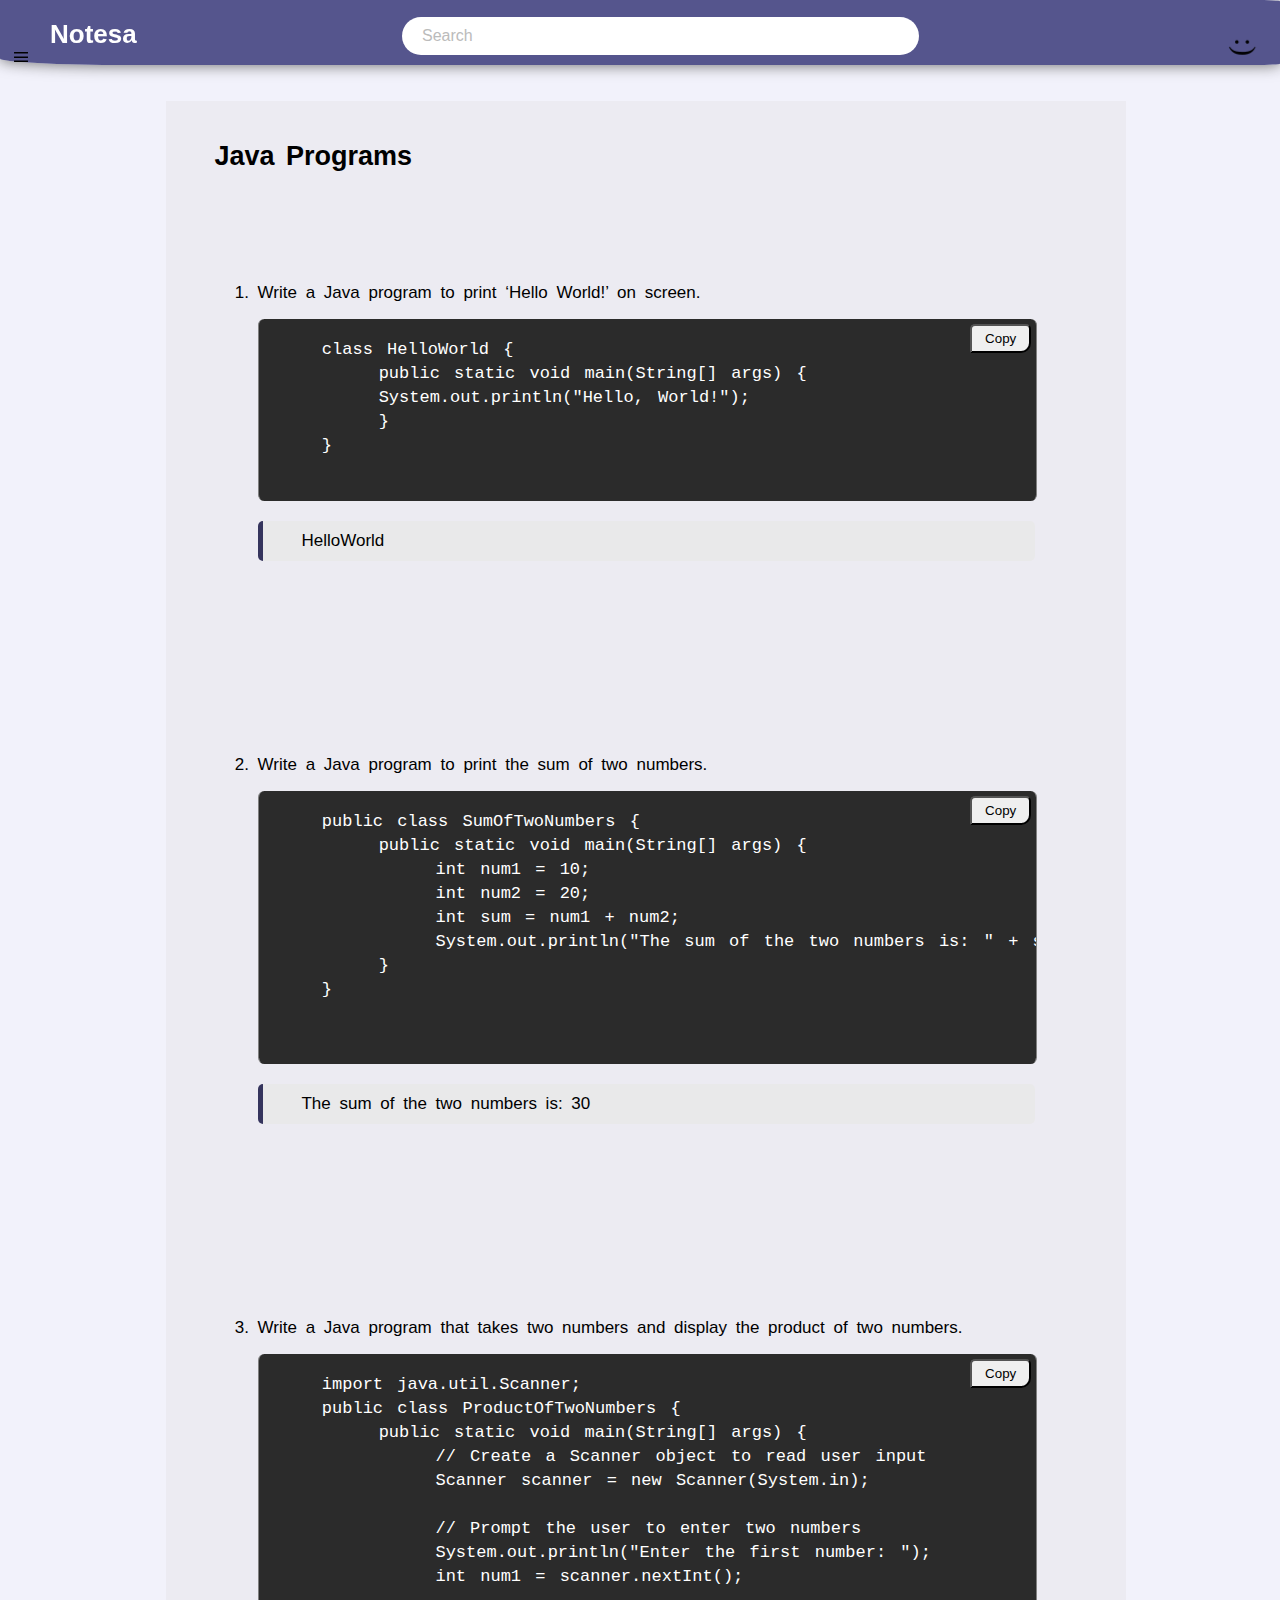
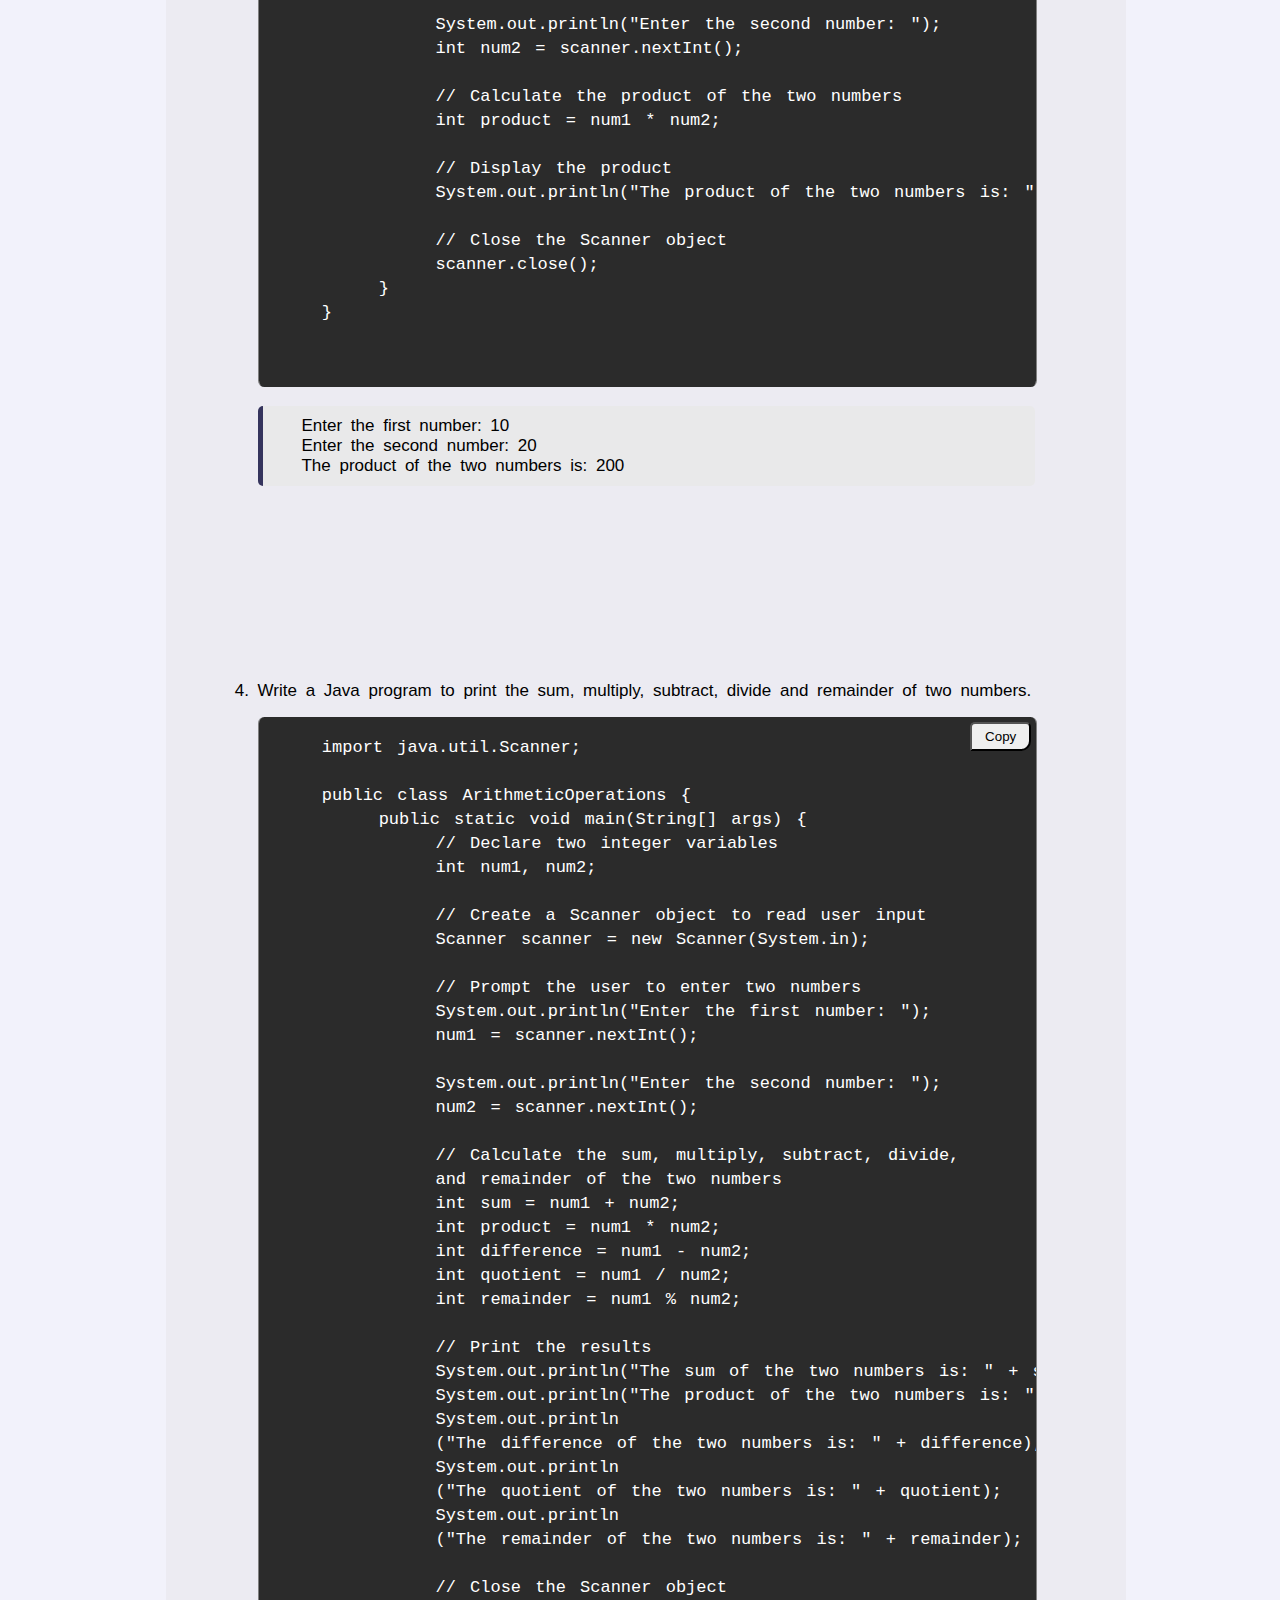
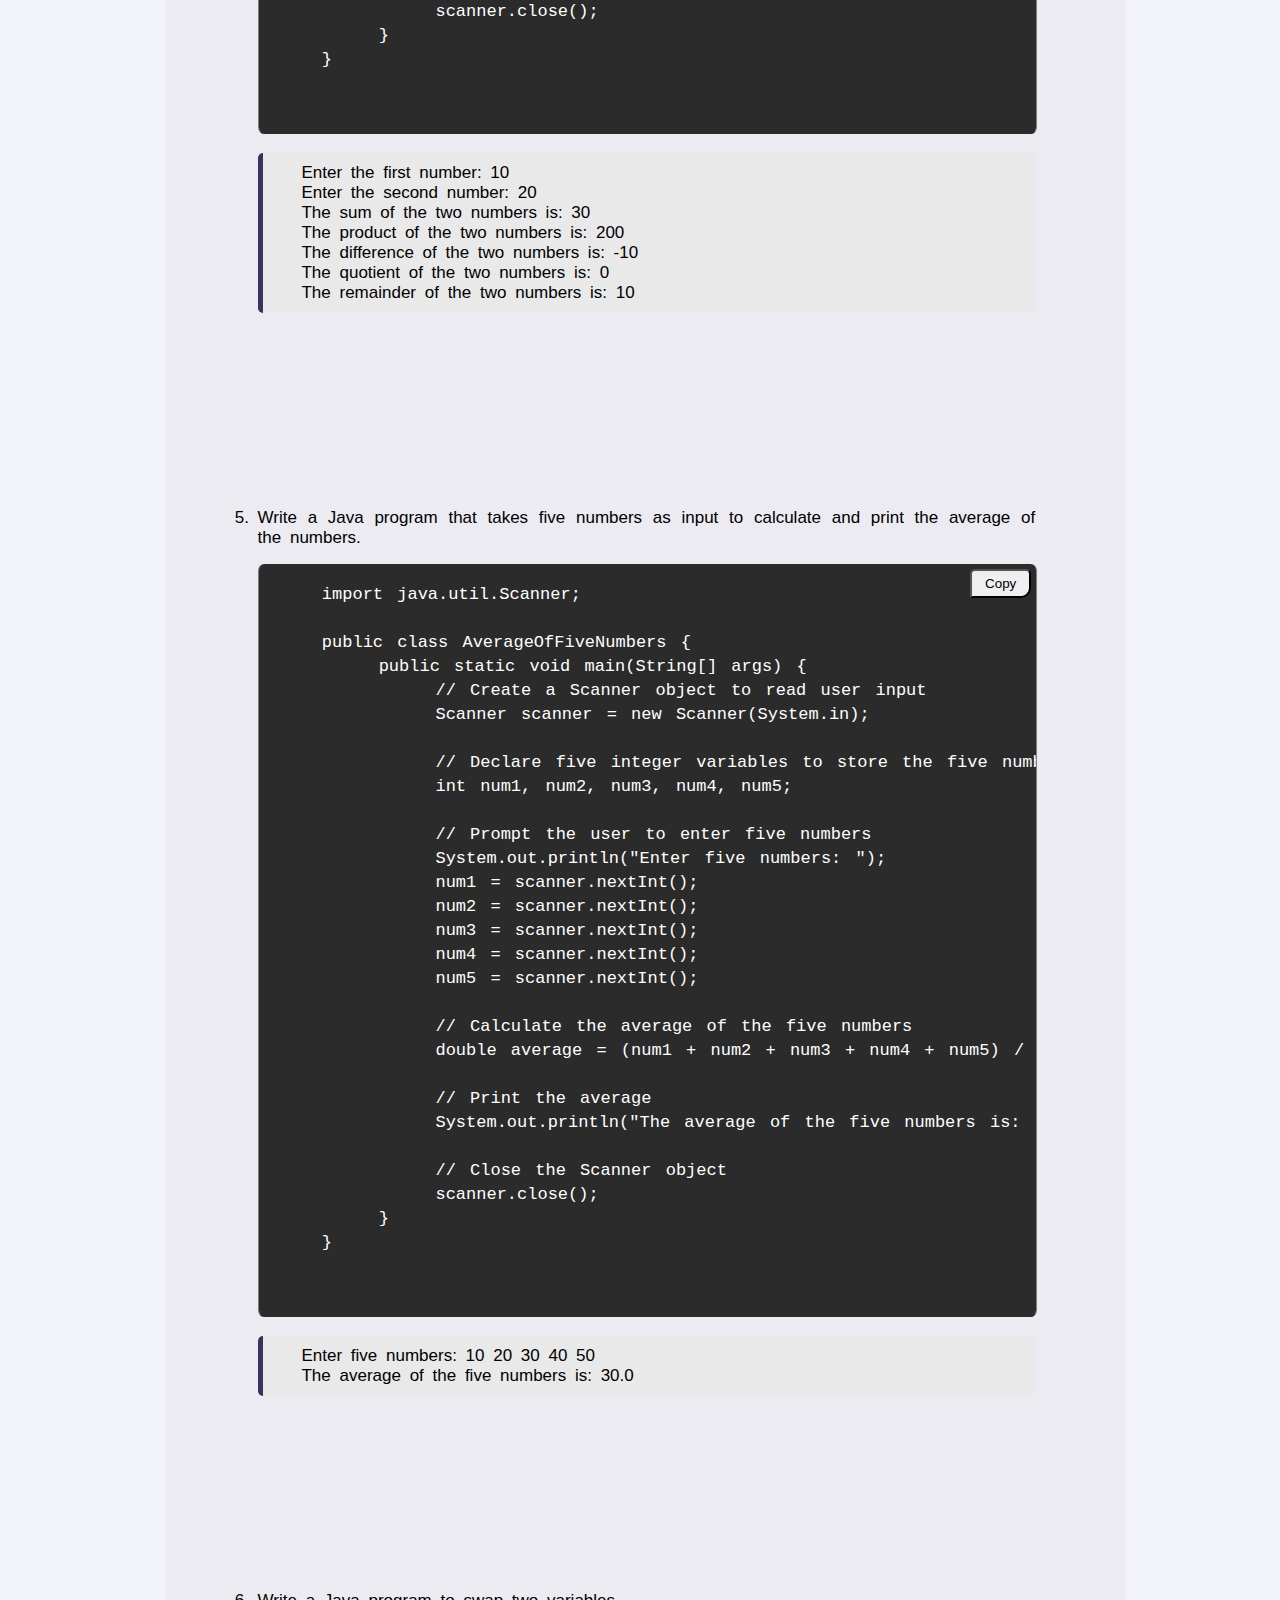
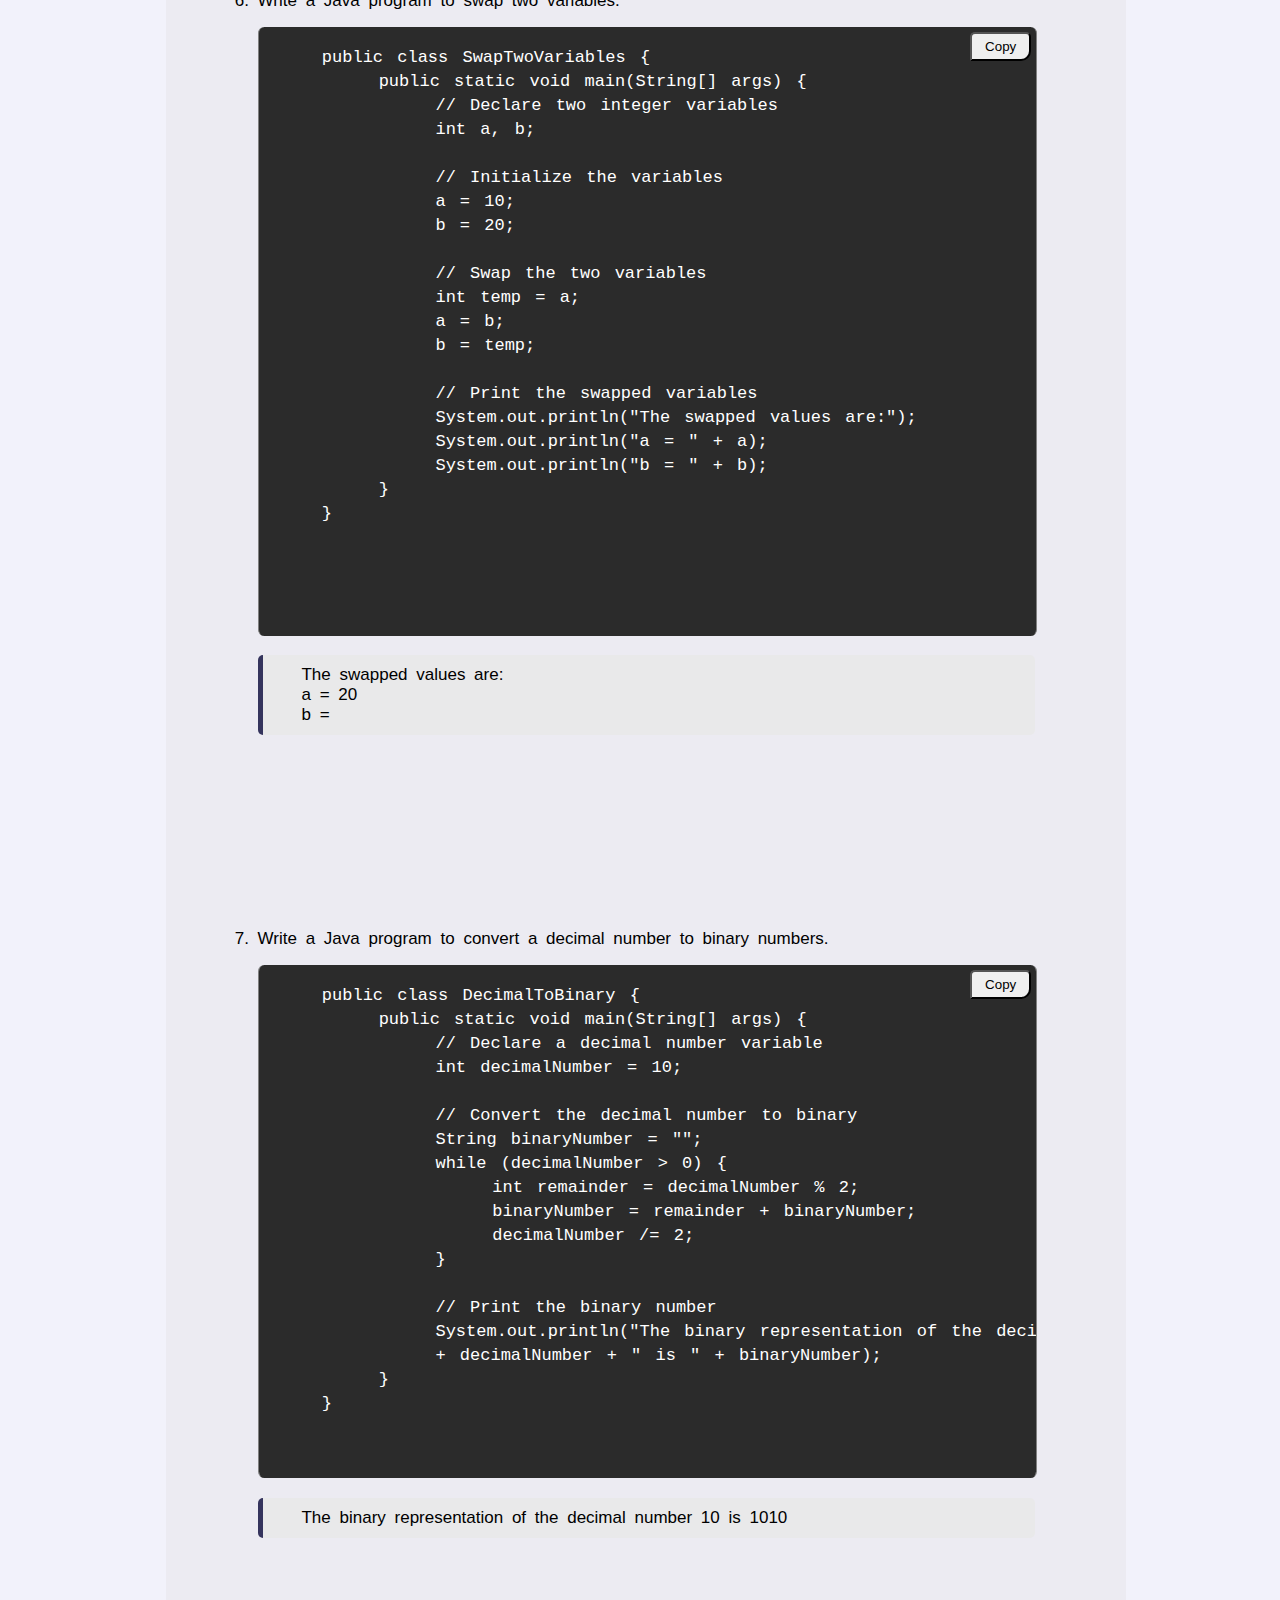
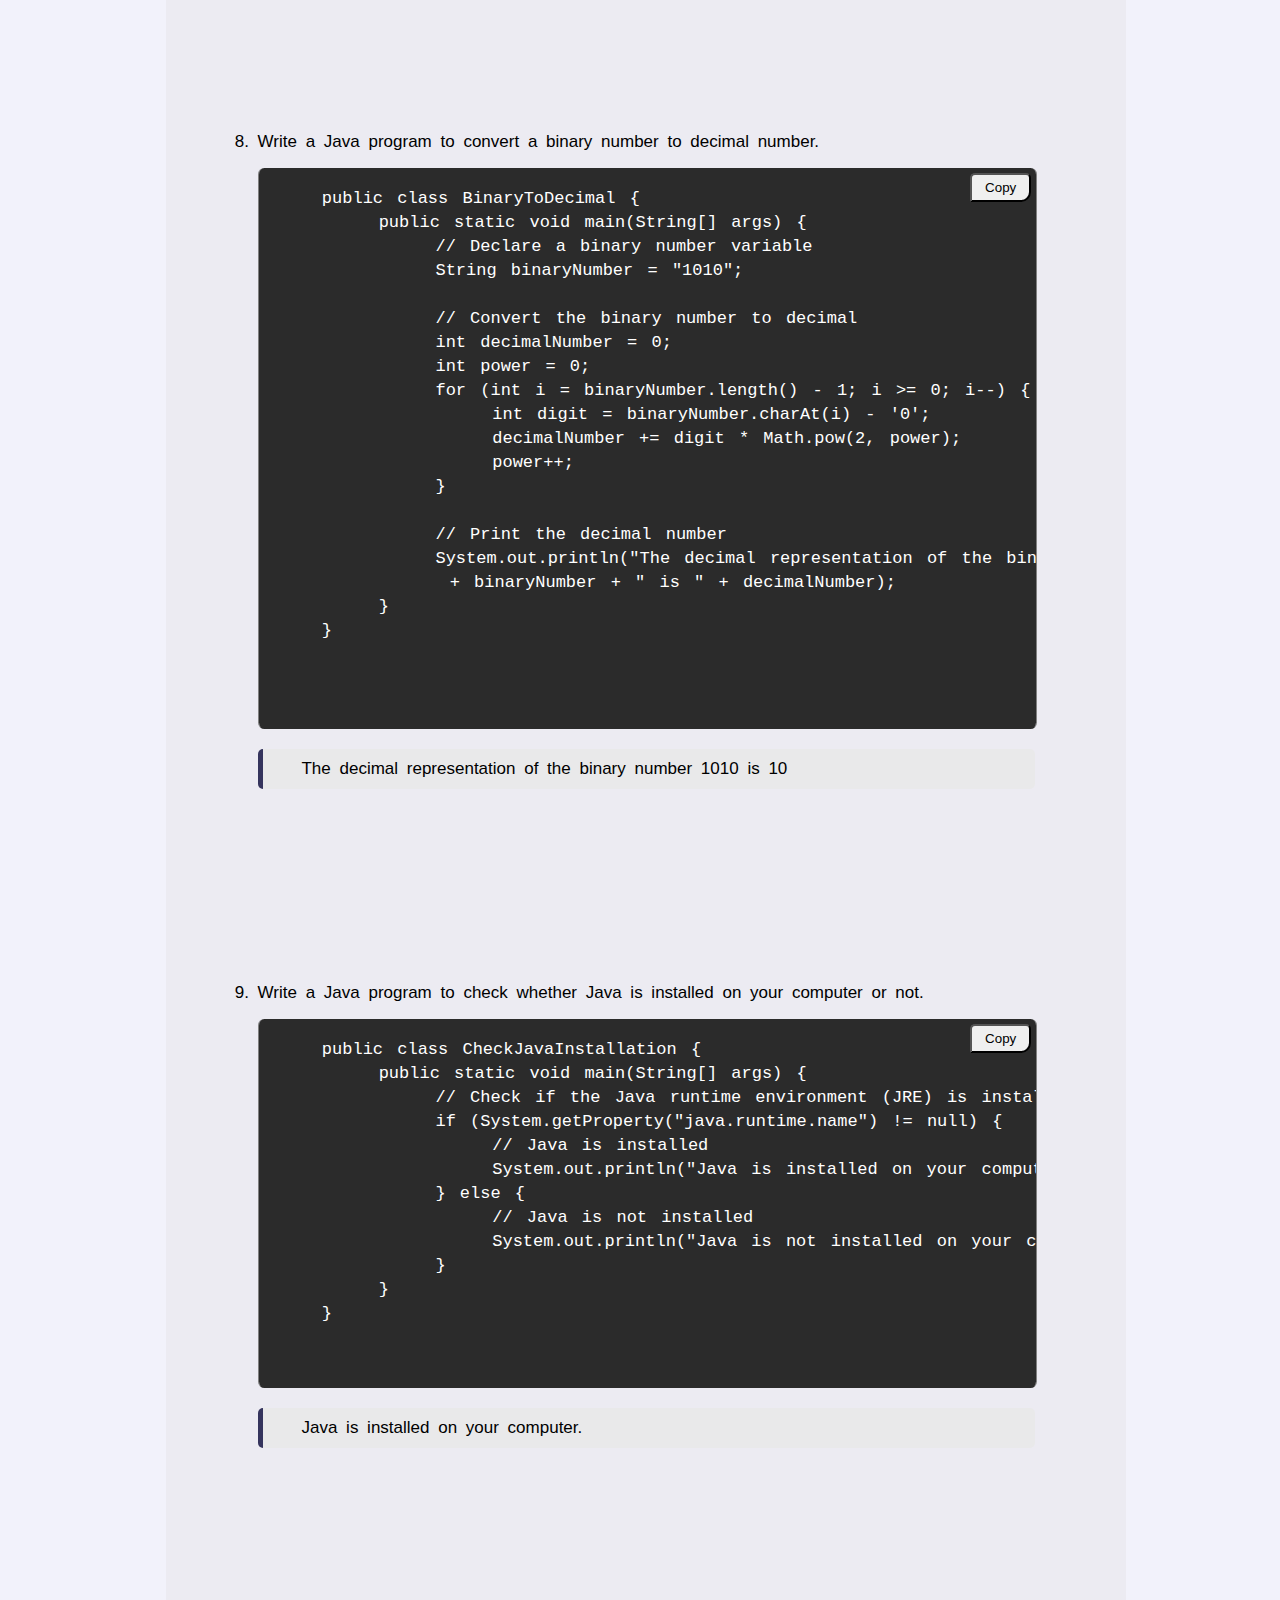
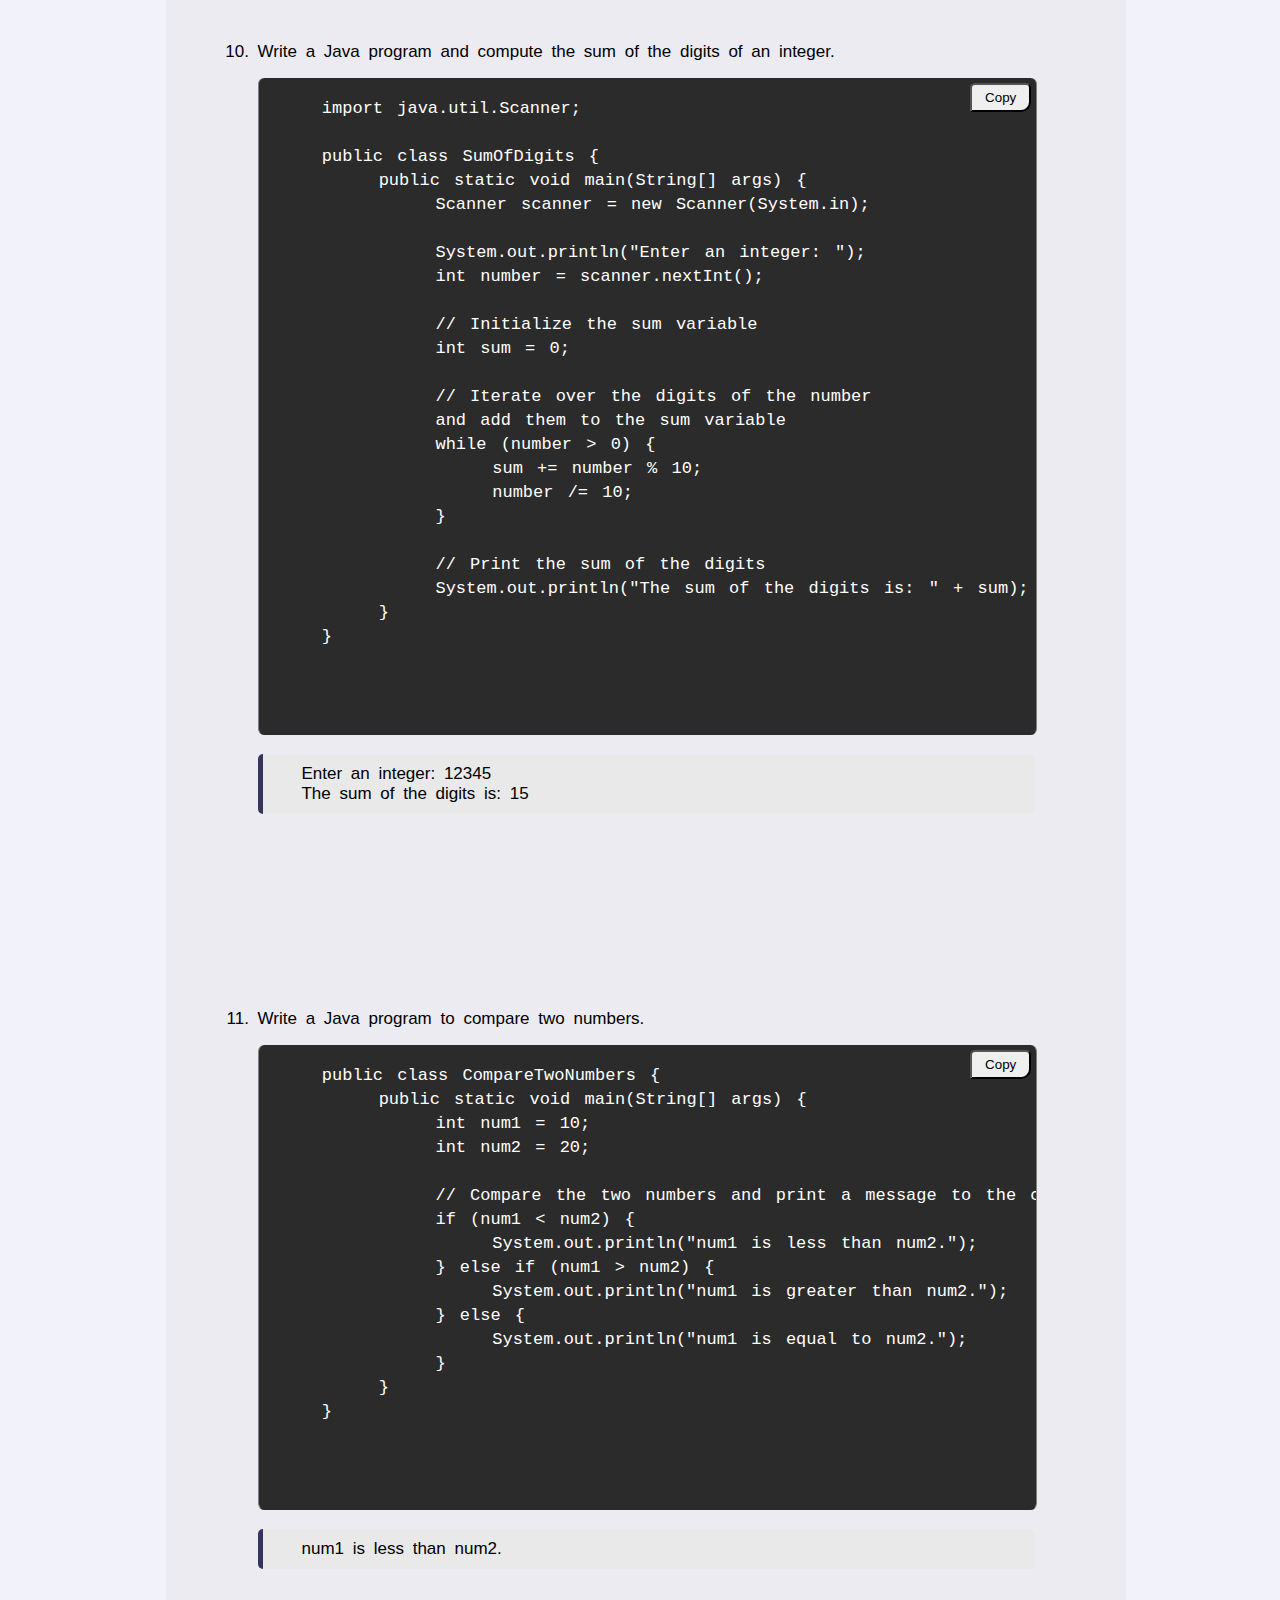
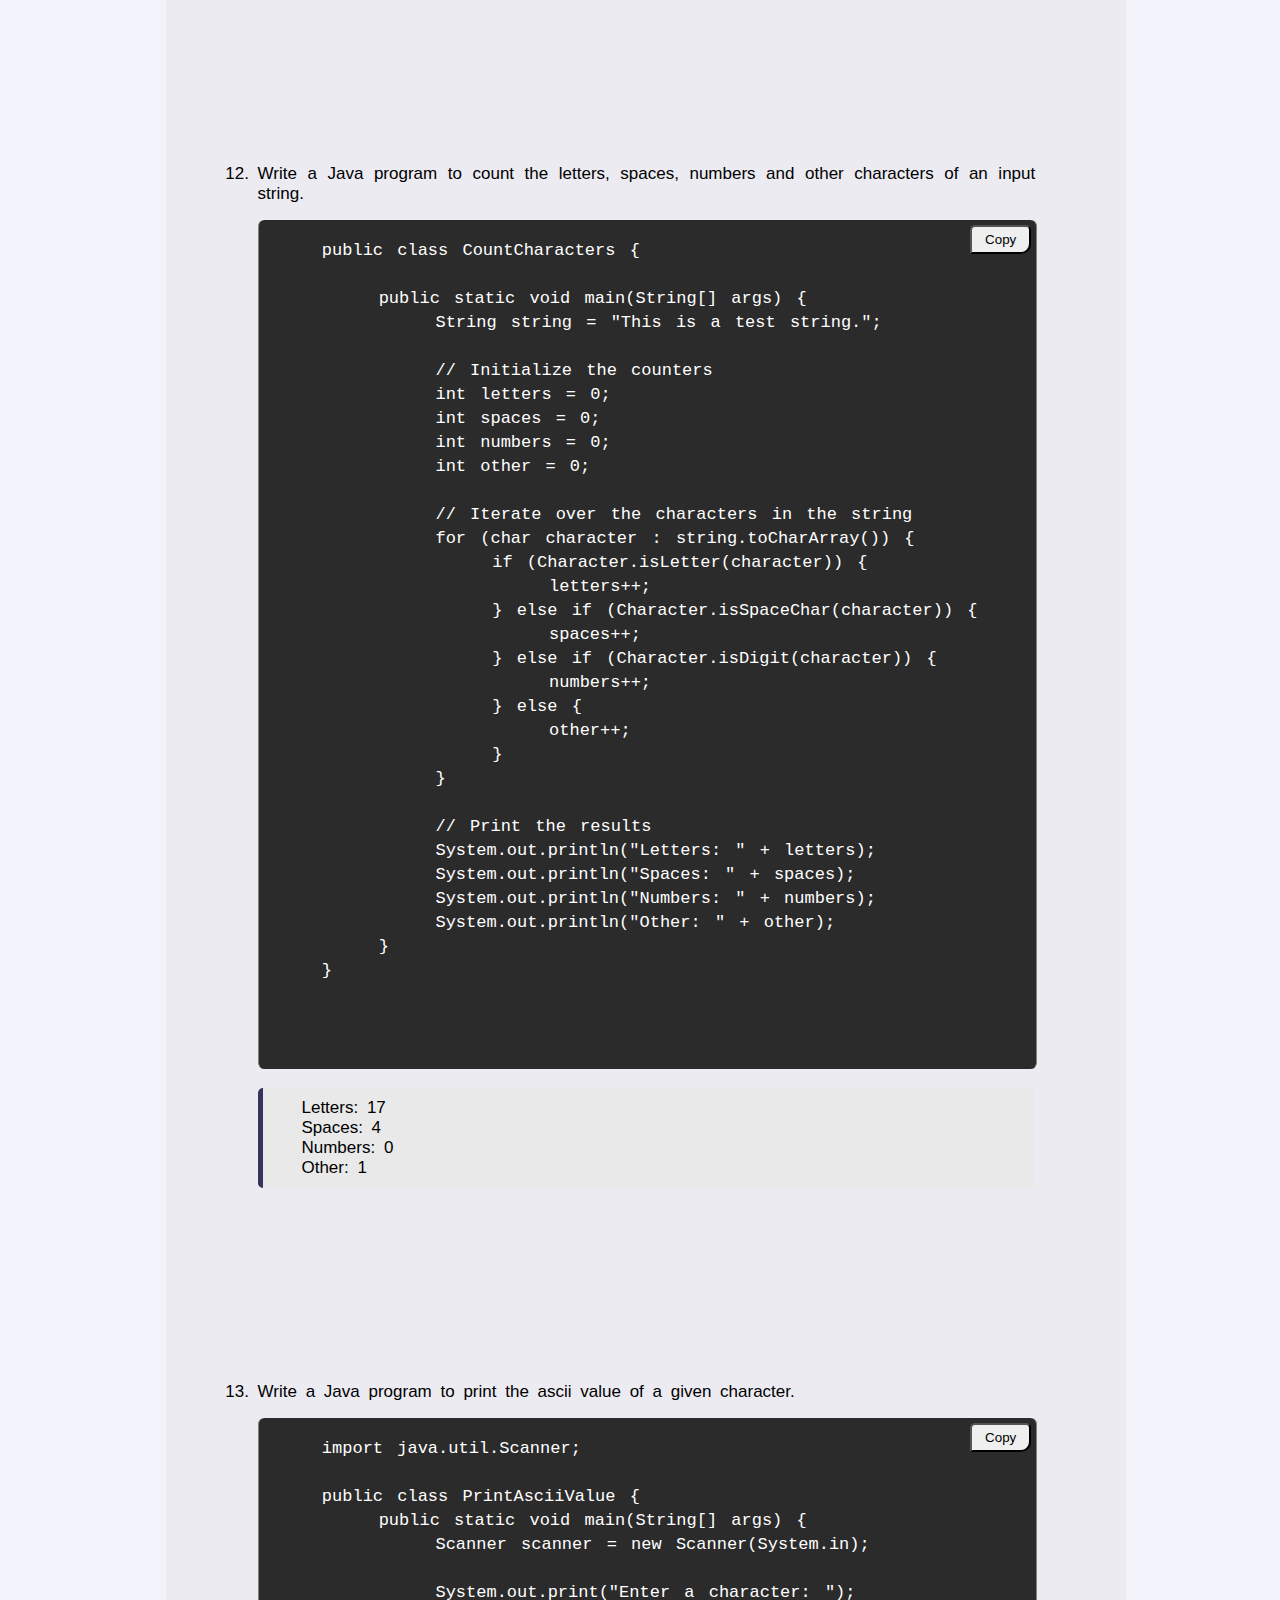
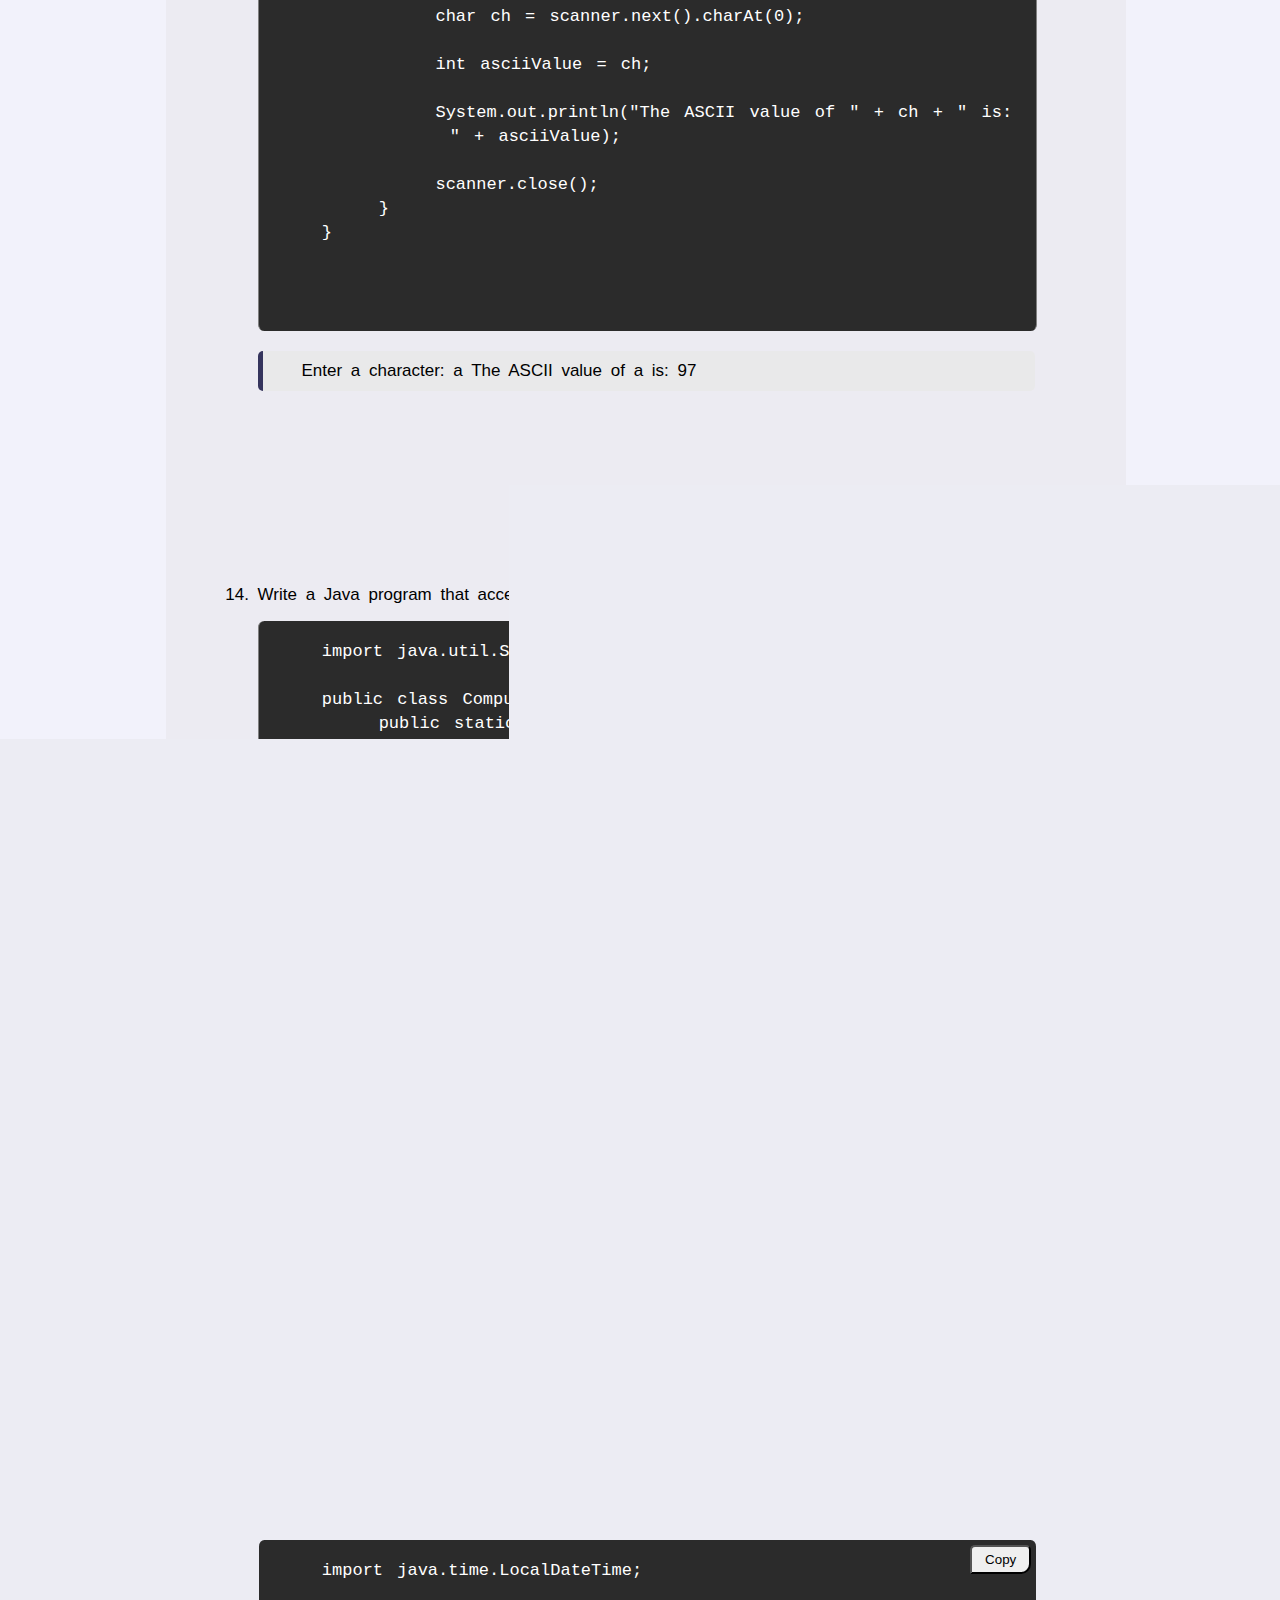
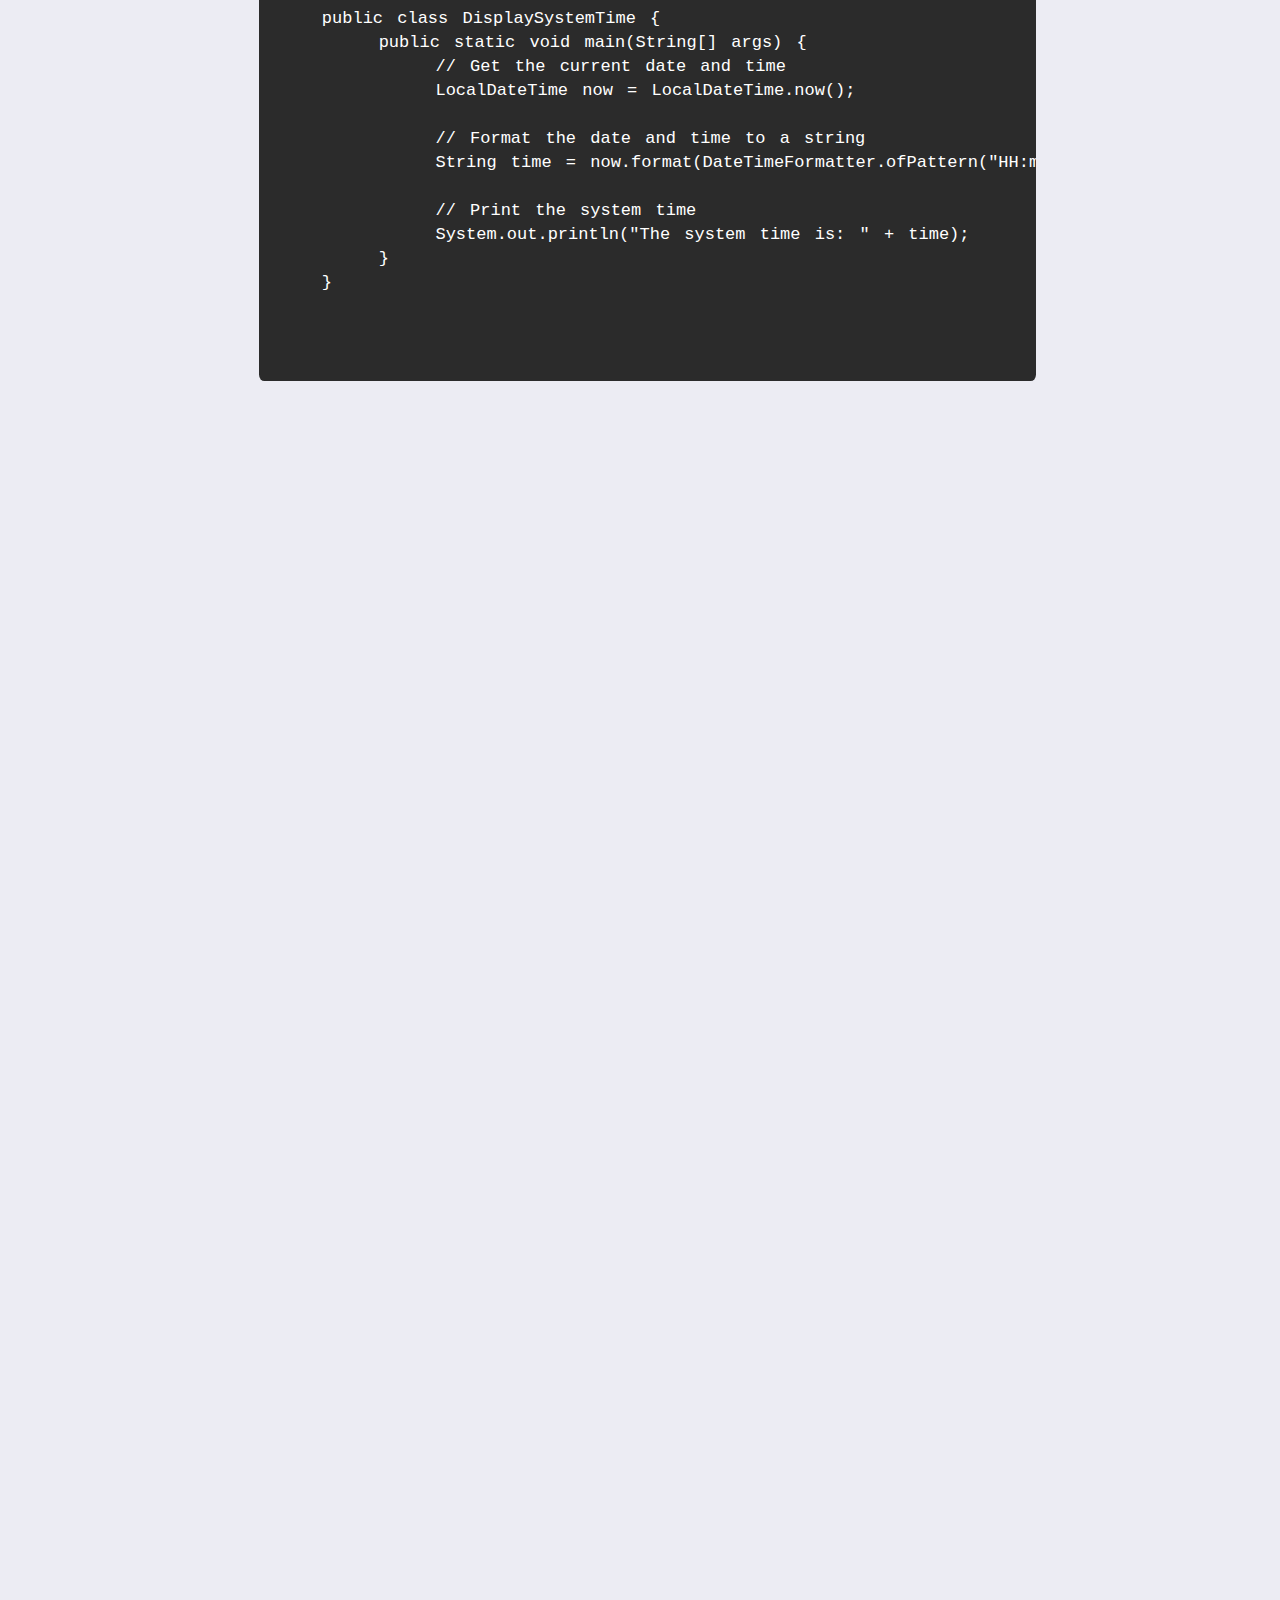
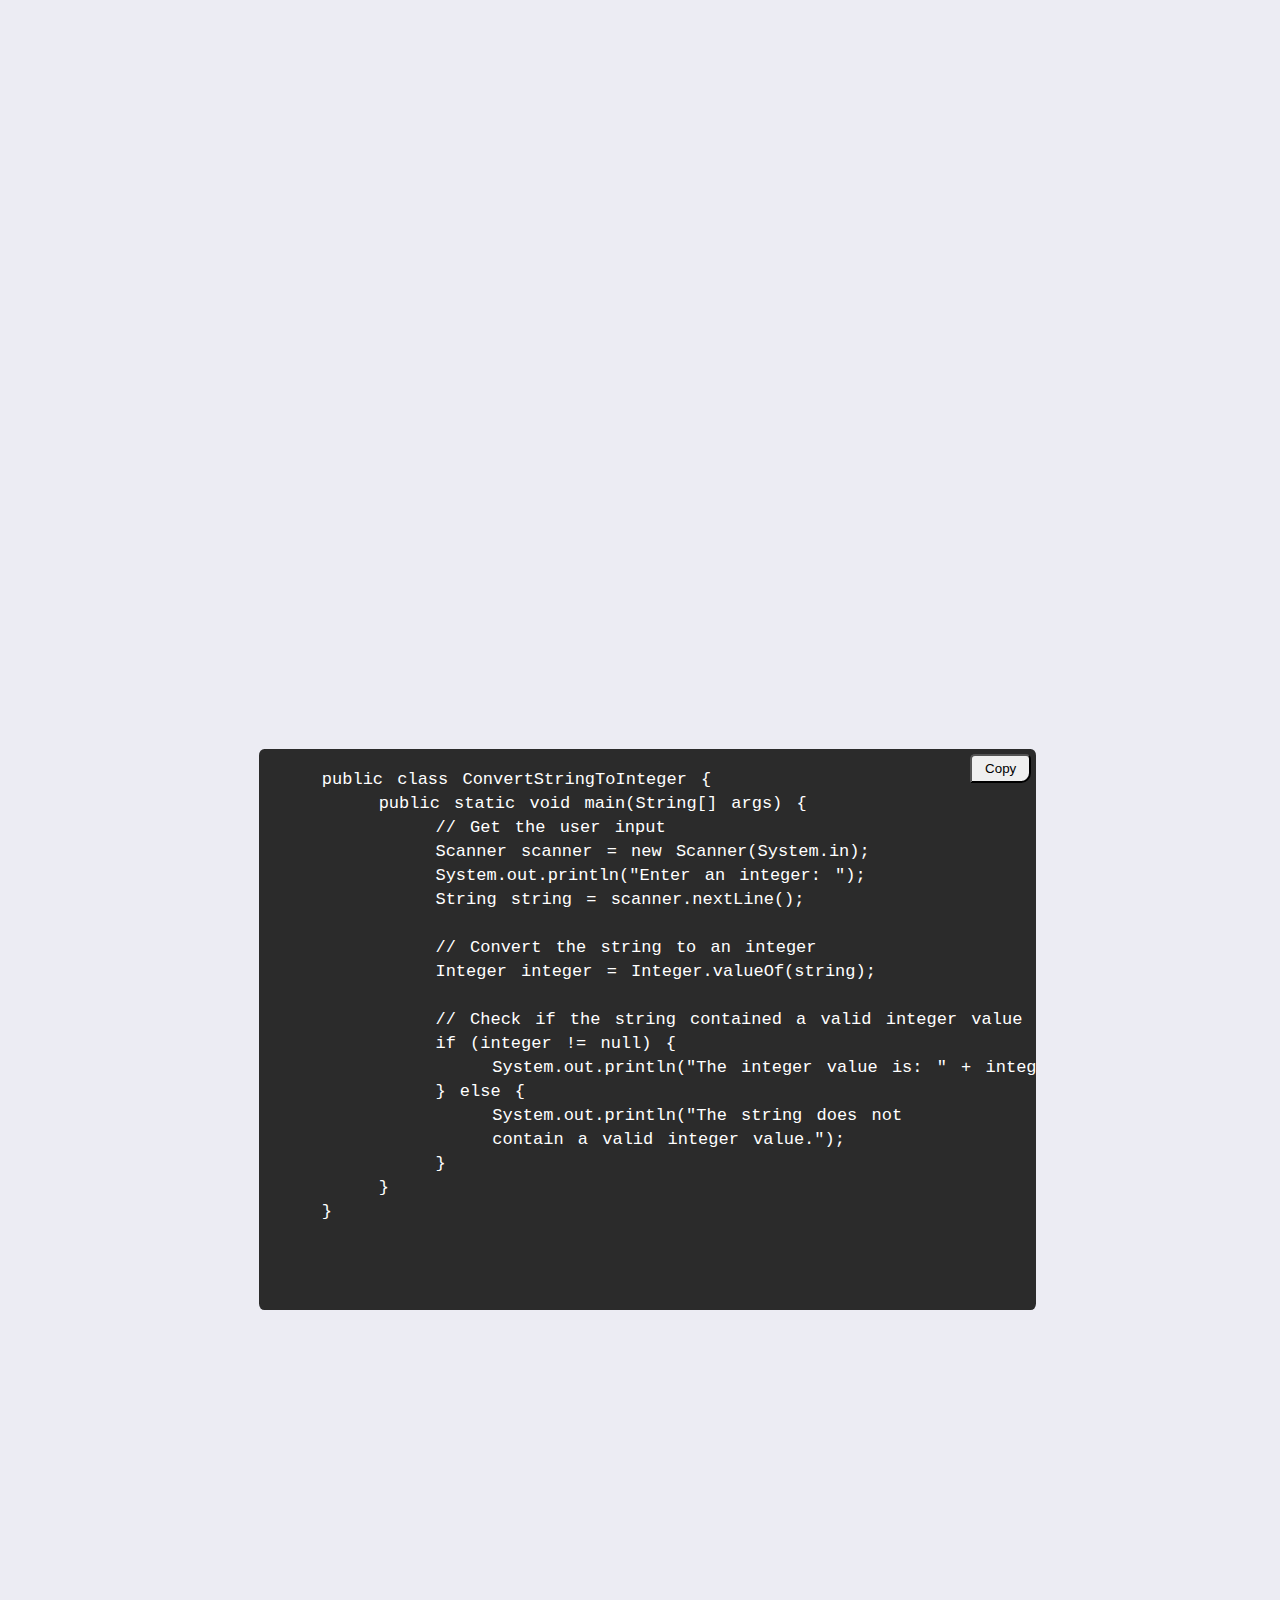
<file: index.html>
<!DOCTYPE html>
<html>
    <head>
        <title>Easy way part-1</title>
        <meta name="viewport" content="width=device-width, initial-scale=1.0">
        <link rel="stylesheet" href="iStyle.css">
        
    </head>
<body>

    <div class="header">
        <h1 class="h1">Notesa</h1>
            <div class="container">
            <form class="search">
              <input id="search" type="search" placeholder="Search">
            </form>
        </div>
    
        <!-- drop down -------------------------------------------------- -->
        <span class="sidebar_icon">
            <div class="menu">
                <button class="toggle">≡</button>
                <span class="list">
                    <a href="index.html">Basic Programs 139</a>
                    <a href="myprograms.html">MyPrograms</a>
                    
                </span>
              </div>
            </span>
      <!-- end------------------------------------------------------------ -->
            
        
        <span class="login_menu">:)</span>
    </div>
    <br>
    <br>
    <br>
    <br>
    <br>
    <div id="body_content" id="">

      
    
    <section class="2nd-section" id="right-sec">
        <section id="content">
            <br>
            <br>
            <h2>Java Programs</h2>
        <br><br>
       <br><br>



       <section id="programs">
        <ol>
<!-- 1 -->
<li>Write a Java program to print ‘Hello World!’ on screen.
    <pre class="code" >
        <code>
            class HelloWorld {
                public static void main(String[] args) {
                System.out.println("Hello, World!"); 
                }
            }
    </code>
</pre>
<div class="output">
HelloWorld
</div>
</li>
<!-- 2 -->
<li>Write a Java program to print the sum of two numbers.
    <pre class="code">
        <code>
            public class SumOfTwoNumbers {
                public static void main(String[] args) {   
                    int num1 = 10;
                    int num2 = 20;
                    int sum = num1 + num2;
                    System.out.println("The sum of the two numbers is: " + sum);
                }
            }              
        </code>
    </pre>
    <div class="output">
        The sum of the two numbers is: 30  
    </div>

</li>
<!-- 3 -->
<li>Write a Java program that takes two numbers and display the product of two numbers.
    <pre class="code">
        <code>
            import java.util.Scanner;
            public class ProductOfTwoNumbers {
                public static void main(String[] args) {
                    // Create a Scanner object to read user input
                    Scanner scanner = new Scanner(System.in);
    
                    // Prompt the user to enter two numbers
                    System.out.println("Enter the first number: ");
                    int num1 = scanner.nextInt();
    
                    System.out.println("Enter the second number: ");
                    int num2 = scanner.nextInt();
    
                    // Calculate the product of the two numbers
                    int product = num1 * num2;
    
                    // Display the product
                    System.out.println("The product of the two numbers is: " + product);
    
                    // Close the Scanner object
                    scanner.close();
                }
            }
       </code>
    </pre>
    <div class="output">Enter the first number: 10 <br>
                    Enter the second number: 20 <br>
                    The product of the two numbers is: 200 <br>
    </div>
</li> 
<!-- 4 -->
<li> Write a Java program to print the sum, multiply, subtract, divide and remainder of two numbers.
    <pre class="code">
        <code>
            import java.util.Scanner;
    
            public class ArithmeticOperations {
                public static void main(String[] args) {
                    // Declare two integer variables
                    int num1, num2;
            
                    // Create a Scanner object to read user input
                    Scanner scanner = new Scanner(System.in);
            
                    // Prompt the user to enter two numbers
                    System.out.println("Enter the first number: ");
                    num1 = scanner.nextInt();
            
                    System.out.println("Enter the second number: ");
                    num2 = scanner.nextInt();
            
                    // Calculate the sum, multiply, subtract, divide, 
                    and remainder of the two numbers
                    int sum = num1 + num2;
                    int product = num1 * num2;
                    int difference = num1 - num2;
                    int quotient = num1 / num2;
                    int remainder = num1 % num2;
            
                    // Print the results
                    System.out.println("The sum of the two numbers is: " + sum);
                    System.out.println("The product of the two numbers is: " + product);
                    System.out.println
                    ("The difference of the two numbers is: " + difference);
                    System.out.println
                    ("The quotient of the two numbers is: " + quotient);
                    System.out.println
                    ("The remainder of the two numbers is: " + remainder);
            
                    // Close the Scanner object
                    scanner.close();
                }
            }              
        </code>
    </pre>
    <div class="output">
                    Enter the first number: 10 <br>
    Enter the second number: 20 <br>
    The sum of the two numbers is: 30 <br> 
    The product of the two numbers is: 200 <br>
    The difference of the two numbers is: -10 <br>
    The quotient of the two numbers is: 0 <br>
    The remainder of the two numbers is: 10 <br>
    </div>
</li>   
<!-- 5 -->
<li> Write a Java program that takes five numbers as input to calculate and print the average of the numbers.
    <pre class="code">
        <code>
            import java.util.Scanner;
    
            public class AverageOfFiveNumbers {
                public static void main(String[] args) {
                    // Create a Scanner object to read user input
                    Scanner scanner = new Scanner(System.in);
            
                    // Declare five integer variables to store the five numbers
                    int num1, num2, num3, num4, num5;
            
                    // Prompt the user to enter five numbers
                    System.out.println("Enter five numbers: ");
                    num1 = scanner.nextInt();
                    num2 = scanner.nextInt();
                    num3 = scanner.nextInt();
                    num4 = scanner.nextInt();
                    num5 = scanner.nextInt();
            
                    // Calculate the average of the five numbers
                    double average = (num1 + num2 + num3 + num4 + num5) / 5.0;
            
                    // Print the average
                    System.out.println("The average of the five numbers is: " + average);
            
                    // Close the Scanner object
                    scanner.close();
                }
            }
      </code>
    </pre>
    <div class="output">
        Enter five numbers: 10 20 30 40 50 <br>
    The average of the five numbers is: 30.0 
    </div>
</li>    
<!-- 6 -->
<li>Write a Java program to swap two variables.
    <pre class="code">
        <code>
            public class SwapTwoVariables {
                public static void main(String[] args) {
                    // Declare two integer variables
                    int a, b;
            
                    // Initialize the variables
                    a = 10;
                    b = 20;
            
                    // Swap the two variables
                    int temp = a;
                    a = b;
                    b = temp;
            
                    // Print the swapped variables
                    System.out.println("The swapped values are:");
                    System.out.println("a = " + a);
                    System.out.println("b = " + b);
                }
            }
            
            
        </code>
    </pre>
    <div class="output">
        The swapped values are: <br>
    a = 20 <br>
    b =  <br>
    </div>
</li>
<!-- 7 -->
<li>Write a Java program to convert a decimal number to binary numbers.
    <pre class="code">
        <code>
            public class DecimalToBinary {
                public static void main(String[] args) {
                    // Declare a decimal number variable
                    int decimalNumber = 10;
            
                    // Convert the decimal number to binary
                    String binaryNumber = "";
                    while (decimalNumber > 0) {
                        int remainder = decimalNumber % 2;
                        binaryNumber = remainder + binaryNumber;
                        decimalNumber /= 2;
                    }
            
                    // Print the binary number
                    System.out.println("The binary representation of the decimal number " 
                    + decimalNumber + " is " + binaryNumber);
                }
            }
        </code>
    </pre>
    <div class="output">
        The binary representation of the decimal number 10 is 1010
    </div>
</li>
<!-- 8 -->
<li>Write a Java program to convert a binary number to decimal number.
    <pre class="code">
        <code>
            public class BinaryToDecimal {
                public static void main(String[] args) {
                    // Declare a binary number variable
                    String binaryNumber = "1010";
            
                    // Convert the binary number to decimal
                    int decimalNumber = 0;
                    int power = 0;
                    for (int i = binaryNumber.length() - 1; i >= 0; i--) {
                        int digit = binaryNumber.charAt(i) - '0';
                        decimalNumber += digit * Math.pow(2, power);
                        power++;
                    }
            
                    // Print the decimal number
                    System.out.println("The decimal representation of the binary number "
                     + binaryNumber + " is " + decimalNumber);
                }
            }
            
        </code>
    </pre>
    <div class="output">
        The decimal representation of the binary number 1010 is 10
    </div>
</li>
<!-- 9 -->
<li>Write a Java program to check whether Java is installed on your computer or not.
    <pre class="code">
        <code>
            public class CheckJavaInstallation {
                public static void main(String[] args) {
                    // Check if the Java runtime environment (JRE) is installed
                    if (System.getProperty("java.runtime.name") != null) {
                        // Java is installed
                        System.out.println("Java is installed on your computer.");
                    } else {
                        // Java is not installed
                        System.out.println("Java is not installed on your computer.");
                    }
                }
            }
        </code>
    </pre>
    <div class="output">
        Java is installed on your computer.
    </div>
</li>
<!-- 10 -->
<li>Write a Java program and compute the sum of the digits of an integer.
    <pre class="code">
        <code>
            import java.util.Scanner;
    
            public class SumOfDigits {
                public static void main(String[] args) {
                    Scanner scanner = new Scanner(System.in);
            
                    System.out.println("Enter an integer: ");
                    int number = scanner.nextInt();
            
                    // Initialize the sum variable
                    int sum = 0;
            
                    // Iterate over the digits of the number 
                    and add them to the sum variable
                    while (number > 0) {
                        sum += number % 10;
                        number /= 10;
                    }
            
                    // Print the sum of the digits
                    System.out.println("The sum of the digits is: " + sum);
                }
            }
            
        </code>
    </pre>
    <div class="output">
        Enter an integer: 12345 <br>
    The sum of the digits is: 15
    </div>
</li>
<!--11  -->
<li>Write a Java program to compare two numbers.
    <pre class="code">
        <code>
            public class CompareTwoNumbers {
                public static void main(String[] args) {
                    int num1 = 10;
                    int num2 = 20;
            
                    // Compare the two numbers and print a message to the console
                    if (num1 < num2) {
                        System.out.println("num1 is less than num2.");
                    } else if (num1 > num2) {
                        System.out.println("num1 is greater than num2.");
                    } else {
                        System.out.println("num1 is equal to num2.");
                    }
                }
            }
            
        </code>
    </pre>
    <div class="output">
        num1 is less than num2.  
    </div>
    
</li>
<!-- 12 -->
<li>Write a Java program to count the letters, spaces, numbers and other characters of an input string.
    <pre class="code">
        <code>
            public class CountCharacters {
    
                public static void main(String[] args) {
                    String string = "This is a test string.";
            
                    // Initialize the counters
                    int letters = 0;
                    int spaces = 0;
                    int numbers = 0;
                    int other = 0;
            
                    // Iterate over the characters in the string
                    for (char character : string.toCharArray()) {
                        if (Character.isLetter(character)) {
                            letters++;
                        } else if (Character.isSpaceChar(character)) {
                            spaces++;
                        } else if (Character.isDigit(character)) {
                            numbers++;
                        } else {
                            other++;
                        }
                    }
            
                    // Print the results
                    System.out.println("Letters: " + letters);
                    System.out.println("Spaces: " + spaces);
                    System.out.println("Numbers: " + numbers);
                    System.out.println("Other: " + other);
                }
            }
            
        </code>
    </pre>
    <div class="output">
        Letters: 17 <br>
    Spaces: 4 <br>
    Numbers: 0 <br>
    Other: 1
    </div>
    
</li>
<!--13  -->
<li>Write a Java program to print the ascii value of a given character.
    <pre class="code">
        <code>
            import java.util.Scanner;
    
            public class PrintAsciiValue {
                public static void main(String[] args) {
                    Scanner scanner = new Scanner(System.in);
            
                    System.out.print("Enter a character: ");
                    char ch = scanner.next().charAt(0);
            
                    int asciiValue = ch;
            
                    System.out.println("The ASCII value of " + ch + " is:
                     " + asciiValue);
            
                    scanner.close();
                }
            }
            
        </code>
    </pre>
    <div class="output">
        Enter a character: a
    The ASCII value of a is: 97
    </div>
</li>
<!--14  -->
<li>Write a Java program that accepts an integer (n) and computes the value of n+nn+nnn.
    <pre class="code">
        <code>
            import java.util.Scanner;
    
            public class ComputeValueOfNPlusNnNnn {
                public static void main(String[] args) {
                    // Create a Scanner object to read user input
                    Scanner scanner = new Scanner(System.in);
            
                    // Prompt the user to enter an integer
                    System.out.println("Enter an integer: ");
                    int n = scanner.nextInt();
            
                    // Calculate the value of n+nn+nnn
                    int sum = n + (n * 10) + (n * 100);
            
                    // Print the sum to the console
                    System.out.println("The sum of n+nn+nnn is: " + sum);
            
                    // Close the Scanner object
                    scanner.close();
                }
            }
            
        </code>
    </pre>
    <div class="output">
        Enter an integer: 10 <br>
        The sum of n+nn+nnn is: 111  
    </div>
</li>
<!-- 15 -->
<li>Write a Java program to display the system time.
    <pre class="code">
        <code>
            import java.time.LocalDateTime;
    
            public class DisplaySystemTime {
                public static void main(String[] args) {
                    // Get the current date and time
                    LocalDateTime now = LocalDateTime.now();
            
                    // Format the date and time to a string
                    String time = now.format(DateTimeFormatter.ofPattern("HH:mm:ss"));
            
                    // Print the system time
                    System.out.println("The system time is: " + time);
                }
            }
            
        </code>
    </pre>
    <div class="output">
        The system time is: 10:30:15
    </div>
    
</li>
<!--16  -->
<li>Write a Java program to print the odd numbers from 1 to 20.
    <pre class="code">
        <code>
            public class PrintOddNumbers {
                public static void main(String[] args) {
                    // Iterate from 1 to 20
                    for (int i = 1; i <= 20; i++) {
                        // Check if the number is odd
                        if (i % 2 != 0) {
                            // Print the odd number
                            System.out.println(i);
                        }
                    }
                }
            }
            
        </code>
    </pre>
    <div class="output">
        1 <br>
    3 <br>
    5 <br>
    7 <br>
    9 <br>
    11 <br>
    13 <br>
    15 <br>
    17 <br>
    19 
    </div>
    
</li>
<!--17  -->
<li>Write a Java program to print the even numbers from 1 to 20.
    <pre class="code">
        <code>
            public class PrintEvenNumbersFrom1To20 {
                public static void main(String[] args) {
                    // Iterate from 1 to 20 and print the even numbers
                    for (int i = 1; i <= 20; i++) {
                        if (i % 2 == 0) {
                            System.out.println(i);
                        }
                    }
                }
            }
            
        </code>
    </pre>
    <div class="output">
        2 <br>
    4 <br>
    6 <br>
    8 <br>
    10 <br>
    12 <br>
    14 <br>
    16 <br>
    18 <br>
    20 
    </div>
    
</li>
<!-- 18 -->
<li>Write a Java program to convert a string to an integer.
    <pre class="code">
        <code>
            public class ConvertStringToInteger {
                public static void main(String[] args) {
                    // Get the user input
                    Scanner scanner = new Scanner(System.in);
                    System.out.println("Enter an integer: ");
                    String string = scanner.nextLine();
            
                    // Convert the string to an integer
                    Integer integer = Integer.valueOf(string);
            
                    // Check if the string contained a valid integer value
                    if (integer != null) {
                        System.out.println("The integer value is: " + integer);
                    } else {
                        System.out.println("The string does not 
                        contain a valid integer value.");
                    }
                }
            }
            
        </code>
    </pre>
    <div class="output">
        Enter an integer: 123 <br> 
    The integer value is: 123 <br>
    
    Enter an integer: abc <br>
    The string does not contain a valid integer value.
    </div>
</li>
<!-- 19 -->
<li> Write a Java program to convert seconds to hour, minute and seconds.
    <pre class="code">
        <code>
            public class ConvertSecondsToHourMinuteSecond {
                public static void main(String[] args) {
                    // Declare a variable to store the number of seconds
                    int seconds = 3600;
            
                    // Calculate the hours, minutes, and seconds
                    int hours = seconds / 3600;
                    int minutes = (seconds % 3600) / 60;
                    int remainingSeconds = seconds % 60;
            
                    // Print the results to the console
                    System.out.println("Hours: " + hours);
                    System.out.println("Minutes: " + minutes);
                    System.out.println("Seconds: " + remainingSeconds);
                }
            }
            
        </code>
    </pre>
    <div class="output">
        Hours: 1 <br>
    Minutes: 0 <br>
    Seconds: 0
    </div>
</li>
<!--20  -->
<li>Write a Java program to compute the sum of the first 100 prime numbers.
    <pre class="code">
        <code>
            public class SumOfPrimeNumbers {
                public static void main(String[] args) {
                    int sum = 0;
                    int count = 0;
                    int number = 2;
            
                    while (count < 100) {
                        if (isPrime(number)) {
                            sum += number;
                            count++;
                        }
                        number++;
                    }
            
                    System.out.println
                    ("The sum of the first 100 prime numbers is: " + sum);
                }
            
                public static boolean isPrime(int number) {
                    for (int i = 2; i <= Math.sqrt(number); i++) {
                        if (number % i == 0) {
                            return false;
                        }
                    }
                    return true;
                }
            }
            
        </code>
    </pre>
    <div class="output">
        The sum of the first 100 prime numbers is: 24133
    </div>
</li>
<!-- 21 -->
<li>Write a Java program to swap the first and last elements of an array and create a new array.
    <pre class="code">
        <code>
            public class SwapFirstAndLastElementsOfArray {
                public static void main(String[] args) {
                    // Declare and initialize an array
                    int[] arr = {1, 2, 3, 4, 5};
            
                    // Create a new array to store the swapped elements
                    int[] newArray = new int[arr.length];
            
                    // Swap the first and last elements of the original array
                    int temp = arr[0];
                    arr[0] = arr[arr.length - 1];
                    arr[arr.length - 1] = temp;
            
                    // Copy the swapped elements to the new array
                    for (int i = 0; i < arr.length; i++) {
                        newArray[i] = arr[i];
                    }
            
                    // Print the original array
                    System.out.println("Original array:");
                    for (int i = 0; i < arr.length; i++) {
                        System.out.print(arr[i] + " ");
                    }
                    System.out.println();
            
                    // Print the new array
                    System.out.println("New array:");
                    for (int i = 0; i < newArray.length; i++) {
                        System.out.print(newArray[i] + " ");
                    }
                    System.out.println();
                }
            }
            
        </code>
    </pre>
    <div class="output">
        Original array: <br>
    1 2 3 4 5 <br>
    New array: <br>
    5 2 3 4 1
    </div>
</li>
<!-- 22 -->
<li>Write a Java program to count the number of even and odd elements in a given array.
    <pre class="code">
        <code>
            public class CountEvenAndOddElements {
                public static void main(String[] args) {
                    // Declare an array of integers
                    int[] arr = {1, 2, 3, 4, 5, 6, 7, 8, 9, 10};
            
                    // Initialize two variables to count the 
                    number of even and odd elements
                    int evenCount = 0;
                    int oddCount = 0;
            
                    // Iterate over the array and count the 
                    number of even and odd elements
                    for (int element : arr) {
                        if (element % 2 == 0) {
                            evenCount++;
                        } else {
                            oddCount++;
                        }
                    }
            
                    // Print the results to the console
                    System.out.println("Number of even elements: " + evenCount);
                    System.out.println("Number of odd elements: " + oddCount);
                }
            }
            
        </code>
    </pre>
    <div class="output">
        Number of even elements: 5 <br>
    Number of odd elements: 5
    </div>
</li>
<!-- 23 -->
<li>Write a Java program to compute the square root of an given integer.
    <pre class="code">
        <code>
            public class SquareRoot {
                public static void main(String[] args) {
                    int number = 16;
            
                    // Initialize the square root variable
                    double squareRoot = 0;
            
                    // Iterate until the square root of the number is found
                    while (squareRoot * squareRoot <= number) {
                        squareRoot++;
                    }
            
                    // Print the square root
                    System.out.println("The square root of " 
                    + number + " is: " + squareRoot);
                }
            }
            
        </code>
    </pre>
    <div class="output">
        The square root of 16 is: 4.0
    </div>
</li>
<!-- 24 -->
<li>Write a Java program to check if a positive number is a palindrome or not.
    <pre class="code">
        <code>
            public class CheckIfNumberIsPalindrome {
                public static boolean isPalindrome(int n) {
                    // Check if the number is negative
                    if (n < 0) {
                        return false;
                    }
            
                    // Reverse the number
                    int reversedNumber = 0;
                    while (n > 0) {
                        reversedNumber = reversedNumber * 10 + n % 10;
                        n /= 10;
                    }
            
                    // Check if the reversed number is equal to the original number
                    return reversedNumber == n;
                }
            
                public static void main(String[] args) {
                    // Declare and initialize a number
                    int n = 121;
            
                    // Check if the number is a palindrome
                    boolean isPalindrome = isPalindrome(n);
            
                    // Print the result
                    if (isPalindrome) {
                        System.out.println(n + " is a palindrome.");
                    } else {
                        System.out.println(n + " is not a palindrome.");
                    }
                }
            }
            
        </code>
    </pre>
    <div class="output">
        121 is a palindrome.
    </div>
</li>
<!--25  -->
<li>Write a Java program to add two numbers without using any arithmetic operators.
    <pre class="code">
        <code>
            public class AddTwoNumbersWithoutArithmeticOperators {
                public static int add(int a, int b) {
                    // Initialize the sum variable
                    int sum = 0;
            
                    // While `b` is not equal to 0, keep adding the carry bit to the sum
                    while (b != 0) {
                        // Calculate the carry bit
                        int carry = a & b;
            
                        // Add the carry bit to the sum
                        sum = sum ^ carry;
            
                        // Shift the left bit of `b` by one position
                        b = b << 1;
                    }
            
                    // Return the sum
                    return sum;
                }
            
                public static void main(String[] args) {
                    int a = 10;
                    int b = 20;
            
                    // Add the two numbers without using any arithmetic operators
                    int sum = add(a, b);
            
                    // Print the sum to the console
                    System.out.println("The sum of the two numbers is: " + sum);
                }
            }
            
        </code>
    </pre>
    <div class="output">
        The sum of the two numbers is: 30  
    </div>
</li>
<!--26  -->
<li>Write a Java program to add all the digits of a given positive integer.
    <pre class="code">
        <code>
            public class SumOfDigits {
                public static void main(String[] args) {
                    int number = 12345;
            
                    int sum = sumOfDigits(number);
            
                    System.out.println("The sum of the digits of the number is: " + sum);
                }
            
                public static int sumOfDigits(int number) {
                    if (number == 0) {
                        return 0;
                    }
            
                    int digit = number % 10;
                    int sum = digit + sumOfDigits(number / 10);
                    return sum;
                }
            }
            
        </code>
    </pre>
    <div class="output">
        The sum of the digits of the number is: 15
    </div>
</li>
<!--27  -->
<li>Java program to find area of circle.
    <pre class="code">
        <code>
            import java.util.Scanner;
    
            public class FindAreaOfCircle {
                public static void main(String[] args) {
                    // Declare and initialize variables
                    Scanner scanner = new Scanner(System.in);
                    double radius, area;
            
                    // Prompt the user for the radius of the circle
                    System.out.print("Enter the radius of the circle: ");
                    radius = scanner.nextDouble();
            
                    // Calculate the area of the circle
                    area = Math.PI * radius * radius;
            
                    // Print the area of the circle
                    System.out.println("The area of the circle is: " + area);
            
                    scanner.close();
                }
            }
            
        </code>
    </pre>
    <div class="output">
        Enter the radius of the circle: 5 <br>
    The area of the circle is: 78.53981633974483
    </div>
    
</li>
<!-- 28 -->
<li>Java Program to find area of rectangle.
    <pre class="code">
        <code>
            public class RectangleAreaCalculator {
    
                public static int calculateArea(int length, int breadth) {
                    return length * breadth;
                }
            
                public static void main(String[] args) {
            
                    // Declare two variables to store the length and 
                    breadth of the rectangle
                    int length = 10;
                    int breadth = 20;
            
                    // Calculate the area of the rectangle using the method
                    int area = calculateArea(length, breadth);
            
                    // Print the area to the console
                    System.out.println("The area of the rectangle is: " + area);
                }
            }
            
        </code>
    </pre>
    <div class="output">
        The area of the rectangle is: 200
    </div>
</li>
<!--  29-->
<li>Java Program to find area of triangle.
    <pre class="code">
        <code>
            public class TriangleArea {
                public static void main(String[] args) {
                    double base = 10.0;
                    double height = 5.0;
            
                    // Calculate the area of the triangle
                    double area = (base * height) / 2.0;
            
                    // Print the area of the triangle
                    System.out.println("The area of the triangle is: " + area);
                }
            }
            
        </code>
    </pre>
    <div class="output">
        The area of the triangle is: 25.0
    </div>
</li>
<!-- 30 -->
<li>Java Program to find area of equilateral triangle.
    <pre class="code">
        <code>
            import java.util.Scanner;
    
            public class FindAreaOfEquilateralTriangle {
                public static void main(String[] args) {
                    // Declare and initialize variables
                    Scanner scanner = new Scanner(System.in);
                    double side, area;
            
                    // Prompt the user for the side of the equilateral triangle
                    System.out.print("Enter the side of the equilateral triangle: ");
                    side = scanner.nextDouble();
            
                    // Calculate the area of the equilateral triangle
                    area = Math.sqrt(3) / 4 * side * side;
            
                    // Print the area of the equilateral triangle
                    System.out.println("The area of the equilateral triangle is: " + area);
            
                    scanner.close();
                }
            }
            
        </code>
    </pre>
    <div class="output">
        Enter the side of the equilateral triangle: 5 <br>
    The area of the equilateral triangle is: 10.825317544329341
    </div>
</li>
<!-- 31 -->
<li>Java Program to find area of rhombus.
    <pre class="code">
        <code>
            public class RhombusAreaCalculator {
    
                public static double calculateArea(double diagonal1, double diagonal2) {
                    return (diagonal1 * diagonal2) / 2;
                }
            
                public static void main(String[] args) {
            
                    // Declare two variables to store the diagonals of the rhombus
                    double diagonal1 = 10;
                    double diagonal2 = 20;
            
                    // Calculate the area of the rhombus using the method
                    double area = calculateArea(diagonal1, diagonal2);
            
                    // Print the area to the console
                    System.out.println("The area of the rhombus is: " + area);
                }
            }
            
        </code>
    </pre>
    <div class="output">
        The area of the rhombus is: 100.0
    </div>
</li>
<!-- 32 -->
<li>Java Program to find area of parallelogram.
    <pre class="code">
        <code>
            public class ParallelogramArea {
                public static void main(String[] args) {
                    double base = 10.0;
                    double height = 5.0;
            
                    // Calculate the area of the parallelogram
                    double area = base * height;
            
                    // Print the area of the parallelogram
                    System.out.println("The area of the parallelogram is: " + area);
                }
            }
            
        </code>
    </pre>
    <div class="output">
        The area of the parallelogram is: 50.0
    </div>
</li>
<!--33  -->
<li>Java Program to find area of Prism.
    <pre class="code">
        <code>
            public class FindAreaOfPrism {
    
                public static double findAreaOfPrism(double baseArea, double height) {
                    return baseArea * height;
                }
            
                public static void main(String[] args) {
                    // Declare and initialize variables
                    double baseArea = 10;
                    double height = 5;
            
                    // Calculate the area of the prism
                    double areaOfPrism = findAreaOfPrism(baseArea, height);
            
                    // Print the area of the prism
                    System.out.println("The area of the prism is: " + areaOfPrism);
                }
            }
            
        </code>
    </pre>
    <div class="output">
        The area of the prism is: 50.0
    </div>
</li>
<!-- 34 -->
<li>Java Program to find volume of sphere.
    <pre class="code">
        <code>
            import java.util.Scanner;
    
            public class FindVolumeOfSphere {
                public static void main(String[] args) {
                    // Declare and initialize variables
                    Scanner scanner = new Scanner(System.in);
                    double radius, volume;
            
                    // Prompt the user for the radius of the sphere
                    System.out.print("Enter the radius of the sphere: ");
                    radius = scanner.nextDouble();
            
                    // Calculate the volume of the sphere
                    volume = (4.0 / 3.0) * Math.PI * radius * radius * radius;
            
                    // Print the volume of the sphere
                    System.out.println("The volume of the sphere is: " + volume);
            
                    scanner.close();
                }
            }
            
        </code>
    </pre>
    <div class="output">
        Enter the radius of the sphere: 5 <br>
    The volume of the sphere is: 523.5987755982989
    
    </div>
</li>
<!--35  -->
<li>Java Program to find volume of cylinder.
    <pre class="code">
        <code>
            public class CylinderVolumeCalculator {
    
                public static double calculateVolume(double radius, double height) {
                    return Math.PI * radius * radius * height;
                }
            
                public static void main(String[] args) {
            
                    // Declare two variables to store the 
                    radius and height of the cylinder
                    double radius = 5;
                    double height = 10;
            
                    // Calculate the volume of the cylinder using the method
                    double volume = calculateVolume(radius, height);
            
                    // Print the volume to the console
                    System.out.println("The volume of the cylinder is: " + volume);
                }
            }
            
        </code>
    </pre>
    <div class="output">
        The volume of the cylinder is: 785.3981633974483
    </div>
</li>
<!-- 36 -->
<li>Java Program to find volume of cuboid.
    <pre class="code">
        <code>
            public class CuboidVolume {
                public static void main(String[] args) {
                    double length = 10.0;
                    double breadth = 5.0;
                    double height = 2.0;
            
                    // Calculate the volume of the cuboid
                    double volume = length * breadth * height;
            
                    // Print the volume of the cuboid
                    System.out.println("The volume of the cuboid is: " + volume);
                }
            }
            
        </code>
    </pre>
    <div class="output">
        The volume of the cuboid is: 100.0
    </div>
</li>
<!-- 37 -->
<li>Java Program to find volume of cone.
    <pre class="code">
        <code>
            public class ConeVolumeCalculator {
    
                public static double calculateVolume(double radius, double height) {
                    return (Math.PI * radius * radius * height) / 3;
                }
            
                public static void main(String[] args) {
            
                    // Declare two variables to store the radius and height of the cone
                    double radius = 5;
                    double height = 10;
            
                    // Calculate the volume of the cone using the method
                    double volume = calculateVolume(radius, height);
            
                    // Print the volume to the console
                    System.out.println("The volume of the cone is: " + volume);
                }
            }
            
        </code>
    </pre>
    <div class="output">
        The volume of the cone is: 523.598775598462
    </div>
</li>
<!--38  -->
<li>Java program to find surface area of cuboid.
    <pre class="code">
        <code>
            public class CuboidSurfaceArea {
                public static void main(String[] args) {
                    double length = 10.0;
                    double breadth = 5.0;
                    double height = 2.0;
            
                    // Calculate the surface area of the cuboid
                    double surfaceArea =
                     2 * (length * breadth + breadth * height + height * length);
            
                    // Print the surface area of the cuboid
                    System.out.println
                    ("The surface area of the cuboid is: " + surfaceArea);
                }
            }
            
        </code>
    </pre>
    <div class="output">
        surfaceArea = 2 * (lb + bh + lh)
    </div>
</li>
<!-- 39 -->
<li>Java program to find surface area of cylinder.
    <pre class="code">
        <code>
            import java.util.Scanner;
    
            public class FindSurfaceAreaOfCylinder {
                public static void main(String[] args) {
                    // Declare and initialize variables
                    Scanner scanner = new Scanner(System.in);
                    double radius, height, surfaceArea;
            
                    // Prompt the user for the radius and height of the cylinder
                    System.out.print("Enter the radius of the cylinder: ");
                    radius = scanner.nextDouble();
            
                    System.out.print("Enter the height of the cylinder: ");
                    height = scanner.nextDouble();
            
                    // Calculate the surface area of the cylinder
                    surfaceArea = 2 * Math.PI * radius * height +
                     2 * Math.PI * radius * radius;
            
                    // Print the surface area of the cylinder
                    System.out.println("The surface area of the cylinder is: "
                     + surfaceArea);
            
                    scanner.close();
                }
            }
        </code>
    </pre>
    <div class="output">
        Enter the radius of the cylinder: 5 <br>
    Enter the height of the cylinder: 10 <br>
    The surface area of the cylinder is: 628.3185307179586
    </div>
</li>
<!-- 40 -->
<li>Java program to find surface area of cube.
    <pre class="code">
        <code>
            public class CubeSurfaceAreaCalculator {
    
                public static double calculateSurfaceArea(double side) {
                    return 6 * side * side;
                }
            
                public static void main(String[] args) {
            
                    // Declare a variable to store the side of the cube
                    double side = 5;
            
                    // Calculate the surface area of the cube using the method
                    double surfaceArea = calculateSurfaceArea(side);
            
                    // Print the surface area to the console
                    System.out.println("The surface area of the cube is: " + surfaceArea);
                }
            }
            
        </code>
    </pre>
    <div class="output">
        The surface area of the cube is: 150.0
    </div>
</li>
<!-- 41 -->
<li>Java program to calculate average marks.
    <pre class="code">
        <code>
            public class CalculateAverageMarks {
                public static void main(String[] args) {
                    // Get the number of marks
                    int numberOfMarks = 5;
            
                    // Create an array to store the marks
                    int[] marks = new int[numberOfMarks];
            
                    // Prompt the user to enter the marks
                    Scanner scanner = new Scanner(System.in);
                    System.out.println("Enter the marks: ");
                    for (int i = 0; i < numberOfMarks; i++) {
                        marks[i] = scanner.nextInt();
                    }
            
                    // Calculate the average marks
                    int sumOfMarks = 0;
                    for (int i = 0; i < numberOfMarks; i++) {
                        sumOfMarks += marks[i];
                    }
                    double averageMarks = (double) sumOfMarks / numberOfMarks;
            
                    // Print the average marks
                    System.out.println("The average marks is: " + averageMarks);
                }
            }
            
        </code>
    </pre>
    <div class="output">
        Enter the marks: <br>
        80 <br>
        90 <br>
        75 <br>
        65 <br>
        70 <br>
        The average marks is: 76.0  
    </div>
    
</li>
<!-- 42 -->
<li>Java program to check vowel or consonant.
    <pre class="code">
        <code>
            public class CheckVowelOrConsonant {
    
                public static boolean isVowel(char ch) {
                    char[] vowels = {'a', 'e', 'i', 'o', 'u'};
                    for (char vowel : vowels) {
                        if (ch == vowel) {
                            return true;
                        }
                    }
                    return false;
                }
                public static void main(String[] args) {
                    char ch = 'a';
            
                    if (isVowel(ch)) {
                        System.out.println(ch + " is a vowel.");
                    } else {
                        System.out.println(ch + " is a consonant.");
                    }
                }
            }
            
        </code>
    </pre>
    <div class="output">
        a is a vowel.
    </div>
</li>
<!-- 43 -->
<li>Java program to sum of N numbers.
    <pre class="code">
        <code>
            public class SumOfNNumbers {
                public static int sumOfNNumbers(int n) {
                    int sum = 0;
                    for (int i = 1; i <= n; i++) {
                        sum += i;
                    }
                    return sum;
                }
            
                public static void main(String[] args) {
                    int n = 10;
                    int sum = sumOfNNumbers(n);
                    System.out.println("The sum of the first " + n + "
                    natural numbers is: " + sum);
                }
            }
            
        </code>
    </pre>
    <div class="output">
        The sum of the first 10 natural numbers is: 55
    </div>
</li>
<!-- 44 -->
<li>Java program to find factorial of any number.
    <pre class="code">
        <code>
            public class Factorial {
                public static void main(String[] args) {
                    int number = 5;
            
                    // Calculate the factorial of the number
                    int factorial = factorial(number);
            
                    // Print the factorial of the number
                    System.out.println("The factorial of "
                     + number + " is: " + factorial);
                }
            
                public static int factorial(int number) {
                    if (number == 0) {
                        return 1;
                    } else {
                        return number * factorial(number - 1);
                    }
                }
            }
        </code>
    </pre>
    <div class="output">
        The factorial of 5 is: 120
    </div>
</li>
<!-- 45 -->
<li> Java Program to calculate electricity bill.
    <pre class="code">
        <code>
            import java.util.Scanner;
    
            public class CalculateElectricityBill {
            
                public static void main(String[] args) {
                    Scanner scanner = new Scanner(System.in);
            
                    // Get the number of units consumed
                    System.out.print("Enter the number of units consumed: ");
                    int unitsConsumed = scanner.nextInt();
            
                    // Calculate the electricity bill
                    double billAmount = 0.0;
            
                    if (unitsConsumed <= 100) {
                        billAmount = unitsConsumed * 1.20;
                    } else if (unitsConsumed <= 300) {
                        billAmount = 100 * 1.20 + (unitsConsumed - 100) * 2;
                    } else {
                        billAmount = 100 * 1.20 + 200 * 2 + (unitsConsumed - 300) * 3;
                    }
            
                    // Print the electricity bill amount
                    System.out.println("The electricity bill amount is: ₹" + billAmount);
            
                    scanner.close();
                }
            }
            
        </code>
    </pre>
    <div class="output">
        Enter the number of units consumed: 200
    The electricity bill amount is: ₹400.0
    </div>
</li>
<!-- 46 -->
<li>Java Program To Calculate CGPA Percentage.
    <pre class="code">
        <code>
            public class CGPAPercentageCalculator {
    
                public static double calculateCGPAPercentage(double cgpa) {
                    return cgpa * 9.5;
                }
            
                public static void main(String[] args) {
                    double cgpa = 8.2;
                    double cgpaPercentage = calculateCGPAPercentage(cgpa);
            
                    System.out.println("The CGPA percentage is: " + cgpaPercentage);
                }
            }
            
        </code>
    </pre>
    <div class="output">
        The CGPA percentage is: 77.89
    </div>
</li>
<!-- 47 -->
<li>Java Program to calculate compound interest.
    <pre class="code">
        <code>
            public class CompoundInterest {
                public static void main(String[] args) {
                    // Get the principal amount, interest rate, and time period
                    double principalAmount = 10000;
                    double interestRate = 5.0;
                    int timePeriod = 5;
            
                    // Calculate the compound interest
                    double compoundInterest = 
                    principalAmount * Math.pow((1 + interestRate / 100), timePeriod) - principalAmount;
            
                    // Print the compound interest
                    System.out.println("The compound interest is: " + compoundInterest);
                }
            }
            
        </code>
    </pre>
    <div class="output">
        The compound interest is: 2762.815752999999
    </div>
</li>
<!--48  -->
<li>Java Program To Calculate Batting Average.
    <pre class="code">
        <code>
            public class CalculateBattingAverage {
    
                public static double calculateBattingAverage(int hits, int atBats) {
                    if (atBats == 0) {
                    throw new IllegalArgumentException
                    ("Number of at-bats cannot be zero.");
                    }
                    return (double) hits / atBats;
                }
            
                public static void main(String[] args) {
                    int hits = 100;
                    int atBats = 200;
            
                    double battingAverage = calculateBattingAverage(hits, atBats);
            
                    System.out.println("The batting average is: " + battingAverage);
                }
            }
            
        </code>
    </pre>
    <div class="output">
        The batting average is: 0.5
    </div>
</li>
<!--49  -->
<li>Java Pogram to Calculate Commission Percentage.
    <pre class="code">
        <code>
            public class CommissionPercentageCalculator {
    
                public static double calculateCommissionPercentage
                (double salesAmount, double commissionRate) {
                    return (salesAmount * commissionRate) / 100;
                }
            
                public static void main(String[] args) {
                    double salesAmount = 10000;
                    double commissionRate = 10;
            
                    double commissionPercentage = calculateCommissionPercentage
                    (salesAmount, commissionRate);
            
                    System.out.println("The commission percentage is: " 
                    + commissionPercentage);
                }
            }
            
        </code>
    </pre>
    <div class="output">
        The commission percentage is: 1000.0
    </div>
</li>
<!-- 50 -->
<li>Java Pogram To Find Distance Between Two Points.
    <pre class="code">
        <code>
            public class DistanceBetweenTwoPoints {
                public static void main(String[] args) {
                    // Get the coordinates of the two points
                    double x1 = 10.0;
                    double y1 = 5.0;
                    double x2 = 20.0;
                    double y2 = 10.0;
            
                    // Calculate the distance between the two points
                    double distance = 
                    Math.sqrt((x2 - x1) * (x2 - x1) + (y2 - y1) * (y2 - y1));
            
                    // Print the distance between the two points
                    System.out.println
                    ("The distance between the two points is: " + distance);
                }
            }
        </code>
    </pre>
    <div class="output">
        The distance between the two points is: 14.142135623730951
    </div>
</li>
<!--  51-->
<li>Java Program To Calculate Power Of Number.
    <pre class="code">
        <code>
            public class CalculatePowerOfNumber {
    
                public static double calculatePowerOfNumber(double base, int exponent) {
                    double result = 1.0;
                    for (int i = 0; i < exponent; i++) {
                        result *= base;
                    }
                    return result;
                }
            
                public static void main(String[] args) {
                    double base = 2.0;
                    int exponent = 3;
            
                    double power = calculatePowerOfNumber(base, exponent);
            
                    System.out.println
                    ("The power of " + base + " to the power of " + 
                    exponent + " is: " + power);
                }
            }
            
        </code>
    </pre>
    <div class="output">
        The power of 2.0 to the power of 3 is: 8.0
    </div>
</li>
<!-- 52 -->
<li>Write a Java program to take three numbers from the user and print the greatest number.
    <pre class="code">
        <code>
            import java.util.Scanner;
            public class GreatestNumber {
                public static void main(String[] args) {
                    Scanner scanner = new Scanner(System.in);
                    // Prompt the user to enter three numbers
                    System.out.println("Enter three numbers: ");
                    int num1 = scanner.nextInt();
                    int num2 = scanner.nextInt();
                    int num3 = scanner.nextInt();
                    int greatestNumber = num1;
                    // Check if num2 is greater than the greatest number variable
                    if (num2 > greatestNumber) {
                        greatestNumber = num2;
                    }
                    // Check if num3 is greater than the greatest number variable
                    if (num3 > greatestNumber) {
                        greatestNumber = num3;
                    }
                    // Print the greatest number to the console
                    System.out.println("The greatest number is: " + greatestNumber);
                }
            }
            
        </code>
    </pre>
    <div class="output">
        Enter three numbers: 10 20 30 <br>
    The greatest number is: 30
    </div>
</li>
<!-- 53 -->
<li>Write a Java program to find the number of days in a month.
    <pre class="code">
        <code>
            import java.util.Scanner;
    
            public class NumberOfDaysInMonth {
                public static void main(String[] args) {
                    // Get the month and year from the user
                    Scanner scanner = new Scanner(System.in);
                    System.out.println("Enter the month: ");
                    int month = scanner.nextInt();
                    System.out.println("Enter the year: ");
                    int year = scanner.nextInt();
            
                    // Check if the year is a leap year
                    boolean isLeapYear = false;
                    if (year % 4 == 0) {
                        if (year % 100 != 0 || year % 400 == 0) {
                            isLeapYear = true;
                        }
                    }
            
                    // Determine the number of days in the month
                    int numberOfDays = 0;
                    switch (month) {
                        case 1:
                            numberOfDays = 31;
                            break;
                        case 2:
                            if (isLeapYear) {
                                numberOfDays = 29;
                            } else {
                                numberOfDays = 28;
                            }
                            break;
                        case 3:
                            numberOfDays = 31;
                            break;
                        case 4:
                            numberOfDays = 30;
                            break;
                        case 5:
                            numberOfDays = 31;
                            break;
                        case 6:
                            numberOfDays = 30;
                            break;
                        case 7:
                            numberOfDays = 31;
                            break;
                        case 8:
                            numberOfDays = 31;
                            break;
                        case 9:
                            numberOfDays = 30;
                            break;
                        case 10:
                            numberOfDays = 31;
                            break;
                        case 11:
                            numberOfDays = 30;
                            break;
                        case 12:
                            numberOfDays = 31;
                            break;
                        default:
                            System.out.println("Invalid month!");
                            break;
                    }
            
                    // Print the number of days in the month
                    System.out.println
                    ("The number of days in the month is: " + numberOfDays);
                }
            }
            
        </code>
    </pre>
    <div class="output">
        Enter the month: 2 <br>
        Enter the year: 2023 <br>
        The number of days in the month is: 28  
    </div>
</li>
<!--54  -->
<li>Write a Java program to test a number is positive or negative.
    <pre class="code">
        <code>
            public class TestIfNumberIsPositiveOrNegative {
    
                public static boolean isPositive(double number) {
                    return number > 0;
                }
            
                public static boolean isNegative(double number) {
                    return number < 0;
                }
            
                public static void main(String[] args) {
                    double number = 5.0;
            
                    boolean isPositive = isPositive(number);
                    boolean isNegative = isNegative(number);
            
                    if (isPositive) {
                        System.out.println(number + " is a positive number.");
                    } else if (isNegative) {
                        System.out.println(number + " is a negative number.");
                    } else {
                        System.out.println(number + " is zero.");
                    }
                }
            }
            
        </code>
    </pre>
    <div class="output">
        5.0 is a positive number.
    </div>
</li>
<!--55  -->
<li>Write a Java Program to accept number of week’s day (1-7) and print name of the day.
    <pre class="code">
        <code>
            import java.util.Scanner;
    
            public class WeekDayName {
            
                public static void main(String[] args) {
            
                    // Create a Scanner object to read user input
                    Scanner scanner = new Scanner(System.in);
            
                    // Prompt the user to enter the number of the week's day
                    System.out.println("Enter the number of the week's day (1-7): ");
                    int weekDayNumber = scanner.nextInt();
            
                    // Declare a variable to store the name of the week day
                    String weekDayName;
            
                    // Use a switch statement to determine the name of the week day
                    switch (weekDayNumber) {
                        case 1:
                            weekDayName = "Monday";
                            break;
                        case 2:
                            weekDayName = "Tuesday";
                            break;
                        case 3:
                            weekDayName = "Wednesday";
                            break;
                        case 4:
                            weekDayName = "Thursday";
                            break;
                        case 5:
                            weekDayName = "Friday";
                            break;
                        case 6:
                            weekDayName = "Saturday";
                            break;
                        case 7:
                            weekDayName = "Sunday";
                            break;
                        default:
                            weekDayName = "Invalid week day number.";
                            break;
                    }
            
                    // Print the name of the week day to the console
                    System.out.println("The name of the week day is: " + weekDayName);
                }
            }
            
        </code>
    </pre>
    <div class="output">
        Enter the number of the week's day (1-7): 3 <br>
    The name of the week day is: Wednesday
    </div>
</li>
<!-- 56 -->
<li>Write a Java program that takes a year from user and print whether that year is a leap year or not.
    <pre class="code">
        <code>
            import java.util.Scanner;
    
            public class LeapYear {
                public static void main(String[] args) {
                    // Get the year from the user
                    Scanner scanner = new Scanner(System.in);
                    System.out.println("Enter the year: ");
                    int year = scanner.nextInt();
            
                    // Check if the year is a leap year
                    boolean isLeapYear = false;
                    if (year % 4 == 0) {
                        if (year % 100 != 0 || year % 400 == 0) {
                            isLeapYear = true;
                        }
                    }
            
                    // Print whether the year is a leap year or not
                    if (isLeapYear) {
                        System.out.println(year + " is a leap year.");
                    } else {
                        System.out.println(year + " is not a leap year.");
                    }
                }
            }
            
        </code>
    </pre>
    <div class="output">
        Enter the year: 2023 <br>
    2023 is not a leap year.
    </div>
</li>
<!-- 57 -->
<li>Write a Java program to input 5 numbers from keyboard and find their sum and average.
    <pre class="code">
        <code>
            import java.util.Scanner;
    
            public class SumAndAverageOfFiveNumbers {
            
                public static void main(String[] args) {
                    Scanner scanner = new Scanner(System.in);
            
                    // Get the 5 numbers from the keyboard
                    System.out.println("Enter 5 numbers: ");
                    int[] numbers = new int[5];
                    for (int i = 0; i < 5; i++) {
                        numbers[i] = scanner.nextInt();
                    }
            
                    // Calculate the sum of the 5 numbers
                    int sum = 0;
                    for (int number : numbers) {
                        sum += number;
                    }
            
                    // Calculate the average of the 5 numbers
                    double average = (double) sum / 5;
            
                    // Print the sum and average of the 5 numbers
                    System.out.println("The sum of the 5 numbers is: " + sum);
                    System.out.println("The average of the 5 numbers is: " + average);
            
                    scanner.close();
                }
            }
        </code>
    </pre>
    <div class="output">
        Enter 5 numbers: <br>
    1 2 3 4 5 <br>
    The sum of the 5 numbers is: 15 <br>
    The average of the 5 numbers is: 3.0
    </div>
</li>
<!-- 58 -->
<li>Write a program in Java to display the first 5 natural numbers.
    <pre class="code">
        <code>
            public class DisplayFirst5NaturalNumbers {
                public static void main(String[] args) {
                    for (int i = 1; i <= 5; i++) {
                        System.out.println(i);
                    }
                }
            }
            
        </code>
    </pre>
    <div class="output">
        1 <br>
    2 <br>
    3 <br>
    4 <br>
    5
    </div>
</li>
<!-- 59 -->
<li>Write a java program to check vowel or consonant.
    <pre class="code">
        <code>
            public class VowelOrConsonant {
                public static void main(String[] args) {
                    // Get the character from the user
                    char ch = System.in.read();
            
                    // Check if the character is a vowel
                    boolean isVowel = false;
                    if (ch == 'a'||ch == 'e'||ch == 'i'||ch == 'o'||ch == 'u'){
                        isVowel = true;
                    }
            
                    // Print whether the character is a vowel or consonant
                    if (isVowel) {
                        System.out.println(ch + " is a vowel.");
                    } else {
                        System.out.println(ch + " is a consonant.");
                    }
                }
            }
            
        </code>
    </pre>
    <div class="output">
        Enter a character: a <br>
    a is a vowel.
    </div>
</li>
<!--60  -->
<li>Write a Java program to display the cube of the number upto given an integer
    <pre class="code">
        <code>
            public class DisplayCubeOfNumberUptoGivenInteger {
    
                public static void main(String[] args) {
                    // Get the integer from the user
                    Scanner scanner = new Scanner(System.in);
                    System.out.print("Enter an integer: ");
                    int integer = scanner.nextInt();
            
                    // Display the cube of the numbers up to the given integer
                    for (int i = 1; i <= integer; i++) {
                        int cube = i * i * i;
                        System.out.println("The cube of " + i + " is: " + cube);
                    }
            
                    scanner.close();
                }
            }
            
        </code>
    </pre>
    <div class="output">
        Enter an integer: 5 <br>
    The cube of 1 is: 1 <br>
    The cube of 2 is: 8 <br>
    The cube of 3 is: 27 <br>
    The cube of 4 is: 64 <br>
    The cube of 5 is: 125 
    </div>
</li>
<!-- 61 -->
<li>Write a Java program to display the n terms of odd natural number and their sum
    <pre class="code">
        <code>
            import java.util.Scanner;
    
            public class DisplayOddNaturalNumbersAndSum {
            
                public static void main(String[] args) {
            
                    // Create a Scanner object to read user input
                    Scanner scanner = new Scanner(System.in);
            
                    // Prompt the user to enter the number of terms
                    System.out.println("Enter the number of terms: ");
                    int n = scanner.nextInt();
            
                    // Initialize the sum variable
                    int sum = 0;
            
                    // Iterate from 1 to n and print each odd number
                     to the console, adding it to the sum variable
                    for (int i = 1; i <= n; i++) {
                        if (i % 2 != 0) {
                            System.out.println(i);
                            sum += i;
                        }
                    }
            
                    // Print the sum of the odd natural 
                    numbers to the console
                    System.out.println
                    ("The sum of the first " + n + " odd natural numbers is: " + sum);
                }
            }
            
        </code>
    </pre>
    <div class="output">
        Enter the number of terms: 5 <br>
    1 <br>
    3 <br>
    5 <br>
    7 <br>
    9 <br>
    The sum of the first 5 odd natural numbers is: 25
    </div>
    
</li>
<!--62  -->
<li>Write a Java program to display the multiplication table of a given integer
    <pre class="code">
        <code>
            import java.util.Scanner;
    
            public class MultiplicationTable {
                public static void main(String[] args) {
                    // Get the integer from the user
                    Scanner scanner = new Scanner(System.in);
                    System.out.println("Enter the integer: ");
                    int number = scanner.nextInt();
            
                    // Display the multiplication table of the number
                    for (int i = 1; i <= 10; i++) {
                        System.out.println(number + " * " + i + " = " + number * i);
                    }
                }
            }
            
        </code>
    </pre>
    <div class="output">
        Enter the integer: 5 <br>
    5 * 1 = 5 <br>
    5 * 2 = 10 <br>
    5 * 3 = 15 <br>
    5 * 4 = 20 <br>
    5 * 5 = 25 <br>
    5 * 6 = 30 <br>
    5 * 7 = 35 <br>
    5 * 8 = 40 <br>
    5 * 9 = 45 <br>
    5 * 10 = 50
    
    </div>
</li>
<!-- 63 -->
<li>Write a Java program that reads an integer and check whether it is negative, zero, or positive
    <pre class="code">
        <code>
            import java.util.Scanner;
    
            public class CheckIfNumberIsNegativeZeroOrPositive {
            
                public static void main(String[] args) {
                    Scanner scanner = new Scanner(System.in);
            
                    // Read the integer from the user
                    System.out.print("Enter an integer: ");
                    int number = scanner.nextInt();
            
                    // Check if the number is negative, zero, or positive
                    if (number < 0) {
                        System.out.println(number + " is a negative number.");
                    } else if (number == 0) {
                        System.out.println(number + " is zero.");
                    } else {
                        System.out.println(number + " is a positive number.");
                    }
            
                    scanner.close();
                }
            }
            
        </code>
    </pre>
    <div class="output">
        Enter an integer: -5 <br>
    -5 is a negative number. <br>
    
    Enter an integer: 0 <br>
    0 is zero. <br>
     
    Enter an integer: 5 <br>
    5 is a positive number.
    </div>
</li>
<!--  64-->
<li> Write a Java program that reads an positive integer and count the number of digits
    <pre class="code">
        <code>
            import java.util.Scanner;
    
            public class CountDigits {
                public static void main(String[] args) {
            
                    // Create a Scanner object to read user input
                    Scanner scanner = new Scanner(System.in);
            
                    // Prompt the user to enter a positive integer
                    System.out.println("Enter a positive integer: ");
                    int number = scanner.nextInt();
            
                    // Initialize the count variable
                    int count = 0;
            
                    // While the number is greater than zero, count 
                    the number of digits and divide the number by 10
                    while (number > 0) {
                        count++;
                        number /= 10;
                    }
            
                    // Print the number of digits to the console
                    System.out.println("The number of digits is: " + count);
                }
            }
            
        </code>
    </pre>
    <div class="output">
        Enter a positive integer: 12345
            The number of digits is: 5
    </div>
</li>
<!-- 65 -->
<li>Write a Java program that accepts three numbers and check All numbers are equal or not
    <pre class="code">
        <code>
            import java.util.Scanner;
    
        public class AllNumbersEqual {
            public static void main(String[] args) {
                // Get the three numbers from the user
                Scanner scanner = new Scanner(System.in);
                System.out.println("Enter the first number: ");
                int firstNumber = scanner.nextInt();
                System.out.println("Enter the second number: ");
                int secondNumber = scanner.nextInt();
                System.out.println("Enter the third number: ");
                int thirdNumber = scanner.nextInt();
    
                // Check if all the numbers are equal
                boolean allNumbersEqual = false;
                if (firstNumber == secondNumber && secondNumber == thirdNumber) {
                    allNumbersEqual = true;
                }
    
                // Print whether all the numbers are equal or not
                if (allNumbersEqual) {
                    System.out.println("All the numbers are equal.");
                } else {
                    System.out.println("Not all the numbers are equal.");
                }
        }
    }
    
        </code>
    </pre>
    <div class="output">
        Enter the first number: 5 <br>
    Enter the second number: 5 <br>
    Enter the third number: 5 <br>
     <br>
    All the numbers are equal.
    </div>
</li>
<!-- 66 -->
<li>Write a java program that accepts three numbers from the user and check if numbers are in “increasing” or “decreasing” order.
    <pre class="code">
        <code>
            import java.util.Scanner;
    
            public class CheckIfNumbersAreInIncreasingOrDecreasingOrder {
            
                public static void main(String[] args) {
                    // Create a Scanner object to read input from the user
                    Scanner scanner = new Scanner(System.in);
            
                    // Prompt the user to enter three numbers
                    System.out.println("Enter three numbers: ");
                    int num1 = scanner.nextInt();
                    int num2 = scanner.nextInt();
                    int num3 = scanner.nextInt();
            
                    // Check if the numbers are in increasing order
                    if (num1 < num2 && num2 < num3) {
                        System.out.println("The numbers are in increasing order.");
                    }
            
                    // Check if the numbers are in decreasing order
                    else if (num1 > num2 && num2 > num3) {
                        System.out.println("The numbers are in decreasing order.");
                    }
            
                    // Otherwise, the numbers are not in any particular order
                    else {
                        System.out.println
                        ("The numbers are not in any particular order.");
                    }
            
                    // Close the Scanner object
                    scanner.close();
                }
            }
            
        </code>
    </pre>
    <div class="output">
        Enter three numbers: 1 2 3 <br>
    The numbers are in increasing order . <br>
     <br>
    Enter three numbers: 3 2 1 <br>
    The numbers are in decreasing order. <br>
     <br>
    Enter three numbers: 2 1 3 <br>
    The numbers are not in any particular order.
    </div>
</li>
<!-- 67 -->
<li>Write a Java program that determines a student’s grade
    <pre class="code">
        <code>
            import java.util.Scanner;
    
            public class CalculateGrade {
            
                public static void main(String[] args) {
            
                    // Create a Scanner object to read user input
                    Scanner scanner = new Scanner(System.in);
            
                    // Prompt the user to enter the student's score
                    System.out.println("Enter the student's score: ");
                    double score = scanner.nextDouble();
            
                    // Calculate the student's grade
                    String grade;
                    if (score >= 90) {
                        grade = "A";
                    } else if (score >= 80) {
                        grade = "B";
                    } else if (score >= 70) {
                        grade = "C";
                    } else if (score >= 60) {
                        grade = "D";
                    } else {
                        grade = "F";
                    }
            
                    // Print the student's grade to the console
                    System.out.println("The student's grade is: " + grade);
                }
            }
            
        </code>
    </pre>
    <div class="output">
        Enter the student's score: 85 <br>
    The student's grade is: B
    </div>
</li>
<!-- 68 -->
<li>Write a Java program to create a simple calculator
    <pre class="code">
        <code>
            import java.util.Scanner;
    
            public class SimpleCalculator {
                public static void main(String[] args) {
                    // Get the two numbers and the operator from the user
                    Scanner scanner = new Scanner(System.in);
                    System.out.println("Enter the first number: ");
                    double firstNumber = scanner.nextDouble();
                    System.out.println("Enter the operator (+, -, *, or /): ");
                    char operator = scanner.next().charAt(0);
                    System.out.println("Enter the second number: ");
                    double secondNumber = scanner.nextDouble();
            
                    // Perform the operation
                    double result = 0.0;
                    switch (operator) {
                        case '+':
                            result = firstNumber + secondNumber;
                            break;
                        case '-':
                            result = firstNumber - secondNumber;
                            break;
                        case '*':
                            result = firstNumber * secondNumber;
                            break;
                        case '/':
                            result = firstNumber / secondNumber;
                            break;
                        default:
                            System.out.println("Invalid operator!");
                            break;
                    }
            
                    // Print the result
                    System.out.println("The result is: " + result);
                }
            }
            
        </code>
    </pre>
    <div class="output">
        Enter the first number: 5 <br>
    Enter the operator (+, -, *, or /): + <br>
    Enter the second number: 10 <br>
     <br>
    The result is: 15.0
    </div>
</li>
<!-- 69 -->
<li>Write a Java program to concatenate two string
    <pre class="code">
        <code>
            public class ConcatenateTwoStrings {
    
                public static void main(String[] args) {
                    // Declare and initialize two strings
                    String str1 = "Hello";
                    String str2 = "World!";
            
                    // Concatenate the two strings using the + operator
                    String concatenatedString = str1 + str2;
            
                    // Print the concatenated string
                    System.out.println(concatenatedString);
                }
            }
            
        </code>
    </pre>
    <div class="output">
        HelloWorld!
    </div>
</li>
<!-- 70 -->
<li>Write a Java program to convert all characters in a string to lowercase
    <pre class="code">
        <code>
            public static String toLowerCase(String str) {
                String lowerStr = "";
                for (int i = 0; i < str.length(); i++) {
                  char ch = str.charAt(i);
                  if (ch >= 'A' && ch <= 'Z') {
                    ch += 32;
                  }
                  lowerStr += ch;
                }
                return lowerStr;
              }
              
              // Convert the string "HELLO WORLD" to lowercase.
              String str = "HELLO WORLD";
              String lowerStr = toLowerCase(str);
              
              // Print the lowercase string.
              System.out.println(lowerStr);
              
        </code>
    </pre>
    <div class="output">
        "hello world" 
    </div>
</li>
<!-- 71 -->
<li>Write a Java program to convert all characters in a string to uppercase
    <pre class="code">
        <code>
            public class UppercaseString {
                public static void main(String[] args) {
                    String str = "Hello, World!";
                    String upperCaseStr = str.toUpperCase();
                    System.out.println("Original string: " + str);
                    System.out.println("String in uppercase: " + upperCaseStr);
                }
            }
            
        </code>
    </pre>
    <div class="output">
        Original string: Hello, World! <br>
    String in uppercase: HELLO, WORLD!
    </div>
</li>
<!-- 72 -->
<li>Write a Java program to trim a string(remove whitespaces)
    <pre class="code">
        <code>
            public class TrimString {
                public static String trim(String string) {
                    return string.strip();
                }
            
                public static void main(String[] args) {
                    String string = "   Hello, World!   ";
                    String trimmedString = trim(string);
            
                    System.out.println(trimmedString);
                }
            }
            
        </code>
    </pre>
    <div class="output">
        Hello, World!   
    </div>
</li>
<!-- 73 -->
<li>Write a Java program to get a substring of a given string between two specified positions
    <pre class="code">
        <code>
            public class GetSubstring {
                public static String getSubstring(String str,int startIndex,int endIndex) {
                    return str.substring(startIndex, endIndex + 1);
                }
            
                public static void main(String[] args) {
                    String str = "Hello, World!";
                    int startIndex = 0;
                    int endIndex = 4;
            
                    String substring = getSubstring(str, startIndex, endIndex);
            
                    System.out.println(substring);
                }
            }
            
        </code>
    </pre>
    <div class="output">
        Hello
    </div>
</li>
<!--74  -->
<li>Write a Java program to replace all the ‘d’ characters with ‘f’ characters
    <pre class="code">
        <code>
            public class ReplaceDWithF {
                public static String replaceDWithF(String string) {
                    StringBuilder newString = new StringBuilder();
                    for (int i = 0; i < string.length(); i++) {
                        char c = string.charAt(i);
                        if (c == 'd') {
                            newString.append('f');
                        } else {
                            newString.append(c);
                        }
                    }
                    return newString.toString();
                }
            
                public static void main(String[] args) {
                    String string = "This is a test string with the letter d in it.";
                    String newString = replaceDWithF(string);
                    System.out.println(newString);
                }
            }
            
        </code>
    </pre>
    <div class="output">
        This is a test string with the letter f in it.   
    </div>
</li>
<!--75  -->
<li>Write a java program to get the length of a given string
    <pre class="code">
        <code>
            public class StringLength {
                public static void main(String[] args) {
                    String str = "Hello, World!";
            
                    // Get the length of the string
                    int length = str.length();
            
                    // Print the length of the string
                    System.out.println("The length of the string is: " + length);
                }
            }
            
        </code>
    </pre>
    <div class="output">
        The length of the string is: 13
    </div>
</li>
<!--76  -->
<li>Write a java program to print current date and time in the specified format
    <pre class="code">
        <code>
            import java.time.LocalDateTime;
            import java.time.format.DateTimeFormatter;
            
            public class CurrentDateTimeExample {
                public static void main(String[] args) {
                    // Specify the format of the date and time
                    String format = "yyyy-MM-dd HH:mm:ss";
            
                    // Get the current date and time
                    LocalDateTime now = LocalDateTime.now();
            
                    // Format the date and time
                    DateTimeFormatter formatter = DateTimeFormatter.ofPattern(format);
                    String formattedDateTime = formatter.format(now);
            
                    // Print the formatted date and time
                    System.out.println(formattedDateTime);
                }
            }
            
        </code>
    </pre>
    <div class="output">
        2023-10-30 08:15:47
    </div>
</li>
<!--77  -->
<li>Write a Java program to get the character at the given index within the String
    <pre class="code">
        <code>
            public class GetCharacterAtIndex {
                public static void main(String[] args) {
                    String str = "Hello, world!";
                    int index = 5;
            
                    // Get the character at the given index.
                    char ch = str.charAt(index);
            
                    // Print the character.
                    System.out.println(ch);
                }
            }
            
        </code>
    </pre>
    <div class="output">
        ,   
    </div>
</li>
<!-- 78 -->
<li>Write a java program to remove a particular character from a string
    <pre class="code">
        <code>
            public class RemoveChar {
                public static String removeChar(String str, char ch) {
                    String newStr = "";
                    for (int i = 0; i < str.length(); i++) {
                        if (str.charAt(i) != ch) {
                            newStr += str.charAt(i);
                        }
                    }
                    return newStr;
                }
            
                public static void main(String[] args) {
                    String str = "Hello world";
                    char ch = 'o';
            
                    String newStr = removeChar(str, ch);
            
                    System.out.println(newStr);
                }
            }
            
        </code>
    </pre>
    <div class="output">
        Hell wrld
    </div>
</li>
<!-- 79 -->
<li>Write a java program to reverse a String
    <pre class="code">
        <code>
            public class ReverseString {
                public static String reverseString(String str) {
                    StringBuilder sb = new StringBuilder(str);
                    sb.reverse();
                    return sb.toString();
                }
            
                public static void main(String[] args) {
                    String str = "Hello, World!";
                    String reversedStr = reverseString(str);
            
                    System.out.println("The original string is: " + str);
                    System.out.println("The reversed string is: " + reversedStr);
                }
            }
            
        </code>
    </pre>
    <div class="output">
        The original string is: Hello, World! <br>
        The reversed string is: !dlroW ,olleH   
    </div>
</li>
<!-- 80 -->
<li>Write a java program to remove html tags from a string
    <pre class="code">
        <code>
            import java.util.regex.Matcher;
            import java.util.regex.Pattern;
            
            public class RemoveHtmlTags {
            
                public static String removeHtmlTags(String text) {
                    Pattern pattern = Pattern.compile("<[^>]*>");
                    Matcher matcher = pattern.matcher(text);
                    return matcher.replaceAll("");
                }
            
                public static void main(String[] args) {
                    String text = 
                    "This is a test of the HTML tag remover.";
                    String cleanText = removeHtmlTags(text);
                    System.out.println(cleanText);
                }
            }
            
        </code>
    </pre>
    <div class="output">
        This is a test of the HTML tag remover.
    </div>
</li>
<!-- 81 -->
<li>Write a java program to count total number of lines from a string
    <pre class="code">
        <code>
            public class CountLines {
                public static int countLines(String s) {
                    int count = 0;
                    for (int i = 0; i < s.length(); i++) {
                        if (s.charAt(i) == '\n') {
                            count++;
                        }
                    }
                    return count;
                }
            
                public static void main(String[] args) {
                    String s = "This is a string with
                     multiple lines.\nThis is the second
                      line.\nThis is the third line.";
                    int lineCount = countLines(s);
                    System.out.println("The total 
                    number of lines in the string is: " + lineCount);
                }
            }
            
        </code>
    </pre>
    <div class="output">
        The total number of lines in the string is: 3
    </div>
</li>
<!-- 82 -->
<li>Write a Java program to sum values of an array
    <pre class="code">
        <code>
            public class SumArray {
                public static void main(String[] args) {
                    int[] arr = {1, 2, 3, 4, 5};
                    int sum = 0;
                    for (int i = 0; i < arr.length; i++) {
                        sum += arr[i];
                    }
                    System.out.println("The sum of the array is: " + sum);
                }
            }
            
        </code>
    </pre>
    <div class="output">
        The sum of the array is: 15 
    </div>
</li>
<!--83  -->
<li>Write a Java program to find the index of an array element
    <pre class="code">
        <code>
            public class FindArrayIndex {
                public static int findIndex(int[] array, int element) {
                    for (int i = 0; i < array.length; i++) {
                        if (array[i] == element) {
                            return i;
                        }
                    }
                    return -1;
                }
            
                public static void main(String[] args) {
                    int[] array = {25, 14, 56, 15, 36, 56, 77, 18, 29, 49};
                    int element = 56;
            
                    int index = findIndex(array, element);
                    if (index != -1) {
                        System.out.println("The index of the element "
                         + element + " is " + index);
                    } else {
                        System.out.println("The element " + element +
                         " is not found in the array");
                    }
                }
            }
            
        </code>
    </pre>
    <div class="output">
        The index of the element 56 is 2
    </div>
</li>
<!-- 84 -->
<li> Write a Java program to calculate the average value of array elements
    <pre class="code">
        <code>
            public class ArrayAverage {
                public static double calculateAverage(int[] array) {
                    double sum = 0;
                    for (int i = 0; i < array.length; i++) {
                        sum += array[i];
                    }
                    double average = sum / array.length;
                    return average;
                }
            
                public static void main(String[] args) {
                    int[] array = {1, 2, 3, 4, 5};
            
                    double average = calculateAverage(array);
            
                    System.out.println("The average value of the array
                     elements is: " + average);
                }
            }
            
        </code>
    </pre>
    <div class="output">
        The average value of the array elements is: 3.0
    </div>
</li>
<!-- 85 -->
<li>Write a Java program to test if an array contains a specific value
    <pre class="code">
        <code>
            public class TestArrayContains {
                public static void main(String[] args) {
                  int[] arr = {1, 2, 3, 4, 5};
                  int item = 3;
              
                  boolean contains = contains(arr, item);
              
                  if (contains) {
                    System.out.println("The array contains the value " + item + ".");
                  } else {
                    System.out.println("The array does not contain the value "
                     + item + ".");
                  }
                }
              }
              
        </code>
    </pre>
    <div class="output">
        The array contains the value 3.
    </div>
</li>
<!-- 86 -->
<li>Write a Java program to find the maximum and minimum value of an array
    <pre class="code">
        <code>
            public class MaxMinArray {
                public static void main(String[] args) {
                    int[] array = {25, 14, 56, 15, 36, 56, 77, 18, 29, 49};
            
                    // Initialize the maximum and minimum values
                    int max = array[0];
                    int min = array[0];
            
                    // Iterate over the array and update the 
                    maximum and minimum values accordingly
                    for (int i = 1; i < array.length; i++) {
                        if (array[i] > max) {
                            max = array[i];
                        } else if (array[i] < min) {
                            min = array[i];
                        }
                    }
            
                    // Print the maximum and minimum values
                    System.out.println("Maximum value: " + max);
                    System.out.println("Minimum value: " + min);
                }
            }
            
        </code>
    </pre>
    <div class="output"> 
        Maximum value: 77 <br>
    Minimum value: 14
    </div>
</li>
<!-- 87 -->
<li>Write a Java program to insert an element (specific position) into an array
    <pre class="code">
        <code>
            import java.util.Arrays;
    
            public class InsertElementArray {
            
                public static void main(String[] args) {
            
                    Integer[] arr = {1, 2, 3, 4, 5, 6};
                    int index = 3;
                    int element = 7;
            
                    // Print the original array
                    System.out.println("Original array: " + Arrays.toString(arr));
            
                    // Create a new array with one extra element
                    Integer[] newArr = new Integer[arr.length + 1];
            
                    // Copy all the elements from the original array to
                     the new array
                    for (int i = 0; i < index; i++) {
                        newArr[i] = arr[i];
                    }
            
                    // Insert the new element at the specified index
                    newArr[index] = element;
            
                    // Copy the remaining elements from the original 
                    array to the new array
                    for (int i = index + 1; i < newArr.length; i++) {
                        newArr[i] = arr[i - 1];
                    }
            
                    // Print the new array
                    System.out.println("New array: " + Arrays.toString(newArr));
                }
            }
            
        </code>
    </pre>
    <div class="output">
        Original array: [1, 2, 3, 4, 5, 6]
    New array: [1, 2, 3, 7, 4, 5, 6]
    </div>
</li>
<!-- 88 -->
<li>Write a Java program to reverse an array of integer values
    <pre class="code">
        <code>
            import java.util.Arrays;
    
            public class ReverseArray {
            
                public static void reverse(int[] arr) {
                    int start = 0;
                    int end = arr.length - 1;
                    while (start < end) {
                        int temp = arr[start];
                        arr[start] = arr[end];
                        arr[end] = temp;
                        start++;
                        end--;
                    }
                }
            
                public static void main(String[] args) {
                    int[] arr = {1, 2, 3, 4, 5};
            
                    System.out.println("Original array: " + Arrays.toString(arr));
                    reverse(arr);
                    System.out.println("Reversed array: " + Arrays.toString(arr));
                }
            }
            
        </code>
    </pre>
    <div class="output">
        Original array: [1, 2, 3, 4, 5]
    Reversed array: [5, 4, 3, 2, 1]
    </div>
</li>
<!-- 89 -->
<li>Write a Java program to find the common elements between two arrays
    <pre class="code">
        <code>
            import java.util.Arrays;
            import java.util.HashSet;
            import java.util.Set;
            
            public class FindCommonElements {
                public static void main(String[] args) {
                    int[] array1 = {1, 2, 3, 4, 5};
                    int[] array2 = {3, 4, 5, 6, 7};
            
                    // Create a HashSet to store the common elements.
                    Set<Integer> commonElements = new HashSet<>();
            
                    // Iterate over the first array and add each
                     element to the HashSet.
                    for (int element : array1) {
                        commonElements.add(element);
                    }
            
                    // Iterate over the second array and check if each
                     element is present in the HashSet.
                    // If it is, add it to the commonElements Set.
                    for (int element : array2) {
                        if (commonElements.contains(element)) {
                            commonElements.add(element);
                        }
                    }
            
                    // Print the common elements.
                    System.out.println("Common elements between the two arrays: 
                    " + commonElements);
                }
            }
            
        </code>
    </pre>
    <div class="output">
        Common elements between the two arrays: [3, 4, 5]
    </div>
    
</li>
<!-- 90 -->
<li>Write a Java program to find the duplicate values of an array of integer values
    <pre class="code">
        <code>
            import java.util.Arrays;
    
            public class FindDuplicateElements {
                public static void main(String[] args) {
                    int[] arr = {1, 2, 3, 4, 2, 7, 8, 8, 3};
            
                    // Sort the array
                    Arrays.sort(arr);
            
                    // Iterate over the array and check for duplicate elements
                    for (int i = 0; i < arr.length - 1; i++) {
                        if (arr[i] == arr[i + 1]) {
                            System.out.println("Duplicate element: " + arr[i]);
                        }
                    }
                }
            }
            
        </code>
    </pre>
    <div class="output">
        Duplicate element: 2 <br>
    Duplicate element: 3 <br>
    Duplicate element: 8
    </div>
    
</li>
<!--91 -->
<li>Write a Java program to convert an array to ArrayList
    <pre class="code">
        <code>
            import java.util.ArrayList;
    
            public class ArrayToArrayList {
                public static void main(String[] args) {
                    int[] array = {1, 2, 3, 4, 5};
            
                    // Create a new ArrayList
                    ArrayList<Integer> arrayList = new ArrayList<>();
            
                    // Iterate over the array and add each element to the ArrayList
                    for (int i = 0; i < array.length; i++) {
                        arrayList.add(array[i]);
                    }
            
                    System.out.println(arrayList); // [1, 2, 3, 4, 5]
                }
            }
            
        </code>
    </pre>
    <div class="output">
       1, 2, 3, 4, 5 
    </div>
    
</li>
<!-- 92 -->
<li>Write a Java program to add two matrices of the same size
    <pre class="code">
        <code>
            import java.util.Scanner;
    
            public class AddMatrices {
                public static void main(String[] args) {
                    // Get the size of the matrices
                    Scanner sc = new Scanner(System.in);
                    System.out.println("Enter the number of rows of the matrices: ");
                    int rows = sc.nextInt();
                    System.out.println("Enter the number of columns of the matrices: ");
                    int columns = sc.nextInt();
            
                    // Create two matrices
                    int[][] matrix1 = new int[rows][columns];
                    int[][] matrix2 = new int[rows][columns];
            
                    // Input the elements of the first matrix
                    System.out.println("Enter the elements of the first matrix: ");
                    for (int i = 0; i < rows; i++) {
                        for (int j = 0; j < columns; j++) {
                            matrix1[i][j] = sc.nextInt();
                        }
                    }
            
                    // Input the elements of the second matrix
                    System.out.println("Enter the elements of the second matrix: ");
                    for (int i = 0; i < rows; i++) {
                        for (int j = 0; j < columns; j++) {
                            matrix2[i][j] = sc.nextInt();
                        }
                    }
            
                    // Create a new matrix to store the sum of the two matrices
                    int[][] sumMatrix = new int[rows][columns];
            
                    // Add the two matrices
                    for (int i = 0; i < rows; i++) {
                        for (int j = 0; j < columns; j++) {
                            sumMatrix[i][j] = matrix1[i][j] + matrix2[i][j];
                        }
                    }
            
                    // Print the sum matrix
                    System.out.println("The sum of the two matrices is: ");
                    for (int i = 0; i < rows; i++) {
                        for (int j = 0; j < columns; j++) {
                            System.out.print(sumMatrix[i][j] + " ");
                        }
                        System.out.println();
                    }
                }
            }
            
        </code>
    </pre>
    <div class="output">
        Enter the number of rows of the matrices: <br>
    2  <br>
    Enter the number of columns of the matrices: <br> 
    3 <br>
    Enter the elements of the first matrix: <br>
    1 2 3 <br>
    4 5 6 <br>
    Enter the elements of the second matrix: <br> 
    7 8 9 <br>
    10 11 12 <br>
    The sum of the two matrices is:  <br>
    8 10 12 <br>
    14 16 18 
    </div>
</li>
<!-- 93 -->
<li>Write a Java program to find second largest number from the array
    <pre class="code">
        <code>
            public class FindSecondLargestNumber {
    
                public static int findSecondLargestNumber(int[] array) {
            
                    // Initialize the largest and secondLargest variables
                    int largest = array[0];
                    int secondLargest = array[0];
            
                    // Iterate over the array and compare each 
                    element to the largest and secondLargest variables
                    for (int i = 1; i < array.length; i++) {
                        if (array[i] > largest) {
                            secondLargest = largest;
                            largest = array[i];
                        } else if (array[i] > secondLargest && array[i] != largest) {
                            secondLargest = array[i];
                        }
                    }
            
                    // Return the secondLargest variable
                    return secondLargest;
                }
            
                public static void main(String[] args) {
            
                    // Create an array of integers
                    int[] array = {10, 20, 30, 40, 50};
            
                    // Find the second largest number in the array
                    int secondLargestNumber = findSecondLargestNumber(array);
            
                    // Print the second largest number to the console
                    System.out.println("The second largest number in the 
                    array is: " + secondLargestNumber);
                }
            }
            
        </code>
    </pre>
    <div class="output">
        The second largest number in the array is: 40
    </div>
</li>
<!-- 94 -->
<li>Write a Java program to find second lowest number from the array
    <pre class="code">
        <code>
            public class SecondLowestNumber {
                public static void main(String[] args) {
                    // Create an array
                    int[] array = {5, 3, 2, 1, 4};
            
                    // Sort the array in ascending order
                    Arrays.sort(array);
            
                    // Print the second lowest number in the array
                    System.out.println("The second lowest number
                     in the array is: " + array[1]);
                }
            }
            
        </code>
    </pre>
    <div class="output">
        The second lowest number in the array is: 2
    </div>
</li>
<!-- 95 -->
<li> Write a Java program to find the number of even and odd integers in a given array of integers
    <pre class="code">
        <code>
            public class NumberOfEvenAndOddIntegersInArray {
    
                public static void main(String[] args) {
                    // Declare and initialize the array
                    int[] array = {1, 2, 3, 4, 5, 6, 7, 8, 9, 10};
            
                    // Initialize the counters for even and odd integers
                    int evenCount = 0;
                    int oddCount = 0;
            
                    // Iterate over the array and count the even and odd integers
                    for (int number : array) {
                        if (number % 2 == 0) {
                            evenCount++;
                        } else {
                            oddCount++;
                        }
                    }
            
                    // Print the number of even and odd integers
                    System.out.println("Number of even integers: " + evenCount);
                    System.out.println("Number of odd integers: " + oddCount);
                }
            }
            
        </code>
    </pre>
    <div class="output">
        Number of even integers: 5 <br>
        Number of odd integers: 5   
    </div>
    
</li>
<!-- 96-->
<li> Write a Java program to get the difference between the largest and smallest values in an array of integers
    <pre class="code">
        <code>
            public class GetDifference {
                public static int getDifference(int[] array) {
                  int difference = 0;
                  int largest = array[0];
                  int smallest = array[0];
              
                  for (int i = 1; i < array.length; i++) {
                    if (array[i] > largest) {
                      largest = array[i];
                    }
                    if (array[i] < smallest) {
                      smallest = array[i];
                    }
                  }
              
                  difference = largest - smallest;
                  return difference;
                }
              
                public static void main(String[] args) {
                  int[] array = {5, 7, 2, 4, 9};
              
                  int difference = getDifference(array);
              
                  System.out.println("The difference between the largest
                   and smallest values in the array is: " + difference);
                }
              }
              
        </code>
    </pre>
    <div class="output">
        The difference between the largest and smallest values in the array is: 7
    </div>
</li>
<!-- 97 -->
<li>Write a Java program to segregate all 0s on left side and all 1s on right side of a given array of 0s and 1s
    <pre class="code">
        <code>
            public class Segregate0sAnd1s {
                public static void main(String[] args) {
                    int[] arr = {0, 1, 0, 1, 0, 0, 1};
                    segregate0sAnd1s(arr);
                    printArray(arr);
                }
            
                private static void segregate0sAnd1s(int[] arr) {
                    int left = 0;
                    int right = arr.length - 1;
            
                    while (left < right) {
                        if (arr[left] == 1) {
                            int temp = arr[left];
                            arr[left] = arr[right];
                            arr[right] = temp;
                            right--;
                        } else {
                            left++;
                        }
                    }
                }
            
                private static void printArray(int[] arr) {
                    for (int i = 0; i < arr.length; i++) {
                        System.out.print(arr[i] + " ");
                    }
                    System.out.println();
                }
            }
            
        </code>
    </pre>
    <div class="output">
        0 0 0 0 1 1 1
    </div>
</li>
<!-- 98 -->
<li>Write a Java program to cyclically rotate a given array clockwise by one
    <pre class="code">
        <code>
            public class CyclicallyRotateArray {
                public static void rotateArray(int[] array) {
                    int lastElement = array[array.length - 1];
            
                    for (int i = array.length - 1; i > 0; i--) {
                        array[i] = array[i - 1];
                    }
            
                    array[0] = lastElement;
                }
            
                public static void main(String[] args) {
                    int[] array = {1, 2, 3, 4, 5};
            
                    System.out.println("Original array:");
                    System.out.println(Arrays.toString(array));
            
                    rotateArray(array);
            
                    System.out.println("Rotated array:");
                    System.out.println(Arrays.toString(array));
                }
            }
            
        </code>
    </pre>
    <div class="output">
        Original array: <br>
    [1, 2, 3, 4, 5] <br>
    Rotated array: <br>
    [5, 1, 2, 3, 4]
    </div>
</li>
<!-- 99 -->
<li> java program to print all unique element in an array
    <pre class="code">
        <code>
            import java.util.HashSet;
            import java.util.Set;
            
            public class PrintUniqueElements {
                public static void printUniqueElements(int[] arr) {
                    Set<Integer> uniqueElements = new HashSet<>();
            
                    for (int element : arr) {
                        if (!uniqueElements.contains(element)) {
                            uniqueElements.add(element);
                            System.out.print(element + " ");
                        }
                    }
                }
            
                public static void main(String[] args) {
                    int[] arr = {1, 2, 3, 4, 5, 6, 2, 3, 7, 8};
            
                    printUniqueElements(arr);
                }
            }
            
        </code>
    </pre>
    <div class="output">
        1 2 3 4 5 6 7 8
    </div>
</li>
<!--100  -->
<li>Write a Java Program to Sort the Array in an Ascending Order
    <pre class="code">
        <code>
            public class SortArrayAscending {
                public static void main(String[] args) {
                    int[] arr = {5, 2, 8, 7, 1};
            
                    // Sort the array in ascending order
                    for (int i = 0; i < arr.length - 1; i++) {
                        for (int j = i + 1; j < arr.length; j++) {
                            if (arr[i] > arr[j]) {
                                int temp = arr[i];
                                arr[i] = arr[j];
                                arr[j] = temp;
                            }
                        }
                    }
            
                    // Print the sorted array
                    System.out.println("Sorted array:");
                    for (int i = 0; i < arr.length; i++) {
                        System.out.print(arr[i] + " ");
                    }
                }
            }
            
        </code>
    </pre>
    <div class="output">
        Sorted array: <br>
    1 2 5 7 8
    </div>
    
</li>
<!-- 101 -->
<li>Write a Java Program to Sort the Array in an Descending Order
    <pre class="code">
        <code>
            public class SortArrayDescending {
                public static void main(String[] args) {
                    int[] arr = {5, 2, 8, 7, 1};
            
                    // Sort the array in descending order
                    Arrays.sort(arr, Collections.reverseOrder());
            
                    // Print the sorted array
                    System.out.println("The array sorted in descending order is:");
                    for (int i = 0; i < arr.length; i++) {
                        System.out.print(arr[i] + " ");
                    }
                }
            }
            
        </code>
    </pre>
    <div class="output">
        The array sorted in descending order is: <br>
    8 7 5 2 1
    </div>
</li>
<!-- 102 -->
<li> Write a Java Program to Sort Names in an Alphabetical Order
    <pre class="code">
        <code>
            import java.util.Arrays;
            import java.util.Scanner;
            
            public class AlphabeticalSorter {
                public static void main(String[] args) {
                    Scanner scanner = new Scanner(System.in);
            
                    // Get the number of names to sort
                    System.out.println("Enter the number of names to sort: ");
                    int n = scanner.nextInt();
            
                    // Create an array to store the names
                    String[] names = new String[n];
            
                    // Get the names from the user
                    for (int i = 0; i < n; i++) {
                        System.out.println("Enter name " + (i + 1) + ": ");
                        names[i] = scanner.nextLine();
                    }
            
                    // Sort the names in alphabetical order
                    Arrays.sort(names);
            
                    // Print the sorted names
                    System.out.println("The sorted names are: ");
                    for (String name : names) {
                        System.out.println(name);
                    }
                }
            }
            
        </code>
    </pre>
    <div class="output">
        Enter the number of names to sort: 3 <br>
    Enter name 1: Alice <br>
    Enter name 2: Bob <br>
    Enter name 3: Charlie <br>
     <br>
    The sorted names are: <br>
    Alice <br>
    Bob <br>
    Charlie 
    </div>
</li>
<!-- 103 -->
<li>Write a Java Program to Display Transpose Matrix
    <pre class="code">
        <code>
            import java.util.Scanner;
    
            public class TransposeMatrix {
                public static void main(String[] args) {
                    Scanner scanner = new Scanner(System.in);
            
                    System.out.println
                    ("Enter the number of rows and columns of the matrix: ");
                    int rows = scanner.nextInt();
                    int columns = scanner.nextInt();
            
                    int[][] originalMatrix = new int[rows][columns];
                    int[][] transposeMatrix = new int[columns][rows];
            
                    System.out.println("Enter the elements of the matrix: ");
                    for (int i = 0; i < rows; i++) {
                        for (int j = 0; j < columns; j++) {
                            originalMatrix[i][j] = scanner.nextInt();
                        }
                    }
            
                    // Transpose the matrix.
                    for (int i = 0; i < rows; i++) {
                        for (int j = 0; j < columns; j++) {
                            transposeMatrix[j][i] = originalMatrix[i][j];
                        }
                    }
            
                    // Print the transpose matrix.
                    System.out.println("The transpose of the matrix is: ");
                    for (int i = 0; i < columns; i++) {
                        for (int j = 0; j < rows; j++) {
                            System.out.print(transposeMatrix[i][j] + " ");
                        }
                        System.out.println();
                    }
                }
            }
            
        </code>
    </pre>
    <div class="output">
        Enter the number of rows and columns of the matrix:  <br>
    2 3 <br>
    
    Enter the elements of the matrix: <br> 
    1 2 3 <br>
    4 5 6 <br>
     <br>
    The transpose of the matrix is: <br> 
    1 4 <br>
    2 5 <br>
    3 6
    </div>
</li>
<!--  104-->
<li>Write a Java Program to Search Key Elements in an Array
    <pre class="code">
        <code>
            public class SearchArray {
                public static int searchArray(int[] arr, int key) {
                    for (int i = 0; i < arr.length; i++) {
                        if (arr[i] == key) {
                            return i;
                        }
                    }
                    return -1;
                }
            
                public static void main(String[] args) {
                    int[] arr = {10, 20, 30, 40, 50};
                    int key = 30;
            
                    int index = searchArray(arr, key);
            
                    if (index != -1) {
                        System.out.println("Element found at index: " + index);
                    } else {
                        System.out.println("Element not found");
                    }
                }
            }
            
        </code>
    </pre>
    <div class="output">
        Element found at index: 2
    </div>
</li>
<!-- 105 -->
<li> Write a Java Program to Accept the Marks of a Student and find Total Marks and Percentage
    <pre class="code">
        <code>
            import java.util.Scanner;
    
            public class StudentMarks {
                public static void main(String[] args) {
                    Scanner sc = new Scanner(System.in);
            
                    // Get the number of subjects
                    System.out.println("Enter the number of subjects: ");
                    int numSubjects = sc.nextInt();
            
                    // Create an array to store the marks
                    int[] marks = new int[numSubjects];
            
                    // Get the marks of each subject
                    for (int i = 0; i < numSubjects; i++) {
                        System.out.println
                        ("Enter the marks for subject " + (i + 1) + ": ");
                        marks[i] = sc.nextInt();
                    }
            
                    // Calculate the total marks
                    int totalMarks = 0;
                    for (int mark : marks) {
                        totalMarks += mark;
                    }
            
                    // Calculate the percentage
                    float percentage = (totalMarks / (float) numSubjects) * 100;
            
                    // Display the total marks and percentage
                    System.out.println("Total marks: " + totalMarks);
                    System.out.println("Percentage: " + percentage);
                }
            }
            
        </code>
    </pre>
    <div class="output">
        Enter the number of subjects: 5 <br>
    Enter the marks for subject 1: 90 <br>
    Enter the marks for subject 2: 80 <br>
    Enter the marks for subject 3: 75 <br>
    Enter the marks for subject 4: 85 <br>
    Enter the marks for subject 5: 95
    
    Total marks: 425
    Percentage: 85.0
    </div>
</li>
<!-- 106 -->
<li>Write a java program to print numbers from 1 to 10 using loop
    <pre class="code">
        <code>
            public class PrintNumbers {
                public static void main(String[] args) {
                    int i;
                    for (i = 1; i <= 10; i++) {
                        System.out.println(i);
                    }
                }
            }
            
        </code>
    </pre>
    <div class="output">
        1 <br>
    2 <br>
    3 <br>
    4 <br>
    5 <br>
    6 <br>
    7 <br> 
    8 <br>
    9 <br>
    10 
    </div>
    
</li>
<!-- 107 -->
<li>Write a java program to calculate the sum of first 10 natural number using loop
    <pre class="code">
        <code>
            public class SumOfNaturalNumbersWhile {
                public static void main(String[] args) {
                    int sum = 0;
                    int i = 1;
                    while (i <= 10) {
                        sum += i;
                        i++;
                    }
                    System.out.println
                    ("The sum of the first 10 natural numbers is: " + sum);
                }
            }
            
        </code>
    </pre>
    <div class="output">
        The sum of the first 10 natural numbers is: 55
    </div>
</li>
<!--108  -->
<li>Write a Java program to print multiplication table of given number
    <pre class="code">
        <code>
            import java.util.Scanner;
    
            public class MultiplicationTable {
                public static void main(String[] args) {
                    Scanner sc = new Scanner(System.in);
                    System.out.print("Enter number: ");
                    int num = sc.nextInt();
            
                    for (int i = 1; i <= 10; i++) {
                        System.out.println(num + " * " + i + " = " + (num * i));
                    }
                }
            }
            
        </code>
    </pre>
    <div class="output">
        Enter number: 5 <br>
     
    5 * 1 = 5 <br>
    5 * 2 = 10 <br>
    5 * 3 = 15 <br>
    5 * 4 = 20 <br>
    5 * 5 = 25 <br>
    5 * 6 = 30 <br>
    5 * 7 = 35 <br>
    5 * 8 = 40 <br>
    5 * 9 = 45 <br>
    5 * 10 = 50
    </div>
    
</li>
<!--109  -->
<li>Write a Java program to find the factorial value of any number entered through the keyboard
    <pre class="code">
        <code>
            import java.util.Scanner;
    
            public class Factorial {
                public static void main(String[] args) {
                    Scanner scanner = new Scanner(System.in);
            
                    System.out.println("Enter a number: ");
                    int number = scanner.nextInt();
            
                    int factorial = 1;
                    for (int i = 1; i <= number; i++) {
                        factorial *= i;
                    }
            
                    System.out.println("The factorial of " + number + " is " + factorial);
            
                    scanner.close();
                }
            }
            
        </code>
    </pre>
    <div class="output">
        Enter a number: 5
    The factorial of 5 is 120
    </div>
    
</li>
<!-- 110 -->
<li>Write a Java program that prompts the user to input an integer and then outputs the number with the digits reversed order
    <pre class="code">
        <code>
            import java.util.Scanner;
    
            public class ReverseNumber {
                public static void main(String[] args) {
                    Scanner scanner = new Scanner(System.in);
            
                    System.out.println("Enter an integer: ");
                    int number = scanner.nextInt();
            
                    int reversedNumber = 0;
            
                    while (number != 0) {
                        int lastDigit = number % 10;
                        reversedNumber = reversedNumber * 10 + lastDigit;
                        number /= 10;
                    }
            
                    System.out.println("The reversed number is: " + reversedNumber);
                }
            }
            
        </code>
    </pre>
    <div class="output">
        Enter an integer: 12345
    The reversed number is: 54321
    </div>
    
</li>
<!-- 111 -->
<li> Write a Java program that reads a set of integers, and then prints the sum of the even and odd integers using loop
    <pre class="code">
        <code>
            import java.util.Scanner;
    
            public class SumOfEvenOddIntegers {
              public static void main(String[] args) {
                Scanner scanner = new Scanner(System.in);
            
                // Prompt the user to enter the number of integers.
                System.out.println("Enter the number of integers: ");
                int n = scanner.nextInt();
            
                // Create an array to store the integers.
                int[] arr = new int[n];
            
                // Read the integers from the user.
                for (int i = 0; i < n; i++) {
                  System.out.println("Enter integer " + (i + 1) + ": ");
                  arr[i] = scanner.nextInt();
                }
            
                // Initialize the variables to store the sum of even and odd integers.
                int evenSum = 0;
                int oddSum = 0;
            
                // Iterate over the array and add the even and odd 
                integers to the corresponding variables.
                for (int i = 0; i < n; i++) {
                  if (arr[i] % 2 == 0) {
                    evenSum += arr[i];
                  } else {
                    oddSum += arr[i];
                  }
                }
            
                // Print the sum of even and odd integers.
                System.out.println("The sum of even integers is: " + evenSum);
                System.out.println("The sum of odd integers is: " + oddSum);
            
                scanner.close();
              }
            }
            
        </code>
    </pre>
    <div class="output">
        Enter the number of integers: 5 <br>
    Enter integer 1: 1 <br>
    Enter integer 2: 2 <br>
    Enter integer 3: 3 <br>
    Enter integer 4: 4 <br>
    Enter integer 5: 5 <br>
     <br>
    The sum of even integers is: 6 <br>
    The sum of odd integers is: 9
    </div>
</li>
<!-- 112 -->
<li>Write a Java program to check whether the number is a prime number or not
    <pre class="code">
        <code>
            public class PrimeNumberChecker {
                public static boolean isPrime(int number) {        
                    for (int i = 2; i <= Math.sqrt(number); i++) {
                        if (number % i == 0) {
                            return false;
                        }
                    }
                    return true;
                }
            
                public static void main(String[] args) {
                    int number = 17;
            
                    if (isPrime(number)) {
                        System.out.println(number + " is a prime number.");
                    } else {
                        System.out.println(number + " is not a prime number.");
                    }
                }
            }
            
        </code>
    </pre>
    <div class="output">
        17 is a prime number.
    </div>
</li>
<!-- 113 -->
<li>Write a Java program to calculate HCF of Two given numbers using loop
    <pre class="code">
        <code>
            public class HCFCalculator {
    
                public static int calculateHCF(int num1, int num2) {
            
                    int hcf = 1;
                    for (int i = 1; i <= Math.min(num1, num2); i++) {
            
                           if (num1 % i == 0 && num2 % i == 0) {
                            hcf = i;
                        }
                    }
            
                    // Return the HCF
                    return hcf;
                }
            
                public static void main(String[] args) {
            
                    // Get the two numbers from the user
                    int num1 = 12;
                    int num2 = 18;
            
                    // Calculate the HCF of the two numbers
                    int hcf = calculateHCF(num1, num2);
            
                    // Print the HCF
                    System.out.println
                    ("The HCF of " + num1 + " and " + num2 + " is " + hcf);
                }
            }
            
        </code>
    </pre>
    <div class="output">
        The HCF of 12 and 18 is 6
    </div>
</li>
<!-- 114 -->
<li>Write a Java program to enter the numbers till the user wants and at the end it should display the count of positive, negative and zeros
    <pre class="code">
        <code>
            import java.util.Scanner;
    
            public class CountPositiveNegativeZero {
            
                public static void main(String[] args) {
                    Scanner scanner = new Scanner(System.in);
                    int positiveCount = 0;
                    int negativeCount = 0;
                    int zeroCount = 0;
            
                    boolean continueEntering = true;
                    while (continueEntering) {
                        System.out.println("Enter a number: ");
                        int number = scanner.nextInt();
            
                        if (number > 0) {
                            positiveCount++;
                        } else if (number < 0) {
                            negativeCount++;
                        } else {
                            zeroCount++;
                        }
            
                        System.out.println
                        ("Do you want to continue entering numbers? (Y/N)");
                        String choice = scanner.next();
                        if (!choice.equals("Y")) {
                            continueEntering = false;
                        }
                    }
            
                    System.out.println("Number of positive numbers: " + positiveCount);
                    System.out.println("Number of negative numbers: " + negativeCount);
                    System.out.println("Number of zeros: " + zeroCount);
                }
            }
            
        </code>
    </pre>
    <div class="output">
        Enter a number: 1 <br>
    Do you want to continue entering numbers? (Y/N) Y <br>
    Enter a number: 2 <br>
    Do you want to continue entering numbers? (Y/N) Y <br>
    Enter a number: 3 <br>
    Do you want to continu e entering numbers? (Y/N) N <br>
     <br>
    Number of positive numbers: 3 <br>
    Number of negative numbers: 0 <br>
    Number of zeros: 0
    </div>
</li>
<!-- 115 -->
<li>Write a Java program to enter the numbers till the user wants and at the end the program should display the largest and smallest numbers entered
    <pre class="code">
        <code>
            import java.util.Scanner;
    
            public class LargestAndSmallestNumbers {
                public static void main(String[] args) {
                    // Declare variables to store the largest and smallest numbers.
                    int largestNumber = Integer.MIN_VALUE;
                    int smallestNumber = Integer.MAX_VALUE;
            
                    // Create a Scanner object to read user input.
                    Scanner scanner = new Scanner(System.in);
            
                    // Prompt the user to enter numbers until the user enters -1.
                    System.out.println
                    ("Enter numbers until you want to stop. Enter -1 to stop.");
                    int number = scanner.nextInt();
                    while (number != -1) {
                        // Update the largest and smallest numbers if necessary.
                        largestNumber = Math.max(largestNumber, number);
                        smallestNumber = Math.min(smallestNumber, number);
            
                        // Prompt the user to enter the next number.
                        number = scanner.nextInt();
                    }
            
                    // Close the Scanner object.
                    scanner.close();
            
                    // Display the largest and smallest numbers.
                    System.out.println("The largest number is: " + largestNumber);
                    System.out.println("The smallest number is: " + smallestNumber);
                }
            }
            
        </code>
    </pre>
    <div class="output">
        Enter numbers until you want to stop. Enter -1 to stop. <br>
    10 <br>
    5 <br>
    20 <br>
    3 <br>
    -1 <br>
    The largest number is: 20 <br>
    The smallest number is: 3
    </div>
    
</li>
<!-- 116 -->
<li>Write a Java program to print out all Armstrong numbers between 1 to 600 using loop
    <pre class="code">
        <code>
            public class ArmstrongNumbers {
                public static void main(String[] args) {
                    int number, sumOfCubes;
            
                    for (int i = 1; i <= 600; i++) {
                        number = i;
                        sumOfCubes = 0;
            
                        while (number > 0) {
                            int digit = number % 10;
                            sumOfCubes += digit * digit * digit;
                            number /= 10;
                        }
            
                        if (sumOfCubes == i) {
                            System.out.println(i);
                        }
                    }
                }
            }
            
        </code>
    </pre>
    <div class="output">
        1 <br>
    153 <br>
    370 <br>
    371 <br>
    407
    </div>
</li>
<!--117  -->
<li>Write a java program to count total number of notes in entered amount using loop
    <pre class="code">
        <code>
            import java.util.Scanner;
    
            public class CountNotes {
                public static void main(String[] args) {
                    // Get the amount from the user
                    Scanner scanner = new Scanner(System.in);
                    System.out.println("Enter the amount: ");
                    int amount = scanner.nextInt();
            
                    // Declare an array to store the denominations of the notes
                    int[] notes = {2000, 1000, 500, 200, 100, 50, 20, 10, 5, 2, 1};
    
                    int[] noteCounter = new int[notes.length];
            
                    for (int i = 0; i < notes.length; i++) {
                        if (amount >= notes[i]) {
                            noteCounter[i] = amount / notes[i];
                            amount = amount % notes[i];
                        }
                    }
            
                    // Print the total number of notes of each denomination
                    System.out.println
                    ("The total number of notes of each denomination is:");
                    for (int i = 0; i < notes.length; i++) {
                        if (noteCounter[i] != 0) {
                            System.out.println(notes[i] + ": " + noteCounter[i]);
                        }
                    }
                }
            }
            
        </code>
    </pre>
    <div class="output">
        Enter the amount: 12345 <br>
    
    The total number of notes of each denomination is: <br>
    2000: 6 <br>
    200: 1 <br>
    100: 1 <br>
    20: 2 <br>
    5: 1
    </div>
</li>
<!-- 118                                                                                                                                               -->
<li>Write a Java program to print Fibonacci series of n terms where n is input by user using loop
    <pre class="code">
        <code>
            import java.util.Scanner;
            class Fibonacci2 {
                public static void main(String[] args) {
                   Scanner a=new Scanner(System.in);
                    int n=a.nextInt();
              
                  int firstTerm = 0, secondTerm = 1;
                  System.out.println("Fibonacci Series till " + n + " terms:");
              
                  for (int i = 1; i <= n; ++i) {
                    System.out.print(firstTerm + ", ");
              
                    // compute the next term
                    int nextTerm = firstTerm + secondTerm;
                    firstTerm = secondTerm;
                    secondTerm = nextTerm;
                  }
                }
              }
        </code>
    </pre>
    <div class="output">
        15 <br>
    Fibonacci Series till 15 terms: <br>
    0, 1, 1, 2, 3, 5, 8, 13, 21, 34, 55, 89, 144, 233, 377,
    </div>
</li>
<!--119  -->
<li>Write a java program to calculate the sum of following series where n is input by user
    <pre class="code">
        <code>
            import java.util.Scanner;
    
            public class SumOfSeries {
                public static void main(String[] args) {
                    // Get the value of n from the user
                    Scanner scanner = new Scanner(System.in);
                    System.out.println("Enter the value of n: ");
                    int n = scanner.nextInt();
            
                    // Calculate the sum of the series
                    int sum = 0;
                    for (int i = 1; i <= n; i++) {
                        sum += i;
                    }
            
                    // Print the sum of the series
                    System.out.println("The sum of the series is: " + sum);
                }
            }
            
        </code>
    </pre>
    <div class="output"> 
        Enter the value of n: 5 <br>    
    The sum of the series is: 15
    </div>
</li>
<!-- 120 -->
<li>Write a Java method to compute the average of three numbers
    <pre class="code">
        <code> 
        class A{
            public static void main(String ar[]){    
            double num1 = 1.0;
            double num2 = 2.0;
            double num3 = 3.0;
            
            double average = calculateAverage(num1, num2, num3);
            
            System.out.println("The average of the three numbers is: " + average);
            }}
        </code>
    </pre>
    <div class="output">
        The average of the three numbers is: 2.0
    </div>
    
</li>
<!-- 121 -->
<li> Write a Java method to find the smallest number among three numbers
    <pre class="code">
        <code>
            class B{
                public static int smallest(int a, int b, int c) {
                    int smallest = a;
                    if (b < smallest) {
                      smallest = b;
                    }
                    if (c < smallest) {
                      smallest = c;
                    }
                    return smallest;
                  }
                  
            }
            public static void main(String ar[]){
                int a = 5;
                int b = 7;
                int c = 2;
    
                int smallest = smallest(a, b, c);
    
                System.out.println("The smallest number is: " + smallest);
    
            }
    
        </code>
    </pre>
    <div class="output">
        The smallest number is: 2
    </div>
</li>
<!-- 122 -->
<li>Write a Java method to count all words in a string
    <pre class="code">
        <code>
            class C{
            public static int countWords(String str) {
                int count = 0;
                boolean isWord = false;
                for (int i = 0; i < str.length(); i++) {
                    if (!Character.isWhitespace(str.charAt(i))) {
                        if (!isWord) {
                            count++;
                            isWord = true;
                        }
                    } else {
                        isWord = false;
                    }
                }
                return count;
            }
        }
        public static void main(String ar[]){
            String str = "This is a string with multiple words.";
            int wordCount = countWords(str);
            System.out.println("The number of words in the string is: " + wordCount);
    
        }
        </code>
    </pre>
    <div class="output">
        The number of words in the string is: 5
    </div>
    
</li>
<!-- 123-->
<li>Write a Java method to count all vowels in a string
    <pre class="code">
        <code>
            class allvowels{
                public static int countVowels(String string) {
                    int count = 0;
                    for (char character : string.toCharArray()) {
                        if (isVowel(character)) {
                            count++;
                        }
                    }
                    return count;
                }
                
                private static boolean isVowel(char character) {
                    return character == 'a'||character == 
                    'e'||character == 'i'||character == 'o'||character == 'u';
                }
                
                
                public static void main(String ar[]){
                    String string = "Hello, World!";
                    int vowelCount = countVowels(string);
    
                    System.out.println
                    ("The number of vowels in the string is: " + vowelCount);
    
                }
            }
    
        
        </code>
    </pre>
    <div class="output">
        The number of vowels in the string is: 3
    </div>
</li>
<!--  124-->
<li>Write a Java method to compute the sum of the digits in an integer
    <pre class="code">
        <code>
            class sumOfDigits{
                public static void main(String ar[]){
    
                int number = 12345;
                int sum = sumDigits(number);
                System.out.println(sum);
    
                }
            }
        </code>
    </pre>
    <div class="output">
        15
    </div>
</li>
<!-- 125 -->
<li>Write a Java method to check whether an year entered by the user is a leap year or not
    <pre class="code">
        <code>
            import java.util.Scanner;
    
            public class LeapYearChecker {
    
                public static void main(String[] args) {
    
                    // Create a Scanner object to read user input
                    Scanner scanner = new Scanner(System.in);
    
                    // Prompt the user to enter a year
                    System.out.println("Enter a year: ");
                    int year = scanner.nextInt();
    
                    // Check if the year is a leap year
                    boolean isLeapYear = isLeapYear(year);
    
                    // Print the result to the console
                    if (isLeapYear) {
                        System.out.println(year + " is a leap year.");
                    } else {
                        System.out.println(year + " is not a leap year.");
                    }
        }
    }
    
            
        </code>
    </pre>
    <div class="output">
        Enter a year: 2024 <br>
        2024 is a leap year.
    </div>
</li>
<!-- 126 -->
<li>Write a Java method to calculate the area of a triangle
    <pre class="code">
        <code>
            class Areaoftriangle{
                public static void main(String ar[]){
                    double base = 10.0;
                    double height = 5.0;
                    double area = calculateTriangleArea(base, height);
                    System.out.println("The area of the triangle is: " + area);
                }
            }
        </code>
    </pre>
    <div class="output">
        The area of the triangle is: 25.0
    </div>
    
</li>
<!-- 127 -->
<li>Write a Java method to find the area of a pentagon
    <pre class="code">
        <code>
            import java.util.Scanner;
    
            public class PentagonAreaCalculator {
            
                public static void main(String[] args) {
            
                    // Create a Scanner object to read user input
                    Scanner scanner = new Scanner(System.in);
            
                    // Prompt the user to enter the side length of the pentagon
                    System.out.println("Enter the side length of the pentagon: ");
                    double sideLength = scanner.nextDouble();
            
                    // Find the area of the pentagon
                    double area = findAreaOfPentagon(sideLength);
            
                    // Print the area of the pentagon to the console
                    System.out.println("The area of the pentagon is: " + area);
                }
            }
            
        </code>
    </pre>
    <div class="output">
        Enter the side length of the pentagon: 5
    The area of the pentagon is: 6.4924
    </div>
</li>
<!--128  -->
<li>Write a Java method to find number is even number or not
    <pre class="code">
        <code>
            class EvenOrNot{
                public static void main(String ar[]){
                    int number = 10;
    
                if (isEven(number)) {
                    System.out.println(number + " is even.");
                } else {
                    System.out.println(number + " is odd.");
                }
    
                }
            }
        </code>
    </pre>
    <div class="output">
        10 is even .
    </div>
    
</li>
<!--129  -->
<li>Write a Java method to check numbers is palindrome number or not
    <pre class="code">
        <code>
            public class PalindromeChecker {
                public static void main(String[] args) {
                    int number = 12321;
            
                    boolean isPalindrome = isPalindrome(number);
            
                    if (isPalindrome) {
                        System.out.println(number + " is a palindrome number.");
                    } else {
                        System.out.println(number + " is not a palindrome number.");
                    }
                }
            }
            
        </code>
    </pre>
    <div class="output">
        12321 is a palindrome number.
    </div>
</li>
<!-- 130 -->
<li>Write a Java method to displays prime numbers between 1 to 20
    <pre class="code">
        <code>
            public class PrimeNumbers {
                
                public static void displayPrimeNumbersUpTo20() {
                    for (int i = 2; i <= 20; i++) {
                        boolean isPrime = true;
                        for (int j = 2; j <= Math.sqrt(i); j++) {
                            if (i % j == 0) {
                                isPrime = false;
                                break;
                            }
                        }
                        if (isPrime) {
                            System.out.println(i);
                        }
                    }
                }
            }
        </code>
    </pre>
    <div class="output">
        2 <br>
    3 <br>
    5 <br>
    7 <br>
    11 <br>
    13 <br>
    17  <br>
    19 
    </div>
</li>
<!-- 131 -->
<li>Write a Java method to find GCD and LCM of Two Numbers
    <pre class="code">
        <code>
            class GCDandLCM{
                public static int[] gcdAndLcm(int a, int b) {
                    int gcd = 1;
                    int lcm = a * b;
                
                    // Find the GCD using the Euclidean algorithm.
                    while (b != 0) {
                        int r = a % b;
                        a = b;
                        b = r;
                    }
                    gcd = a;
                
                    // Find the LCM using the formula: LCM(a, b) = (a * b) / GCD(a, b).
                    lcm = (a * b) / gcd;
                
                    return new int[]{gcd, lcm};
                }
                public static void main(String ar[]){
                    int[] result = gcdAndLcm(12, 18);
    
                    System.out.println("GCD: " + result[0]); // 6
                    System.out.println("LCM: " + result[1]); // 36
                }
            }
        </code>
    </pre>
    <div class="output">
        GCD: 6 <br>
    LCM: 36
    </div>
</li>
<!--132  -->
<li>Write a Java method to find factorial using recursion in java
    <pre class="code">
        <code>
            public class FactorialExample {
                public static int factorial(int n) {
                    if (n == 0) {
                        return 1;
                    } else {
                        return n * factorial(n - 1);
                    }
                }
                
                public static void main(String[] args) {
                    int n = 5;
                    int factorial = factorial(n);
                    System.out.println("The factorial of " + n + " is: " + factorial);
                }
            }
            
        </code>
    </pre>
    <div class="output">
        The factorial of 5 is: 120
    </div>
</li>
<!-- 133 -->
<li>Write a Java program to reverse an integer number
    <pre class="code">
        <code>
            public class ReverseInteger {
                public static void main(String[] args) {
                    int number = 12345;
                    int reversedNumber = 0;
            
                    while (number > 0) {
                        int remainder = number % 10;
                        reversedNumber = reversedNumber * 10 + remainder;
                        number /= 10;
                    }
            
                    System.out.println
                    ("The reverse of the given number is: " + reversedNumber);
                }
            }
            
        </code>
    </pre>
    <div class="output">
        The reverse of the given number is: 54321
    </div>
</li>
<!--134  -->
<li>Write a Java program to round a float number to specified decimals
    <pre class="code">
        <code>
            import java.text.DecimalFormat;
    
            public class RoundFloatNumber {
                public static float round(float number, int decimalPlaces) {
                    DecimalFormat df = new DecimalFormat("#.##");
                    String formattedNumber = df.format(number);
            
                    return Float.parseFloat(formattedNumber);
                }
            
                public static void main(String[] args) {
                    float number = 123.456789f;
                    int decimalPlaces = 2;
            
                    float roundedNumber = round(number, decimalPlaces);
            
                    System.out.println("The rounded number is: " + roundedNumber);
                }
            }
            
        </code>
    </pre>
    <div class="output">
        The rounded number is: 123.46
    </div>
    
</li>
<!-- 135 -->
<li>Write a Java program to test if a double number is an integer
    <pre class="code">
        <code>
            public class TestIfDoubleIsInteger {
                public static boolean isInteger(double number) {
                    return number % 1 == 0 && number >= -2147483648 &&
                     number <= 2147483647;
                }
            
                public static void main(String[] args) {
                    double number = 5.0;
            
                    boolean isInteger = isInteger(number);
            
                    if (isInteger) {
                        System.out.println("The double number is an integer.");
                    } else {
                        System.out.println("The double number is not an integer.");
                    }
                }
            }
            
        </code>
    </pre>
    <div class="output">
        The double number is an integer.
    </div>
</li>
<!-- 136 -->
<li>Write a Java program to round up the result of integer division
    <pre class="code">
        <code>
            public class RoundUpIntegerDivision {
                public static int roundUp(int dividend, int divisor) {
                  double quotient = (double) dividend / divisor;
                  quotient += 0.5;
                  int roundedQuotient = Math.round(quotient);
                  return roundedQuotient;
                }
              
                public static void main(String[] args) {
                  int dividend = 13;
                  int divisor = 4;
              
                  int roundedQuotient = roundUp(dividend, divisor);
              
                  System.out.println("The rounded quotient is: " + roundedQuotient);
                }
              }
              
        </code>
    </pre>
    <div class="output">
        The rounded quotient is: 4
    </div>
</li>
<!-- 137 -->
<li>Write a Java program to convert Roman number to an integer number
    <pre class="code">
        <code>
            public class RomanToInteger {
                public static int romanToInt(String roman) {
                   
                    Map<Character, Integer> romanNumeralMap = new HashMap<>();
                    romanNumeralMap.put('I', 1);
                    romanNumeralMap.put('V', 5);
                    romanNumeralMap.put('X', 10);
                    romanNumeralMap.put('L', 50);
                    romanNumeralMap.put('C', 100);
                    romanNumeralMap.put('D', 500);
                    romanNumeralMap.put('M', 1000);
            
                    // Initialize the integer value of the Roman numeral.
                    int integerValue = 0;
            
                    // Iterate over the Roman numeral string.
                    for (int i = 0; i < roman.length(); i++) {
                        // Get the current Roman numeral symbol.
                        char currentSymbol = roman.charAt(i);
            
                        // Get the integer value of the current Roman numeral symbol.
                        int currentValue = romanNumeralMap.get(currentSymbol);
            
                        // then it is a subtractive notation.
                        if (i < roman.length() - 1 && currentValue <
                         romanNumeralMap.get(roman.charAt(i + 1))) {
                            integerValue -= currentValue;
                        } else {
                            integerValue += currentValue;
                        }
                    }
            
                    // Return the integer value of the Roman numeral.
                    return integerValue;
                }
            
                public static void main(String[] args) {
                    String roman = "MCMXCIV";
                    int integerValue = romanToInt(roman);
            
                    System.out.println("The integer value 
                    of the Roman numeral " + roman + " is " + integerValue);
                }
            }
            
        </code>
    </pre>
    <div class="output">
        The integer value of the Roman numeral MCMXCIV is 1994
    </div>
</li>
<!-- 138 -->
<li> Write a Java program to convert a float value to absolute value
    <pre class="code">
        <code>
            public class FloatAbs {
                public static float abs(float value) {
                    return value >= 0 ? value : -value;
                }
            
                public static void main(String[] args) {
                    float value = -73.02f;
            
                    float absoluteValue = abs(value);
            
                    System.out.println
                    ("The absolute value of " + value + " is " + absoluteValue);
                }
            }
            
        </code>
    </pre>
    <div class="output">
        The absolute value of -73.02 is 73.02
    </div>
    
</li>
<!-- 139 -->
<li>Write a Java program to accept a float value of number and return a rounded float value
    <pre class="code">
        <code>
            import java.math.BigDecimal;
    
            public class RoundFloatToSpecifiedDecimals {
            
                public static float round(float number, int decimalPlaces) {
                    BigDecimal bd = BigDecimal.valueOf(number);
                    bd = bd.setScale(decimalPlaces, BigDecimal.ROUND_HALF_UP);
                    return bd.floatValue();
                }
            
                public static void main(String[] args) {
                    Scanner scanner = new Scanner(System.in);
            
                    System.out.println("Enter a float value: ");
                    float number = scanner.nextFloat();
            
                    System.out.println("Enter the number of decimal places to round to: ");
                    int decimalPlaces = scanner.nextInt();
            
                    float roundedNumber = round(number, decimalPlaces);
            
                    System.out.println("Rounded float value: " + roundedNumber);
                }
            }
            
        </code>
    </pre>
    <div class="output">
        Enter a float value: 3.14159265359 <br>
    Enter the number of decimal places to round to: 3 <br>
    Rounded float value: 3.142
    </div>
</li>
<br><br><br><br>
        </ol>
    </section>  

    <script src="./iFunctions.js"></script>
</body>
</html>
</file>
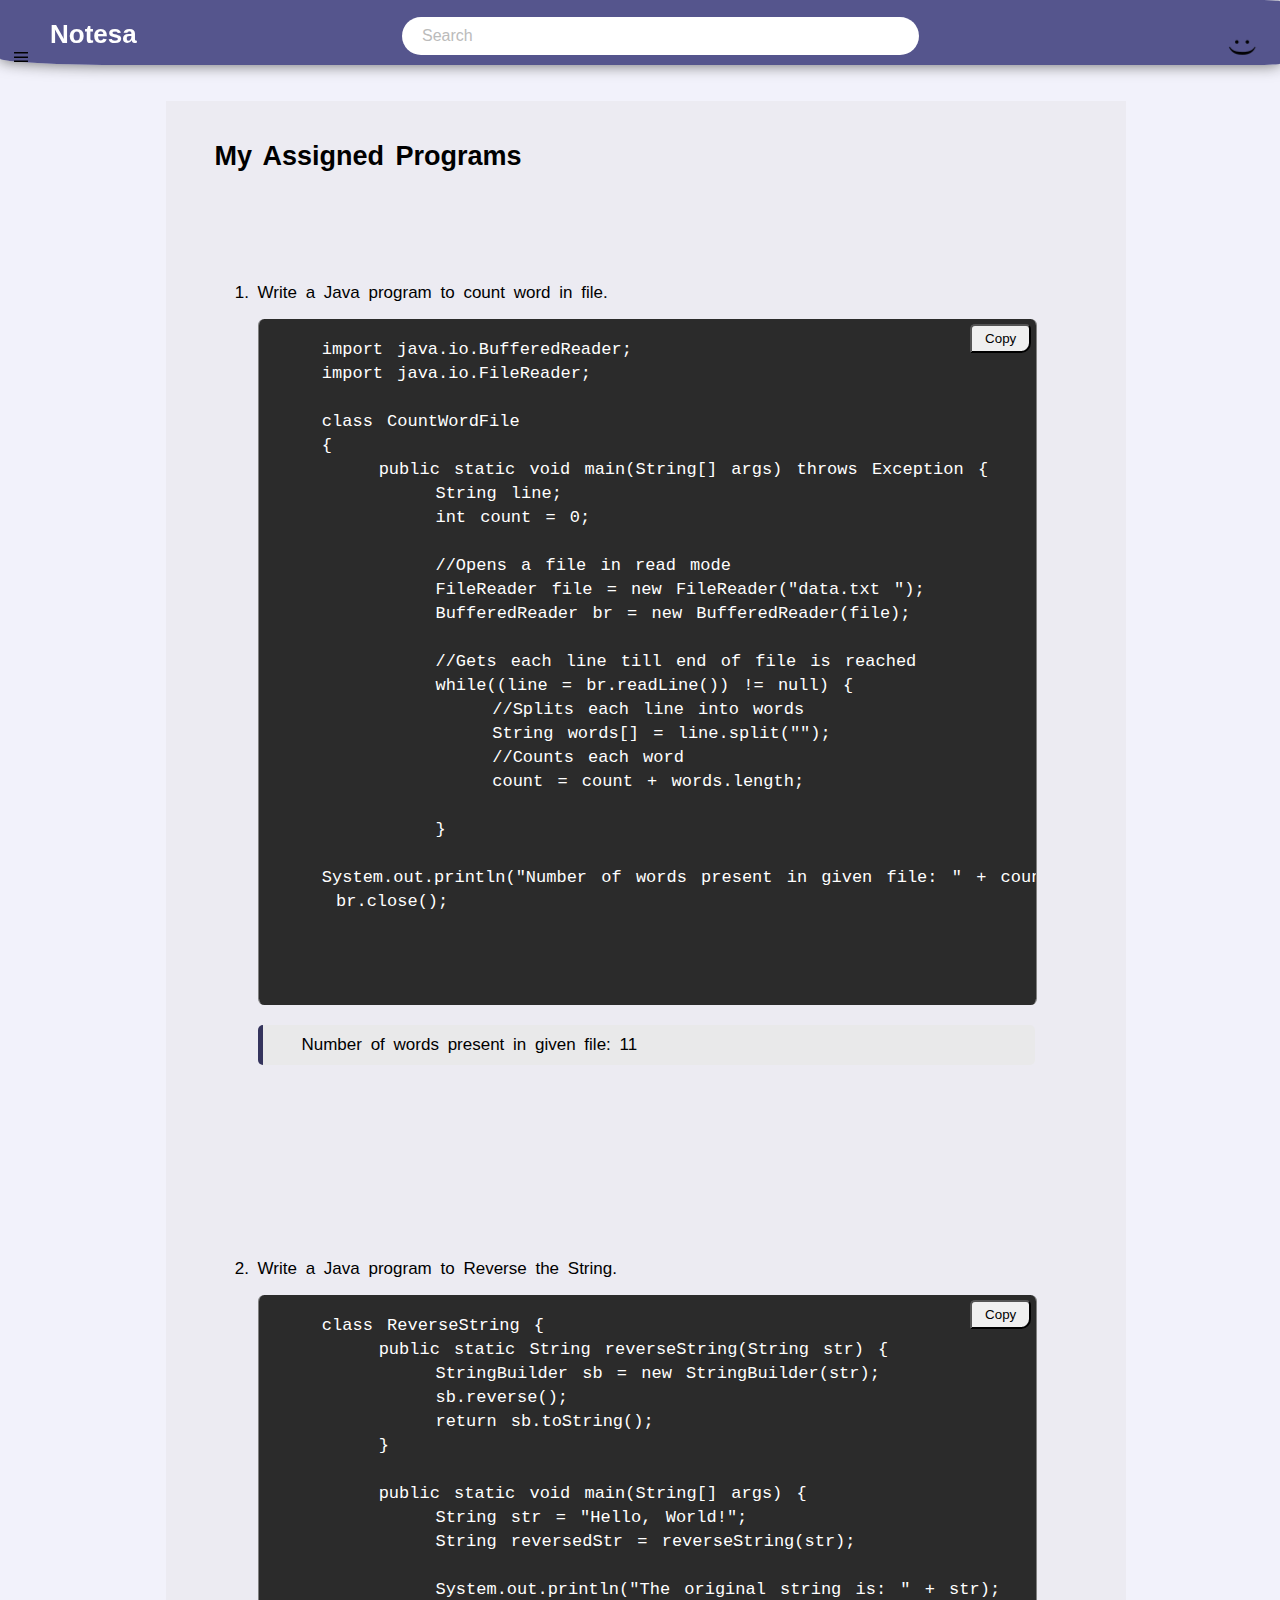
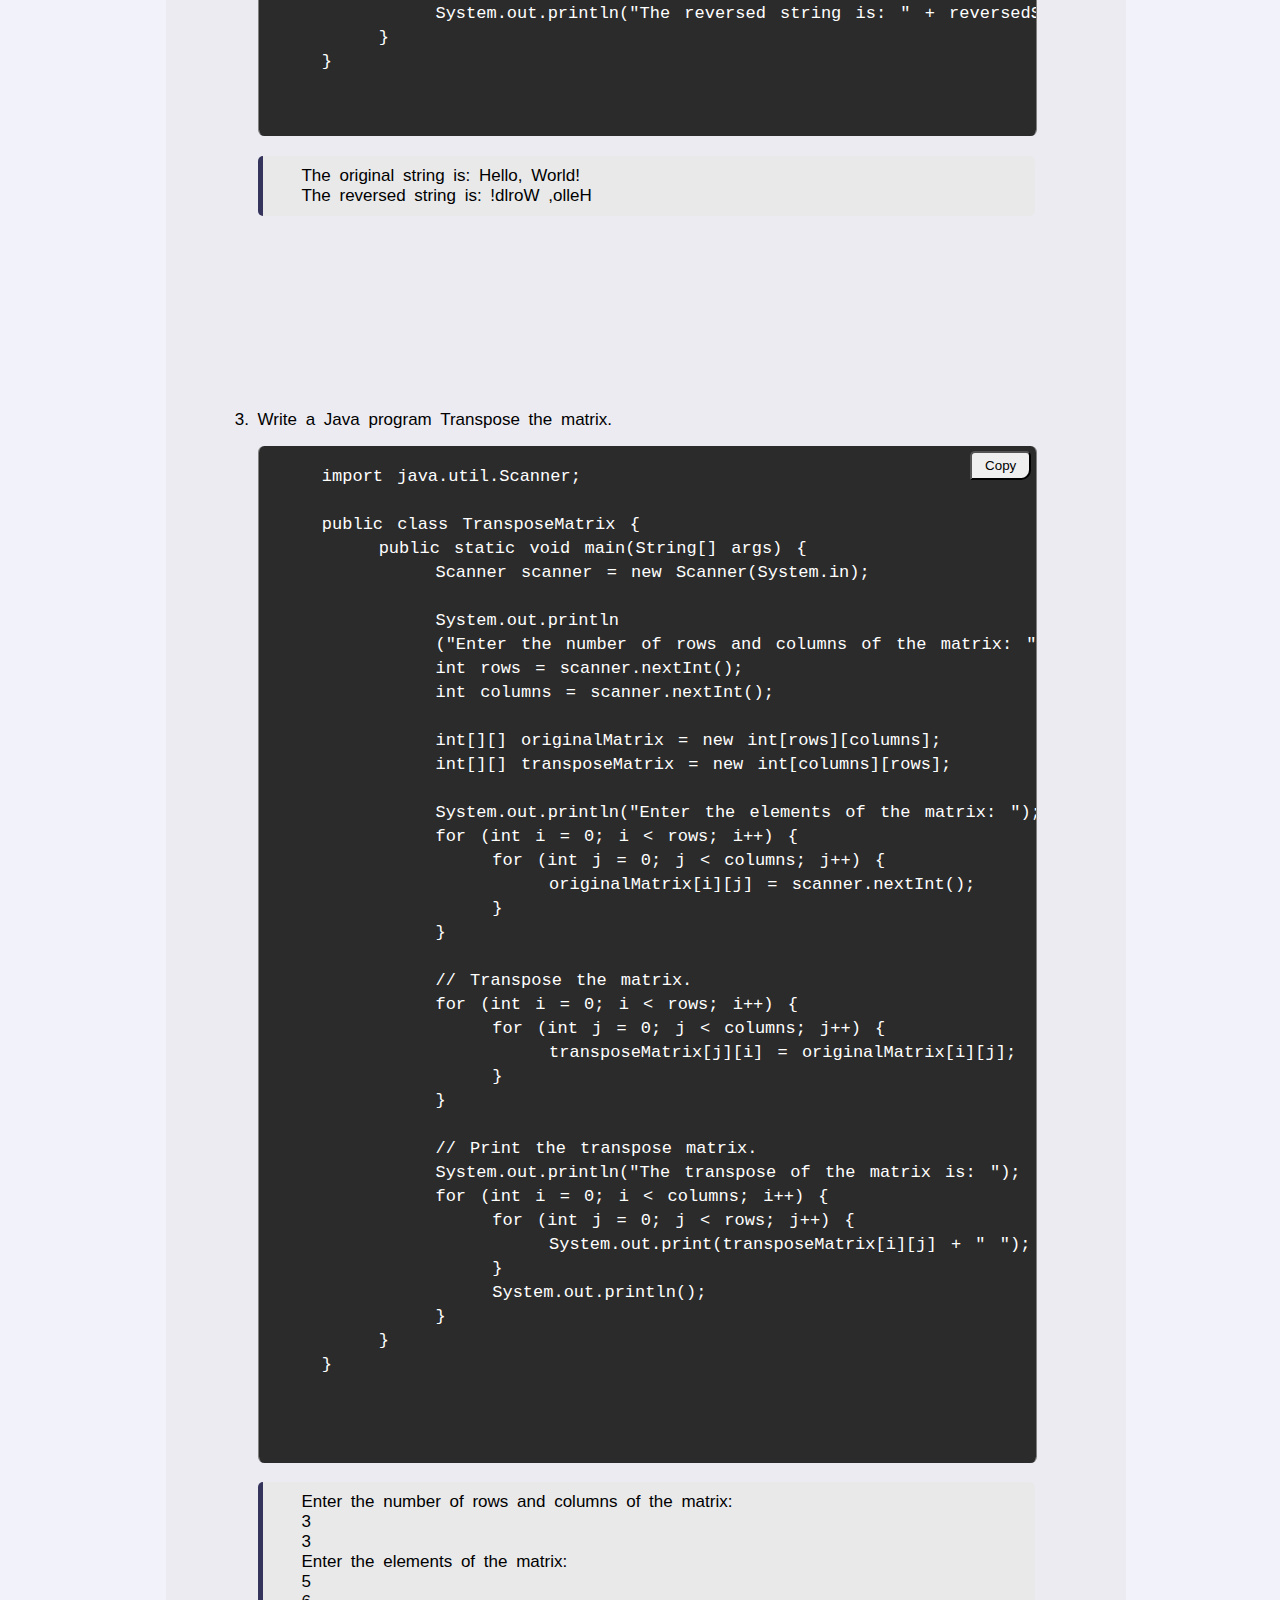
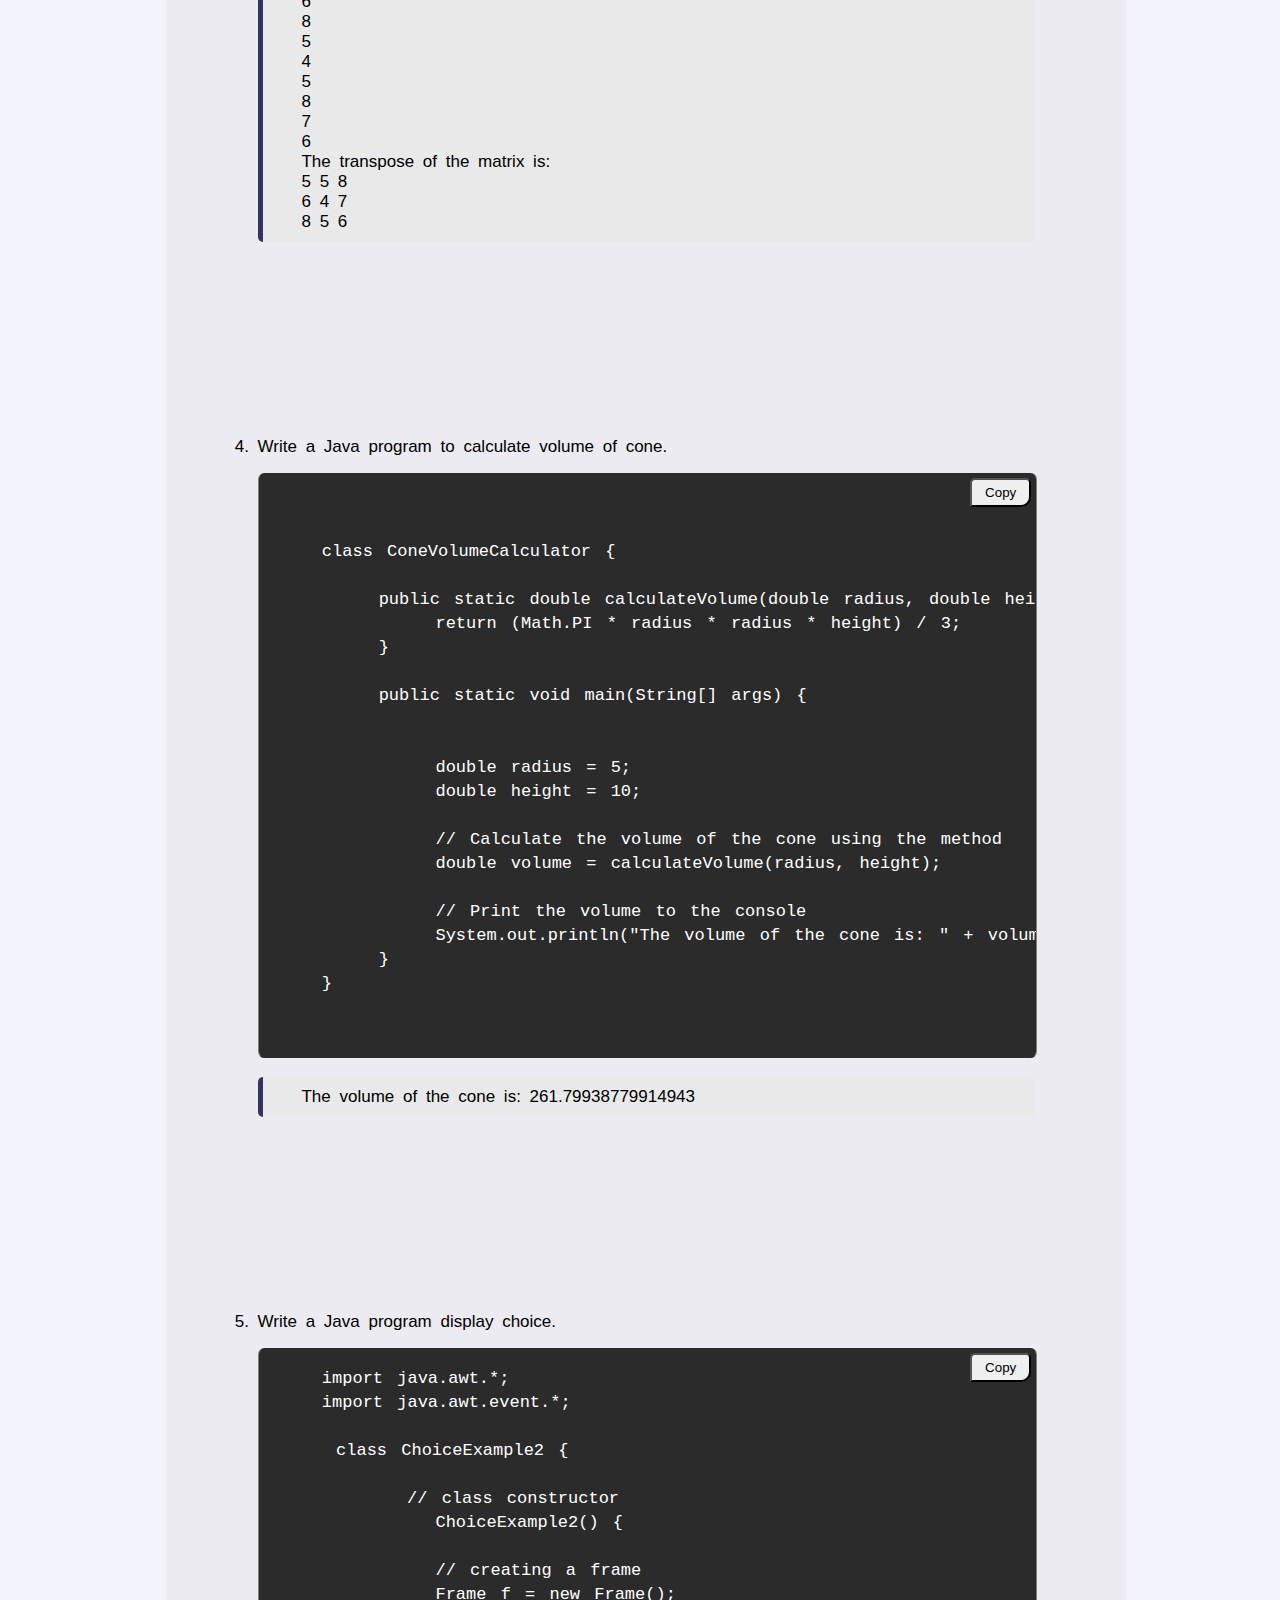
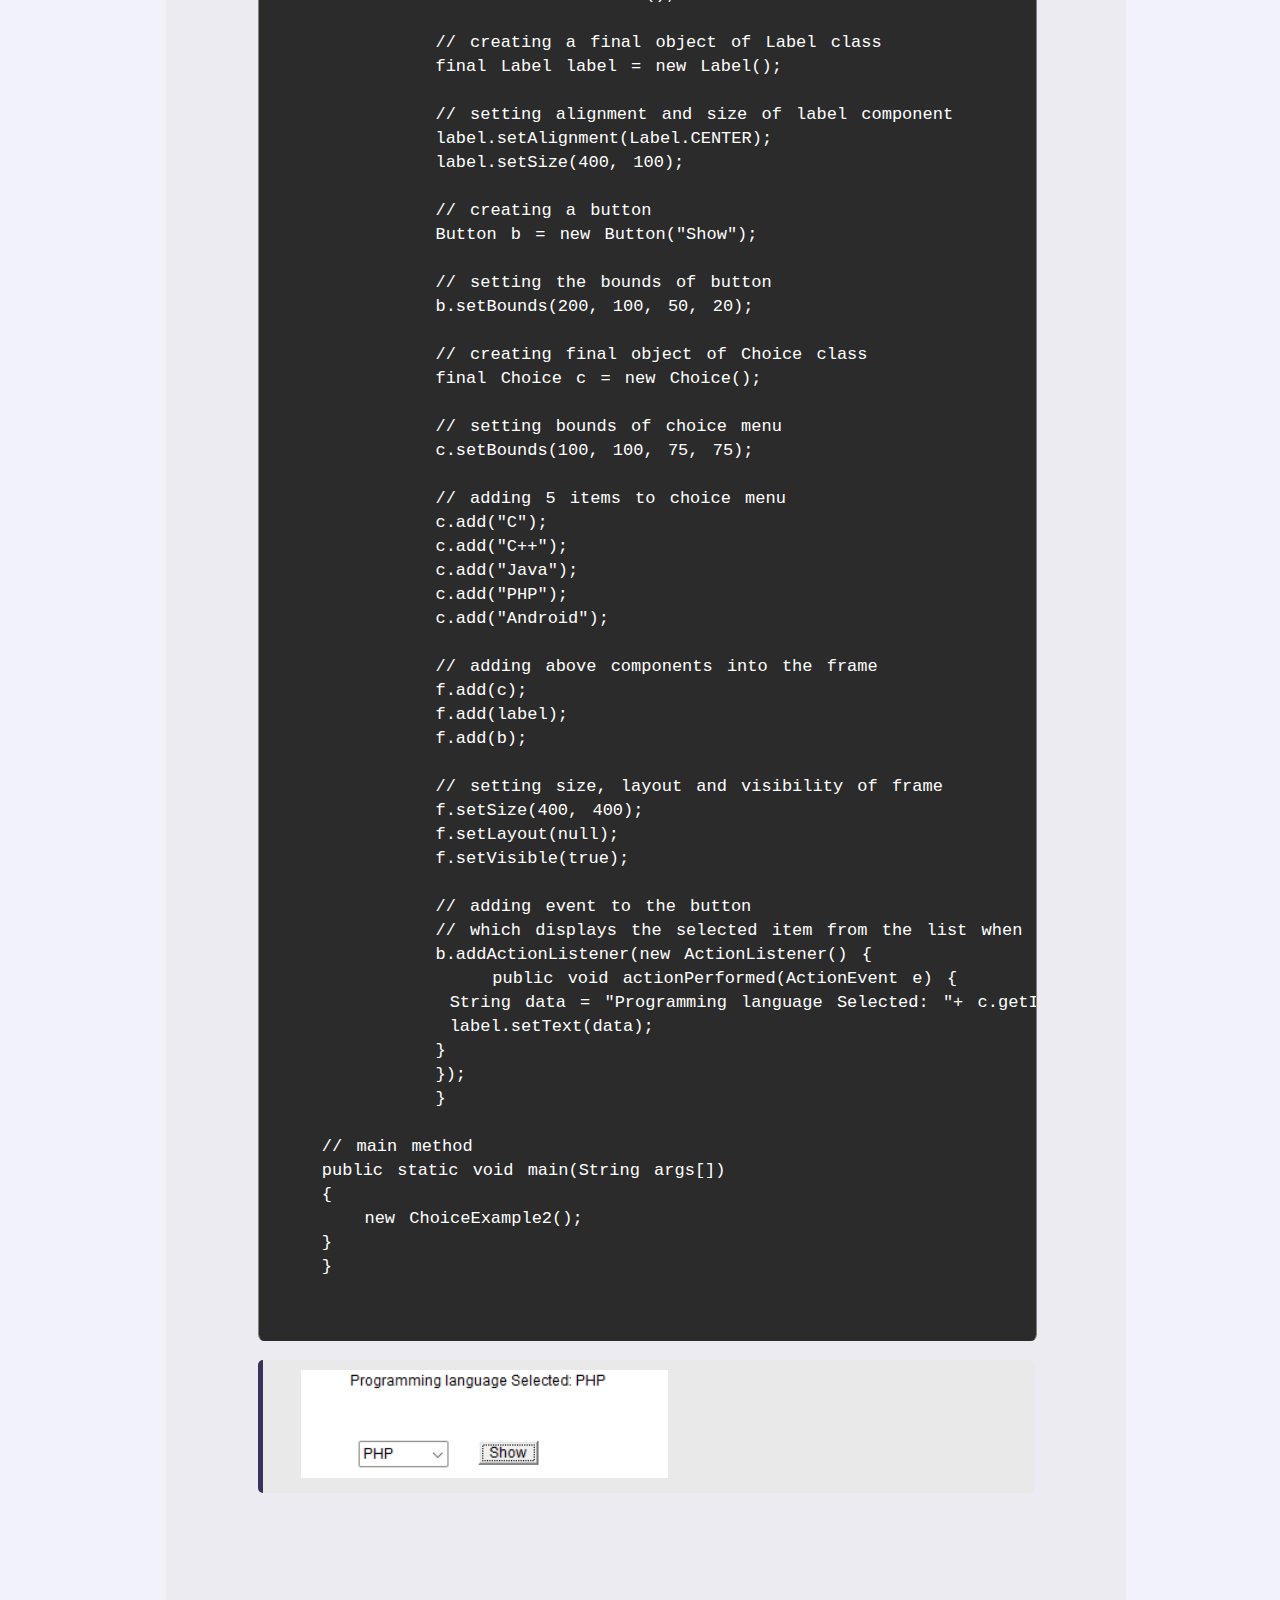
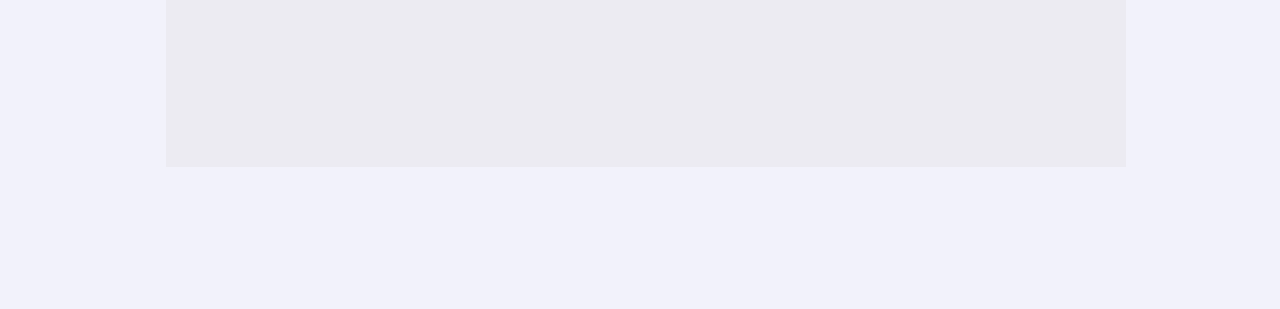
<file: myprograms.html>
<!DOCTYPE html>
<html>
    <head>
        <title>MyPrograms</title>
        <meta name="viewport" content="width=device-width, initial-scale=1.0">
        <link rel="stylesheet" href="iStyle.css">
        
    </head>
<body>

    <div class="header">
        <h1 class="h1">Notesa</h1>
            <div class="container">
            <form class="search">
              <input id="search" type="search" placeholder="Search">
            </form>
        </div>
    
        <!-- drop down -------------------------------------------------- -->
        <span class="sidebar_icon">
            <div class="menu">
                <button class="toggle">≡</button>
                <span class="list">
                    <a href="index.html">Basic Programs 139</a>
                    <a href="myprograms.html">MyPrograms</a>
                    
                </span>
              </div>
            </span>
      <!-- end------------------------------------------------------------ -->
            
        
        <span class="login_menu">:)</span>
    </div>
    <br>
    <br>
    <br>
    <br>
    <br>
    <div id="body_content" id="">

        <section id="left-sec">

        </section>
    
    <section class="2nd-section" id="right-sec">
        <section id="content">
            <br>
            <br>
            <h2>My Assigned Programs</h2>
        <br><br>
       <br><br>



       <section id="programs">
        <ol>
<!-- 1 -->
<li>Write a Java program to count word in file.
    <pre class="code" >
        <code>
            import java.io.BufferedReader;  
            import java.io.FileReader;  
            
            class CountWordFile  
            {  
                public static void main(String[] args) throws Exception {  
                    String line;  
                    int count = 0;  
            
                    //Opens a file in read mode  
                    FileReader file = new FileReader("data.txt ");  
                    BufferedReader br = new BufferedReader(file);  
            
                    //Gets each line till end of file is reached  
                    while((line = br.readLine()) != null) {  
                        //Splits each line into words  
                        String words[] = line.split("");  
                        //Counts each word  
                        count = count + words.length;  
            
                    }  
  
            System.out.println("Number of words present in given file: " + count);  
             br.close();  
    }  
}  
    </code>
</pre>
<div class="output">
    Number of words present in given file: 11
</div>
</li>
<!-- 2 -->
<li>Write a Java program to Reverse the String.
    <pre class="code">
        <code>
            class ReverseString {
                public static String reverseString(String str) {
                    StringBuilder sb = new StringBuilder(str);
                    sb.reverse();
                    return sb.toString();
                }
            
                public static void main(String[] args) {
                    String str = "Hello, World!";
                    String reversedStr = reverseString(str);
            
                    System.out.println("The original string is: " + str);
                    System.out.println("The reversed string is: " + reversedStr);
                }
            }        
        </code>
    </pre>
    <div class="output">
        The original string is: Hello, World!<br>
        The reversed string is: !dlroW ,olleH 
    </div>

</li>
<!-- 3 -->
<li>Write a Java program Transpose the matrix.
    <pre class="code">
        <code>
            import java.util.Scanner;
    
            public class TransposeMatrix {
                public static void main(String[] args) {
                    Scanner scanner = new Scanner(System.in);
            
                    System.out.println
                    ("Enter the number of rows and columns of the matrix: ");
                    int rows = scanner.nextInt();
                    int columns = scanner.nextInt();
            
                    int[][] originalMatrix = new int[rows][columns];
                    int[][] transposeMatrix = new int[columns][rows];
            
                    System.out.println("Enter the elements of the matrix: ");
                    for (int i = 0; i < rows; i++) {
                        for (int j = 0; j < columns; j++) {
                            originalMatrix[i][j] = scanner.nextInt();
                        }
                    }
            
                    // Transpose the matrix.
                    for (int i = 0; i < rows; i++) {
                        for (int j = 0; j < columns; j++) {
                            transposeMatrix[j][i] = originalMatrix[i][j];
                        }
                    }
            
                    // Print the transpose matrix.
                    System.out.println("The transpose of the matrix is: ");
                    for (int i = 0; i < columns; i++) {
                        for (int j = 0; j < rows; j++) {
                            System.out.print(transposeMatrix[i][j] + " ");
                        }
                        System.out.println();
                    }
                }
            }
            
       </code>
    </pre>
    <div class="output">
        Enter the number of rows and columns of the matrix: <br>
3<br>
3<br>
Enter the elements of the matrix:<br>
5<br>
6<br>
8<br>
5<br>
4<br>
5<br>
8<br>
7<br>
6<br>
The transpose of the matrix is:<br>
5 5 8<br>
6 4 7<br>
8 5 6<br>
    </div>
</li> 
<!-- 4 -->
<li> Write a Java program to calculate volume of cone.
    <pre class="code">
        <code>
             
            
            class ConeVolumeCalculator {
                
                public static double calculateVolume(double radius, double height) {
                    return (Math.PI * radius * radius * height) / 3;
                }

                public static void main(String[] args) {

                    
                    double radius = 5;
                    double height = 10;

                    // Calculate the volume of the cone using the method
                    double volume = calculateVolume(radius, height);

                    // Print the volume to the console
                    System.out.println("The volume of the cone is: " + volume);
                }
            }
        </code>
    </pre>
    <div class="output">
        The volume of the cone is: 261.79938779914943         
    </div>
</li>   
<!-- 5 -->
<li> Write a Java program display choice.
    <pre class="code">
        <code>
            import java.awt.*;    
            import java.awt.event.*;  
              
             class ChoiceExample2 {  
              
                  // class constructor    
                    ChoiceExample2() {    
              
                    // creating a frame  
                    Frame f = new Frame();    
              
                    // creating a final object of Label class  
                    final Label label = new Label();   
              
                    // setting alignment and size of label component           
                    label.setAlignment(Label.CENTER);    
                    label.setSize(400, 100);   
              
                    // creating a button   
                    Button b = new Button("Show");   
              
                    // setting the bounds of button   
                    b.setBounds(200, 100, 50, 20);    
              
                    // creating final object of Choice class  
                    final Choice c = new Choice();    
              
                    // setting bounds of choice menu  
                    c.setBounds(100, 100, 75, 75);   
              
                    // adding 5 items to choice menu   
                    c.add("C");    
                    c.add("C++");    
                    c.add("Java");    
                    c.add("PHP");    
                    c.add("Android");   
              
                    // adding above components into the frame   
                    f.add(c);  
                    f.add(label);  
                    f.add(b);    
              
                    // setting size, layout and visibility of frame  
                    f.setSize(400, 400);    
                    f.setLayout(null);    
                    f.setVisible(true);    
              
                    // adding event to the button  
                    // which displays the selected item from the list when button is clicked  
                    b.addActionListener(new ActionListener() {    
                        public void actionPerformed(ActionEvent e) {         
                     String data = "Programming language Selected: "+ c.getItem(c.getSelectedIndex());    
                     label.setText(data);    
                    }    
                    });             
                    }    
              
            // main method  
            public static void main(String args[])    
            {    
               new ChoiceExample2();    
            }    
            }
      </code>
    </pre>
    <div class="output">
        <img src="output.png" alt="" height="40%" width="50%">
    </div>
</li>    

<br><br><br><br>
        </ol>
    </section>  

    <script src="./iFunctions.js"></script>
</body>
</html>
</file>
<file: iStyle.css>
*{
    margin: 0;
    padding: 0;	
}
body{
    font-size: 17px;
    background-color: #f2f2fb;
    text-size-adjust: auto;
    }
.header{
    position: fixed;
    z-index: 10;
    width: 100%;
    height: 65px;
    background-color:rgba(68, 68, 129, 0.9);
    border-bottom-style:inherit;
    transform-style: preserve-3d;
    box-shadow: 0px 0px 15px dimgray;
    border-radius: 0px 2%	 2%  10%   ;
}
.information{
    margin-top: 10%;
    margin-bottom: 35%;
}

/* drop down menu---------------------------------------------------- */
.menu {
    display: grid;
    grid-template-rows: 50px max-content;
    gap: 10px;
}
.toggle {
    all: unset;
    width: 100px;
    margin-top: 17%;
    font-weight: 400;
    display: flex;
    align-items: center;
    border-radius: 5px;
    cursor: pointer;
}
.list {
    background-color: white;
    font-size: 18px;
    list-style: none;
    display: grid;
    border-radius: 5px;
    overflow: hidden;
    height: 0;
    transition: 0.4s;
}
.list-item:hover {
    background-color:rgba(190, 185, 185, 0.349);	
}
.toggle:focus ~ .list {
    height: 150px;
    padding-left: 10px;
    padding-top: 10px;
    position: relative;
    
}
.toggle:focus ~ .list .list-item {
    transform: translateX(0);
}
.sidebar_icon{
    margin-left: 3%;
    position: absolute;
    margin-top: -2.7%;
    font-size: 24px;
    cursor: pointer;
}
/* end--------------------------------------------------------------------------------- */
.h1{
    color:white;
    font-size: 26px;
    position: absolute;
    margin: 19px 0px 0px 50px;	
    font-family: Arial, Helvetica, sans-serif;
}
.container {
display: flex;
justify-content: center;
align-items: stretch;
float: center;
}
#search{
    margin-top: 8%;
    margin-left: -65%;
    position: relative;
    border: none;
    width: 250%;
    padding: 5% 0 5% 0;
    text-indent: 20px;
    font-size: 16px;
    border-radius:  15in ;
}
input[type="search"]::placeholder {
color: #bbb;
}
.sidebar_icon{
    margin-left: 1%;
    position: absolute;
    margin-top: -2.8%;
    font-size: 30px;
    cursor: pointer;
}
.login_menu{
    float: right;
    font-size: 30px;
    margin-right: 2%;
    margin-top: -2%;
    cursor:pointer;
    transform: rotate(90deg);
    
}              


h2{
    font-size: 27px;
    text-decoration-thickness: inherit;
}
#logo{
    position: relative;
    display: inline;
    margin-top: 10%;
  height: 30px;
  width: 35px;
}

#right-sec{
    width: 75%;
    float: right;
    display: inline;
    margin-right: 12%;
    margin-top: .1%;	
   margin-bottom: 10%;
   background-color: rgba(214, 212, 212, 0.2)    ;
   
}
/* change here..................................... */
#content,#programs{
    margin-left: 5%;
    margin-right: 5%;
    font-family:Arial, Helvetica, sans-serif;
    word-spacing: 4px;
    text-align: justify;	
}
pre{
    position: relative;
    color: white;
    width: 100%;
    margin:1rem 0;
    margin-bottom: 2.5%;
    background-color: rgb(43, 43, 43);
    border-left: 1px solid gray;
    border-right: 1px solid gray;
    border-end-end-radius:5px;
    border-top-right-radius: 5px;
    border-radius: 0.5cqmax;
    overflow-y: auto;
}

pre > button
{
    display: inline-block;
    position: absolute;
    right: 5px;
    top:5px;
}
pre code{
    margin-top: -1.5rem;
    margin-left: -6.7rem;
    display: block;
    line-height: 1.5rem;
    font-size: 17px;
    font-family:system-ui,-apple-system,"Segoe UI",Roboto,"Helvetica Neue","Noto Sans","Liberation Sans",Arial,sans-serif,"Apple Color Emoji";
    font-family:SFMono-Regular, Menlo, Monaco, Consolas, "Liberation Mono", "Courier New", monospace;
    word-wrap: normal;
}
.output{
    padding-left: 5%;
    margin-bottom: 25%;
    padding-top: 10px;
    padding-bottom:10px;
    border-left: 5px solid rgb(53, 52, 93);
    background-color:  rgb(233, 233, 234);
    border-end-end-radius:5px;
    border-top-right-radius: 5px;
    border-top-left-radius: 5px;
    border-bottom-left-radius: 5px;
}

li{
    margin-top: 4%;
    margin-bottom: 2%;
}
/* copyclipboard                */
.copy {
    cursor: pointer;
    padding: 5px 13px 5px 13px;
    margin-bottom: -5%;
    display:inline;
    border-radius: 5px 5px 10px 1px ;
  }
.copy.copied {
    padding: 5px 7px 5px 7px;
  }
</file>
